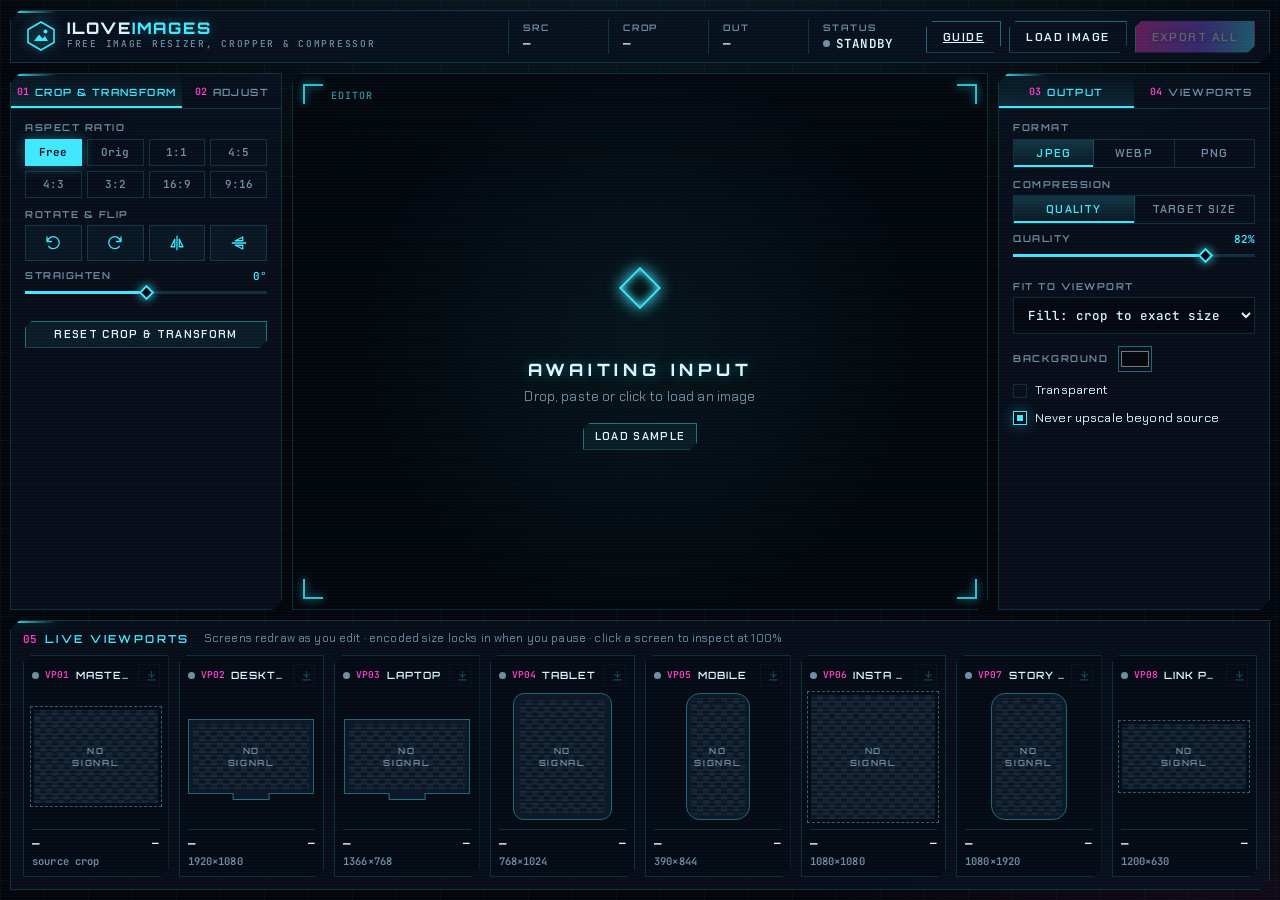
<file: index.html>
<!doctype html>
<html lang="en">
<head>
  <meta charset="utf-8">
  <meta name="viewport" content="width=device-width, initial-scale=1">
  <title>Free Image Resizer, Cropper &amp; Compressor Online | iLoveImages</title>
  <meta name="description" content="Resize, crop and compress images for desktop, mobile, Instagram, YouTube and more in one go. Free, fast and private: everything runs in your browser.">
  <link rel="canonical" href="https://iloveimages.webappslab.com/">
  <meta name="robots" content="index, follow, max-image-preview:large, max-snippet:-1">
  <meta name="theme-color" content="#03060c">
  <meta name="color-scheme" content="dark">
  <meta name="application-name" content="iLoveImages">
  <meta name="apple-mobile-web-app-title" content="iLoveImages">
  <meta name="format-detection" content="telephone=no">

  <!-- Icons & PWA manifest -->
  <link rel="icon" href="/favicon.ico" sizes="48x48">
  <link rel="icon" href="/favicon.svg" type="image/svg+xml">
  <link rel="apple-touch-icon" href="/apple-touch-icon.png">
  <link rel="manifest" href="/site.webmanifest">

  <!-- Open Graph / social previews -->
  <meta property="og:type" content="website">
  <meta property="og:site_name" content="iLoveImages">
  <meta property="og:locale" content="en_US">
  <meta property="og:url" content="https://iloveimages.webappslab.com/">
  <meta property="og:title" content="Free Image Resizer, Cropper &amp; Compressor Online | iLoveImages">
  <meta property="og:description" content="Resize, crop and compress images for desktop, mobile, Instagram, YouTube and more in one go. Free, fast and private: everything runs in your browser.">
  <meta property="og:image" content="https://iloveimages.webappslab.com/og-image.png">
  <meta property="og:image:width" content="1200">
  <meta property="og:image:height" content="630">
  <meta property="og:image:type" content="image/png">
  <meta property="og:image:alt" content="iLoveImages editor showing one image cropped and resized live for desktop, tablet, phone and social media">
  <meta name="twitter:card" content="summary_large_image">
  <meta name="twitter:title" content="Free Image Resizer, Cropper &amp; Compressor Online | iLoveImages">
  <meta name="twitter:description" content="Resize, crop and compress images for desktop, mobile, Instagram, YouTube and more in one go. Free, fast and private: everything runs in your browser.">
  <meta name="twitter:image" content="https://iloveimages.webappslab.com/og-image.png">

  <script type="application/ld+json">
{
  "@context": "https://schema.org",
  "@graph": [
    {
      "@type": "WebApplication",
      "@id": "https://iloveimages.webappslab.com/#app",
      "name": "iLoveImages: image resizer, cropper and compressor",
      "url": "https://iloveimages.webappslab.com/",
      "description": "Resize, crop and compress images for desktop, mobile, Instagram, YouTube and more in one go. Free, fast and private: everything runs in your browser.",
      "applicationCategory": "MultimediaApplication",
      "applicationSubCategory": "Image editor",
      "operatingSystem": "Any",
      "browserRequirements": "Requires JavaScript and a modern web browser",
      "isAccessibleForFree": true,
      "inLanguage": "en",
      "image": "https://iloveimages.webappslab.com/og-image.png",
      "screenshot": "https://iloveimages.webappslab.com/og-image.png",
      "offers": {
        "@type": "Offer",
        "price": "0",
        "priceCurrency": "USD"
      },
      "featureList": [
        "Crop with aspect-ratio lock",
        "Rotate, flip and straighten",
        "Brightness, contrast, saturation, hue and filters",
        "Resize to many screen and social media sizes at once",
        "Compress to a target file size in KB",
        "Export JPEG, WebP, PNG and AVIF",
        "Batch download as ZIP",
        "Runs locally in the browser, no uploads"
      ],
      "publisher": {
        "@id": "https://iloveimages.webappslab.com/#org"
      }
    },
    {
      "@type": "FAQPage",
      "@id": "https://iloveimages.webappslab.com/#faq",
      "mainEntity": [
        {
          "@type": "Question",
          "name": "Is iLoveImages free?",
          "acceptedAnswer": {
            "@type": "Answer",
            "text": "Yes. Every feature is free with no sign-up, no watermark and no limit on the number of images."
          }
        },
        {
          "@type": "Question",
          "name": "Are my images uploaded to a server?",
          "acceptedAnswer": {
            "@type": "Answer",
            "text": "No. Cropping, editing, resizing and compression all happen on your device using your browser. Your photos never leave your computer or phone, so the tool is private and works even on slow connections once the page has loaded."
          }
        },
        {
          "@type": "Question",
          "name": "Which image formats are supported?",
          "acceptedAnswer": {
            "@type": "Answer",
            "text": "You can open JPG, PNG, WebP, GIF, BMP, AVIF and HEIC (where your browser supports it). You can export to JPEG, WebP and PNG, and to AVIF in browsers that can encode it."
          }
        },
        {
          "@type": "Question",
          "name": "How do I make an image smaller in KB?",
          "acceptedAnswer": {
            "@type": "Answer",
            "text": "Switch Compression to \"Target size\" and enter the maximum file size in KB. The tool finds the highest quality that fits under your limit for every size, and can shrink the dimensions if quality alone is not enough."
          }
        },
        {
          "@type": "Question",
          "name": "Can I resize one image to many sizes at once?",
          "acceptedAnswer": {
            "@type": "Answer",
            "text": "Yes. Turn on any built-in viewports (desktop, tablet, mobile, Instagram, YouTube and more) or add your own width and height, then download each file or all of them as a ZIP."
          }
        },
        {
          "@type": "Question",
          "name": "Will resizing reduce image quality?",
          "acceptedAnswer": {
            "@type": "Answer",
            "text": "Downscaling uses multi-step, high-quality resampling to keep edges sharp, and the \"Never upscale\" option stops small images from being stretched and blurred. You can inspect every output at 100% before downloading."
          }
        }
      ]
    },
    {
      "@type": "Organization",
      "@id": "https://iloveimages.webappslab.com/#org",
      "name": "iLoveImages",
      "url": "https://iloveimages.webappslab.com/",
      "logo": "https://iloveimages.webappslab.com/icon-512.png"
    },
    {
      "@type": "WebSite",
      "@id": "https://iloveimages.webappslab.com/#website",
      "name": "iLoveImages",
      "url": "https://iloveimages.webappslab.com/",
      "description": "Resize, crop and compress images for desktop, mobile, Instagram, YouTube and more in one go. Free, fast and private: everything runs in your browser.",
      "inLanguage": "en",
      "publisher": {
        "@id": "https://iloveimages.webappslab.com/#org"
      }
    }
  ]
}
  </script>
  <link rel="preconnect" href="https://fonts.googleapis.com">
  <link rel="preconnect" href="https://fonts.gstatic.com" crossorigin>
  <!-- Fonts load without blocking first paint -->
  <link rel="preload" as="style" href="https://fonts.googleapis.com/css2?family=Chakra+Petch:wght@400;500;600;700&family=JetBrains+Mono:wght@400;600&family=Orbitron:wght@600;800&display=swap">
  <link rel="stylesheet" href="https://fonts.googleapis.com/css2?family=Chakra+Petch:wght@400;500;600;700&family=JetBrains+Mono:wght@400;600&family=Orbitron:wght@600;800&display=swap" media="print" onload="this.media='all'">
  <noscript><link rel="stylesheet" href="https://fonts.googleapis.com/css2?family=Chakra+Petch:wght@400;500;600;700&family=JetBrains+Mono:wght@400;600&family=Orbitron:wght@600;800&display=swap"></noscript>
  <link rel="stylesheet" href="/styles.css">
</head>
<body>
  <div class="app">
    <!-- ============ HUD top bar ============ -->
    <header class="hud">
      <a class="logo" href="/" aria-label="iLoveImages home">
        <svg viewBox="0 0 32 32" aria-hidden="true"><path d="M16 2 29 9.5v13L16 30 3 22.5v-13z" fill="none" stroke="currentColor" stroke-width="1.6"/><path d="M9 21l5-6.5 3.5 4 2.5-2.5 3 5z" fill="currentColor"/><circle cx="20.5" cy="11.5" r="2" fill="currentColor"/></svg>
        <div>
          <div class="logo-name">ILOVE<span>IMAGES</span></div>
          <h1 class="logo-sub">Free image resizer, cropper &amp; compressor</h1>
        </div>
      </a>
      <dl class="readouts">
        <div><dt>SRC</dt><dd id="ro-src">—</dd></div>
        <div><dt>CROP</dt><dd id="ro-crop">—</dd></div>
        <div><dt>OUT</dt><dd id="ro-out">—</dd></div>
        <div><dt>STATUS</dt><dd><span class="led" id="status-led"></span><span id="ro-status">STANDBY</span></dd></div>
      </dl>
      <div class="hud-actions">
        <a class="btn ghost" href="#guide" id="guide-toggle" aria-controls="guide">Guide</a>
        <label class="btn ghost" for="file-input">Load image</label>
        <input type="file" id="file-input" accept="image/*" hidden>
        <button type="button" class="btn primary" id="download-all" disabled>Export all</button>
      </div>
    </header>

    <!-- ============ Left rail: editing tools ============ -->
    <aside class="rail rail-left module" aria-label="Editing tools">
      <div class="tabs" role="tablist">
        <button type="button" role="tab" data-tab="t-crop" aria-selected="true"><i>01</i>Crop &amp; transform</button>
        <button type="button" role="tab" data-tab="t-adjust" aria-selected="false"><i>02</i>Adjust</button>
      </div>

      <div class="tab-panel" id="t-crop" role="tabpanel">
        <span class="field-label">Aspect ratio</span>
        <div class="chips" id="aspect-chips">
          <button type="button" data-aspect="free">Free</button>
          <button type="button" data-aspect="orig">Orig</button>
          <button type="button" data-aspect="1">1:1</button>
          <button type="button" data-aspect="0.8">4:5</button>
          <button type="button" data-aspect="1.3333">4:3</button>
          <button type="button" data-aspect="1.5">3:2</button>
          <button type="button" data-aspect="1.7778">16:9</button>
          <button type="button" data-aspect="0.5625">9:16</button>
        </div>
        <span class="field-label">Rotate &amp; flip</span>
        <div class="tool-row">
          <button type="button" class="icon-btn" id="rot-left" title="Rotate left" aria-label="Rotate left">
            <svg viewBox="0 0 24 24"><path d="M4 4v6h6M4.5 10A8 8 0 1 1 6 16.5"/></svg></button>
          <button type="button" class="icon-btn" id="rot-right" title="Rotate right" aria-label="Rotate right">
            <svg viewBox="0 0 24 24"><path d="M20 4v6h-6M19.5 10A8 8 0 1 0 18 16.5"/></svg></button>
          <button type="button" class="icon-btn" id="flip-h" title="Flip horizontal" aria-label="Flip horizontal">
            <svg viewBox="0 0 24 24"><path d="M12 3v18M9 7 4 17h5zM15 7l5 10h-5z"/></svg></button>
          <button type="button" class="icon-btn" id="flip-v" title="Flip vertical" aria-label="Flip vertical">
            <svg viewBox="0 0 24 24"><path d="M3 12h18M7 9 17 4v5zM7 15l10 5v-5z"/></svg></button>
        </div>
        <div class="slider" data-key="straighten">
          <label>Straighten <output></output></label>
          <input type="range" min="-45" max="45" step="0.5" value="0" aria-label="Straighten angle in degrees">
        </div>
        <button type="button" class="btn small wide" id="crop-reset">Reset crop &amp; transform</button>
      </div>

      <div class="tab-panel" id="t-adjust" role="tabpanel" hidden>
        <span class="field-label">Looks</span>
        <div class="chips" id="look-chips"></div>
        <p class="note" id="filter-note" hidden>Your browser can't apply colour filters on canvas. Vignette still works.</p>
        <div id="adjust-sliders"></div>
        <button type="button" class="btn small wide" id="adjust-reset">Reset adjustments</button>
      </div>
    </aside>

    <!-- ============ Stage: the editable image ============ -->
    <main class="stage" id="stage">
      <div class="stage-hud tl" id="stage-tl">EDITOR</div>
      <div class="stage-hud tr" id="stage-tr"></div>
      <div class="stage-hud bl" id="stage-bl"></div>
      <div class="stage-hud br"><button type="button" class="link" id="reset-all" hidden>Reset all edits</button></div>
      <span class="corner c1"></span><span class="corner c2"></span><span class="corner c3"></span><span class="corner c4"></span>

      <div class="canvas-box" id="canvas-box" hidden>
        <canvas id="stage-canvas"></canvas>
        <div class="crop-layer" id="crop-layer">
          <div class="crop-box" id="crop-box">
            <div class="thirds"></div>
            <span class="h" data-h="nw"></span><span class="h" data-h="n"></span><span class="h" data-h="ne"></span>
            <span class="h" data-h="e"></span><span class="h" data-h="se"></span><span class="h" data-h="s"></span>
            <span class="h" data-h="sw"></span><span class="h" data-h="w"></span>
            <span class="crop-tag" id="crop-tag"></span>
          </div>
        </div>
      </div>

      <label class="intake" id="intake" for="file-input">
        <span class="rings"><i></i><i></i><i></i></span>
        <span class="intake-title">Awaiting input</span>
        <span class="intake-sub">Drop, paste or click to load an image</span>
        <button type="button" class="btn small" id="sample-btn">Load sample</button>
      </label>
    </main>

    <!-- ============ Right rail: output settings ============ -->
    <aside class="rail rail-right module" aria-label="Export settings">
      <div class="tabs" role="tablist">
        <button type="button" role="tab" data-tab="t-output" aria-selected="true"><i>03</i>Output</button>
        <button type="button" role="tab" data-tab="t-vps" aria-selected="false"><i>04</i>Viewports</button>
      </div>

      <div class="tab-panel" id="t-output" role="tabpanel">
        <span class="field-label">Format</span>
        <div class="seg" id="format-seg" role="radiogroup" aria-label="Format"></div>

        <span class="field-label">Compression</span>
        <div class="seg" role="radiogroup" aria-label="Compression mode">
          <button type="button" data-mode="quality" role="radio">Quality</button>
          <button type="button" data-mode="target" role="radio">Target size</button>
        </div>

        <div class="slider" id="quality-field">
          <label>Quality <output id="quality-out"></output></label>
          <input type="range" id="quality" min="5" max="100" step="1" aria-label="Output quality">
        </div>
        <p class="note" id="png-note" hidden>PNG is lossless. Quality has no effect.</p>

        <div id="target-field" hidden>
          <label class="field-label" for="target-kb">Max size per file</label>
          <div class="unit-input"><input type="number" id="target-kb" min="5" step="5" inputmode="numeric"><span>KB</span></div>
          <label class="check"><input type="checkbox" id="allow-downscale"><span></span>Shrink dimensions if needed</label>
        </div>

        <label class="field-label" for="fit">Fit to viewport</label>
        <select id="fit">
          <option value="cover">Fill: crop to exact size</option>
          <option value="contain">Fit inside: keep ratio</option>
          <option value="pad">Pad: exact size + background</option>
          <option value="stretch">Stretch: exact size</option>
        </select>

        <div class="bg-row">
          <span class="field-label">Background</span>
          <input type="color" id="bg" aria-label="Background colour">
          <label class="check"><input type="checkbox" id="transparent"><span></span>Transparent</label>
        </div>
        <label class="check"><input type="checkbox" id="no-upscale"><span></span>Never upscale beyond source</label>
      </div>

      <div class="tab-panel" id="t-vps" role="tabpanel" hidden>
        <div id="vp-toggles"></div>
        <form class="custom-form" id="custom-form">
          <input type="text" id="custom-name" placeholder="Name" maxlength="20" aria-label="Viewport name">
          <input type="number" id="custom-w" placeholder="W" min="1" max="10000" required aria-label="Width">
          <input type="number" id="custom-h" placeholder="H" min="1" max="10000" required aria-label="Height">
          <button type="submit" class="btn small" aria-label="Add viewport">+</button>
        </form>
      </div>
    </aside>

    <!-- ============ Viewport deck: live outputs ============ -->
    <section class="deck" aria-label="Live viewport previews">
      <div class="deck-head">
        <h2><i>05</i>Live viewports</h2>
        <span class="deck-sub" id="deck-sub">Screens redraw as you edit · encoded size locks in when you pause · click a screen to inspect at 100%</span>
      </div>
      <div class="deck-track" id="deck"></div>
    </section>
  </div>

  <!-- ============ Guide: indexable help content ============ -->
  <section class="guide" id="guide" aria-labelledby="guide-title">
    <div class="guide-head">
      <span class="guide-kicker"><i>//</i>Guide</span>
      <button type="button" class="btn small" id="guide-close">Close</button>
    </div>
    <article>
      
      <h2 id="guide-title">Free image resizer, cropper &amp; compressor: free, private and in your browser</h2>
      <p>iLoveImages is a free online photo editor that turns one picture into every size you need. Crop, rotate, straighten and colour-correct your image, then watch it update live on desktop, laptop, tablet, phone and social media sizes at the same time.</p>
      <p>Pick JPEG, WebP or PNG, set a quality or a maximum file size in KB, and download each version or all of them as a ZIP. Nothing is uploaded: your images are processed privately on your own device.</p>

      <h2>How to resize, crop and compress an image</h2>
      <ol>
        <li>Drop, paste or choose an image (or try the sample).</li>
        <li>Crop it with a free or locked aspect ratio, then rotate, flip or straighten it.</li>
        <li>Adjust brightness, contrast, saturation and more, or apply a one-click look.</li>
        <li>Choose the output format and a quality or target file size.</li>
        <li>Check every live viewport, then download one size or export them all as a ZIP.</li>
      </ol>

      <h2>Features</h2>
      <ul>
        <li><strong>Live multi-size preview:</strong> every viewport redraws as you crop and edit, then shows the real encoded file size.</li>
        <li><strong>Crop &amp; transform:</strong> aspect-ratio lock, rotate, flip and straighten.</li>
        <li><strong>Adjust:</strong> brightness, contrast, saturation, hue, mono, sepia, blur, vignette and one-click looks.</li>
        <li><strong>Compression:</strong> pick a quality, or a maximum size in KB and let the tool find the best quality.</li>
        <li><strong>Formats:</strong> JPEG, WebP, PNG and AVIF (where supported), with transparent backgrounds.</li>
        <li><strong>Private:</strong> no uploads, no account, no watermark.</li>
      </ul>

      <h2>Built-in image sizes</h2>
      <table>
        <thead><tr><th scope="col">Viewport</th><th scope="col">Pixels</th><th scope="col">Best for</th></tr></thead>
        <tbody>
          <tr><td>Desktop</td><td>1920 × 1080</td><td>Full HD screens, hero banners, wallpapers</td></tr>
          <tr><td>Laptop</td><td>1366 × 768</td><td>Common laptop screens</td></tr>
          <tr><td>Tablet</td><td>768 × 1024</td><td>iPad and tablets in portrait</td></tr>
          <tr><td>Mobile</td><td>390 × 844</td><td>Modern phone screens</td></tr>
          <tr><td>Instagram post</td><td>1080 × 1080</td><td>Square feed posts (1:1)</td></tr>
          <tr><td>Instagram portrait</td><td>1080 × 1350</td><td>Portrait feed posts (4:5)</td></tr>
          <tr><td>Story / Reel</td><td>1080 × 1920</td><td>Instagram, Facebook and WhatsApp stories, Reels, Shorts, TikTok (9:16)</td></tr>
          <tr><td>Link preview</td><td>1200 × 630</td><td>Open Graph images for Facebook, LinkedIn, X and Slack</td></tr>
          <tr><td>YouTube thumbnail</td><td>1280 × 720</td><td>Video thumbnails (16:9)</td></tr>
          <tr><td>Thumbnail</td><td>300 × 300</td><td>Product grids and avatars</td></tr>
          <tr><td>App icon</td><td>512 × 512</td><td>PWA and store icons</td></tr>
        </tbody>
      </table>
      <p>Need something else? Add any custom width and height in the Viewports tab.</p>

      <h2>Frequently asked questions</h2>
      <details>
        <summary>Is iLoveImages free?</summary>
        <p>Yes. Every feature is free with no sign-up, no watermark and no limit on the number of images.</p>
      </details>
      <details>
        <summary>Are my images uploaded to a server?</summary>
        <p>No. Cropping, editing, resizing and compression all happen on your device using your browser. Your photos never leave your computer or phone, so the tool is private and works even on slow connections once the page has loaded.</p>
      </details>
      <details>
        <summary>Which image formats are supported?</summary>
        <p>You can open JPG, PNG, WebP, GIF, BMP, AVIF and HEIC (where your browser supports it). You can export to JPEG, WebP and PNG, and to AVIF in browsers that can encode it.</p>
      </details>
      <details>
        <summary>How do I make an image smaller in KB?</summary>
        <p>Switch Compression to &quot;Target size&quot; and enter the maximum file size in KB. The tool finds the highest quality that fits under your limit for every size, and can shrink the dimensions if quality alone is not enough.</p>
      </details>
      <details>
        <summary>Can I resize one image to many sizes at once?</summary>
        <p>Yes. Turn on any built-in viewports (desktop, tablet, mobile, Instagram, YouTube and more) or add your own width and height, then download each file or all of them as a ZIP.</p>
      </details>
      <details>
        <summary>Will resizing reduce image quality?</summary>
        <p>Downscaling uses multi-step, high-quality resampling to keep edges sharp, and the &quot;Never upscale&quot; option stops small images from being stretched and blurred. You can inspect every output at 100% before downloading.</p>
      </details>

      <h2>More free image tools</h2>
      <nav aria-label="Image tools">
        <ul class="tool-links">
          <li><a href="/resize-image-for-instagram/">Resize image for Instagram</a></li>
          <li><a href="/resize-image-for-youtube-thumbnail/">YouTube thumbnail resizer</a></li>
          <li><a href="/compress-image-to-100kb/">Compress image to 100 KB</a></li>
          <li><a href="/compress-image-to-50kb/">Compress image to 50 KB</a></li>
          <li><a href="/crop-image/">Crop image online</a></li>
          <li><a href="/convert-image-to-webp/">Convert image to WebP</a></li>
          <li><a href="/responsive-image-generator/">Responsive image generator</a></li>
        </ul>
      </nav>
    </article>
    <footer class="guide-foot">© 2026 iLoveImages · Images are processed on your device and never uploaded.</footer>
  </section>

  <noscript>
    <p class="noscript">iLoveImages runs entirely in your browser and needs JavaScript to resize, crop and compress images. Please enable JavaScript and reload the page.</p>
  </noscript>

  <dialog id="lightbox">
    <div class="lb-head"><span id="lb-title"></span><button type="button" class="btn small" id="lb-close">Close</button></div>
    <div class="lb-body checker"><img id="lb-img" alt=""></div>
  </dialog>

  <script type="module" src="/app.js"></script>
</body>
</html>
</file>
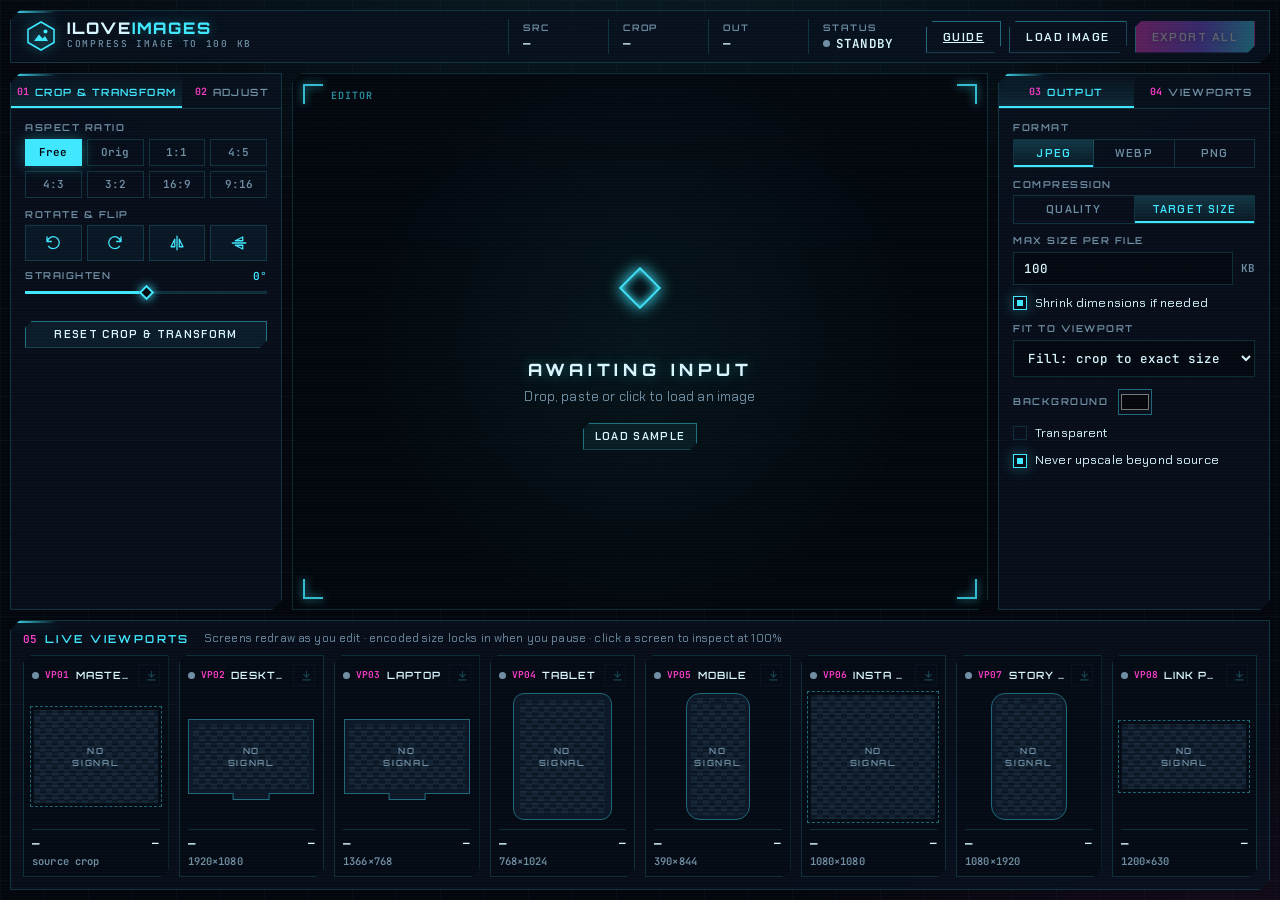
<file: compress-image-to-100kb/index.html>
<!doctype html>
<html lang="en">
<head>
  <meta charset="utf-8">
  <meta name="viewport" content="width=device-width, initial-scale=1">
  <title>Compress Image to 100KB Online: JPG, PNG, WebP | iLoveImages</title>
  <meta name="description" content="Reduce any photo to under 100 KB without guessing. The tool finds the best quality that fits, for one size or many. Free, private, no upload.">
  <link rel="canonical" href="https://iloveimages.webappslab.com/compress-image-to-100kb/">
  <meta name="robots" content="index, follow, max-image-preview:large, max-snippet:-1">
  <meta name="theme-color" content="#03060c">
  <meta name="color-scheme" content="dark">
  <meta name="application-name" content="iLoveImages">
  <meta name="apple-mobile-web-app-title" content="iLoveImages">
  <meta name="format-detection" content="telephone=no">

  <!-- Icons & PWA manifest -->
  <link rel="icon" href="/favicon.ico" sizes="48x48">
  <link rel="icon" href="/favicon.svg" type="image/svg+xml">
  <link rel="apple-touch-icon" href="/apple-touch-icon.png">
  <link rel="manifest" href="/site.webmanifest">

  <!-- Open Graph / social previews -->
  <meta property="og:type" content="website">
  <meta property="og:site_name" content="iLoveImages">
  <meta property="og:locale" content="en_US">
  <meta property="og:url" content="https://iloveimages.webappslab.com/compress-image-to-100kb/">
  <meta property="og:title" content="Compress Image to 100KB Online: JPG, PNG, WebP | iLoveImages">
  <meta property="og:description" content="Reduce any photo to under 100 KB without guessing. The tool finds the best quality that fits, for one size or many. Free, private, no upload.">
  <meta property="og:image" content="https://iloveimages.webappslab.com/og-image.png">
  <meta property="og:image:width" content="1200">
  <meta property="og:image:height" content="630">
  <meta property="og:image:type" content="image/png">
  <meta property="og:image:alt" content="iLoveImages editor showing one image cropped and resized live for desktop, tablet, phone and social media">
  <meta name="twitter:card" content="summary_large_image">
  <meta name="twitter:title" content="Compress Image to 100KB Online: JPG, PNG, WebP | iLoveImages">
  <meta name="twitter:description" content="Reduce any photo to under 100 KB without guessing. The tool finds the best quality that fits, for one size or many. Free, private, no upload.">
  <meta name="twitter:image" content="https://iloveimages.webappslab.com/og-image.png">

  <script type="application/ld+json">
{
  "@context": "https://schema.org",
  "@graph": [
    {
      "@type": "WebApplication",
      "@id": "https://iloveimages.webappslab.com/compress-image-to-100kb/#app",
      "name": "Compress image to 100 KB",
      "url": "https://iloveimages.webappslab.com/compress-image-to-100kb/",
      "description": "Reduce any photo to under 100 KB without guessing. The tool finds the best quality that fits, for one size or many. Free, private, no upload.",
      "applicationCategory": "MultimediaApplication",
      "applicationSubCategory": "Image editor",
      "operatingSystem": "Any",
      "browserRequirements": "Requires JavaScript and a modern web browser",
      "isAccessibleForFree": true,
      "inLanguage": "en",
      "image": "https://iloveimages.webappslab.com/og-image.png",
      "screenshot": "https://iloveimages.webappslab.com/og-image.png",
      "offers": {
        "@type": "Offer",
        "price": "0",
        "priceCurrency": "USD"
      },
      "featureList": [
        "Crop with aspect-ratio lock",
        "Rotate, flip and straighten",
        "Brightness, contrast, saturation, hue and filters",
        "Resize to many screen and social media sizes at once",
        "Compress to a target file size in KB",
        "Export JPEG, WebP, PNG and AVIF",
        "Batch download as ZIP",
        "Runs locally in the browser, no uploads"
      ],
      "publisher": {
        "@id": "https://iloveimages.webappslab.com/#org"
      }
    },
    {
      "@type": "FAQPage",
      "@id": "https://iloveimages.webappslab.com/compress-image-to-100kb/#faq",
      "mainEntity": [
        {
          "@type": "Question",
          "name": "How does the tool hit an exact file size?",
          "acceptedAnswer": {
            "@type": "Answer",
            "text": "It encodes the image repeatedly, binary-searching the quality setting until the file is as large as possible without going over your limit. The result lands just under the target, never over it."
          }
        },
        {
          "@type": "Question",
          "name": "Which format gives the smallest file?",
          "acceptedAnswer": {
            "@type": "Answer",
            "text": "WebP is usually 25–35% smaller than JPEG at the same visual quality. Use JPEG when the destination does not accept WebP."
          }
        },
        {
          "@type": "Question",
          "name": "Is iLoveImages free?",
          "acceptedAnswer": {
            "@type": "Answer",
            "text": "Yes. Every feature is free with no sign-up, no watermark and no limit on the number of images."
          }
        },
        {
          "@type": "Question",
          "name": "Are my images uploaded to a server?",
          "acceptedAnswer": {
            "@type": "Answer",
            "text": "No. Cropping, editing, resizing and compression all happen on your device using your browser. Your photos never leave your computer or phone, so the tool is private and works even on slow connections once the page has loaded."
          }
        },
        {
          "@type": "Question",
          "name": "Which image formats are supported?",
          "acceptedAnswer": {
            "@type": "Answer",
            "text": "You can open JPG, PNG, WebP, GIF, BMP, AVIF and HEIC (where your browser supports it). You can export to JPEG, WebP and PNG, and to AVIF in browsers that can encode it."
          }
        },
        {
          "@type": "Question",
          "name": "How do I make an image smaller in KB?",
          "acceptedAnswer": {
            "@type": "Answer",
            "text": "Switch Compression to \"Target size\" and enter the maximum file size in KB. The tool finds the highest quality that fits under your limit for every size, and can shrink the dimensions if quality alone is not enough."
          }
        },
        {
          "@type": "Question",
          "name": "Can I resize one image to many sizes at once?",
          "acceptedAnswer": {
            "@type": "Answer",
            "text": "Yes. Turn on any built-in viewports (desktop, tablet, mobile, Instagram, YouTube and more) or add your own width and height, then download each file or all of them as a ZIP."
          }
        },
        {
          "@type": "Question",
          "name": "Will resizing reduce image quality?",
          "acceptedAnswer": {
            "@type": "Answer",
            "text": "Downscaling uses multi-step, high-quality resampling to keep edges sharp, and the \"Never upscale\" option stops small images from being stretched and blurred. You can inspect every output at 100% before downloading."
          }
        }
      ]
    },
    {
      "@type": "Organization",
      "@id": "https://iloveimages.webappslab.com/#org",
      "name": "iLoveImages",
      "url": "https://iloveimages.webappslab.com/",
      "logo": "https://iloveimages.webappslab.com/icon-512.png"
    },
    {
      "@type": "BreadcrumbList",
      "itemListElement": [
        {
          "@type": "ListItem",
          "position": 1,
          "name": "iLoveImages",
          "item": "https://iloveimages.webappslab.com/"
        },
        {
          "@type": "ListItem",
          "position": 2,
          "name": "Compress image to 100 KB",
          "item": "https://iloveimages.webappslab.com/compress-image-to-100kb/"
        }
      ]
    }
  ]
}
  </script>
  <link rel="preconnect" href="https://fonts.googleapis.com">
  <link rel="preconnect" href="https://fonts.gstatic.com" crossorigin>
  <!-- Fonts load without blocking first paint -->
  <link rel="preload" as="style" href="https://fonts.googleapis.com/css2?family=Chakra+Petch:wght@400;500;600;700&family=JetBrains+Mono:wght@400;600&family=Orbitron:wght@600;800&display=swap">
  <link rel="stylesheet" href="https://fonts.googleapis.com/css2?family=Chakra+Petch:wght@400;500;600;700&family=JetBrains+Mono:wght@400;600&family=Orbitron:wght@600;800&display=swap" media="print" onload="this.media='all'">
  <noscript><link rel="stylesheet" href="https://fonts.googleapis.com/css2?family=Chakra+Petch:wght@400;500;600;700&family=JetBrains+Mono:wght@400;600&family=Orbitron:wght@600;800&display=swap"></noscript>
  <link rel="stylesheet" href="/styles.css">
</head>
<body data-config="{&quot;mode&quot;:&quot;target&quot;,&quot;targetKB&quot;:100,&quot;format&quot;:&quot;image/jpeg&quot;}">
  <div class="app">
    <!-- ============ HUD top bar ============ -->
    <header class="hud">
      <a class="logo" href="/" aria-label="iLoveImages home">
        <svg viewBox="0 0 32 32" aria-hidden="true"><path d="M16 2 29 9.5v13L16 30 3 22.5v-13z" fill="none" stroke="currentColor" stroke-width="1.6"/><path d="M9 21l5-6.5 3.5 4 2.5-2.5 3 5z" fill="currentColor"/><circle cx="20.5" cy="11.5" r="2" fill="currentColor"/></svg>
        <div>
          <div class="logo-name">ILOVE<span>IMAGES</span></div>
          <h1 class="logo-sub">Compress image to 100 KB</h1>
        </div>
      </a>
      <dl class="readouts">
        <div><dt>SRC</dt><dd id="ro-src">—</dd></div>
        <div><dt>CROP</dt><dd id="ro-crop">—</dd></div>
        <div><dt>OUT</dt><dd id="ro-out">—</dd></div>
        <div><dt>STATUS</dt><dd><span class="led" id="status-led"></span><span id="ro-status">STANDBY</span></dd></div>
      </dl>
      <div class="hud-actions">
        <a class="btn ghost" href="#guide" id="guide-toggle" aria-controls="guide">Guide</a>
        <label class="btn ghost" for="file-input">Load image</label>
        <input type="file" id="file-input" accept="image/*" hidden>
        <button type="button" class="btn primary" id="download-all" disabled>Export all</button>
      </div>
    </header>

    <!-- ============ Left rail: editing tools ============ -->
    <aside class="rail rail-left module" aria-label="Editing tools">
      <div class="tabs" role="tablist">
        <button type="button" role="tab" data-tab="t-crop" aria-selected="true"><i>01</i>Crop &amp; transform</button>
        <button type="button" role="tab" data-tab="t-adjust" aria-selected="false"><i>02</i>Adjust</button>
      </div>

      <div class="tab-panel" id="t-crop" role="tabpanel">
        <span class="field-label">Aspect ratio</span>
        <div class="chips" id="aspect-chips">
          <button type="button" data-aspect="free">Free</button>
          <button type="button" data-aspect="orig">Orig</button>
          <button type="button" data-aspect="1">1:1</button>
          <button type="button" data-aspect="0.8">4:5</button>
          <button type="button" data-aspect="1.3333">4:3</button>
          <button type="button" data-aspect="1.5">3:2</button>
          <button type="button" data-aspect="1.7778">16:9</button>
          <button type="button" data-aspect="0.5625">9:16</button>
        </div>
        <span class="field-label">Rotate &amp; flip</span>
        <div class="tool-row">
          <button type="button" class="icon-btn" id="rot-left" title="Rotate left" aria-label="Rotate left">
            <svg viewBox="0 0 24 24"><path d="M4 4v6h6M4.5 10A8 8 0 1 1 6 16.5"/></svg></button>
          <button type="button" class="icon-btn" id="rot-right" title="Rotate right" aria-label="Rotate right">
            <svg viewBox="0 0 24 24"><path d="M20 4v6h-6M19.5 10A8 8 0 1 0 18 16.5"/></svg></button>
          <button type="button" class="icon-btn" id="flip-h" title="Flip horizontal" aria-label="Flip horizontal">
            <svg viewBox="0 0 24 24"><path d="M12 3v18M9 7 4 17h5zM15 7l5 10h-5z"/></svg></button>
          <button type="button" class="icon-btn" id="flip-v" title="Flip vertical" aria-label="Flip vertical">
            <svg viewBox="0 0 24 24"><path d="M3 12h18M7 9 17 4v5zM7 15l10 5v-5z"/></svg></button>
        </div>
        <div class="slider" data-key="straighten">
          <label>Straighten <output></output></label>
          <input type="range" min="-45" max="45" step="0.5" value="0" aria-label="Straighten angle in degrees">
        </div>
        <button type="button" class="btn small wide" id="crop-reset">Reset crop &amp; transform</button>
      </div>

      <div class="tab-panel" id="t-adjust" role="tabpanel" hidden>
        <span class="field-label">Looks</span>
        <div class="chips" id="look-chips"></div>
        <p class="note" id="filter-note" hidden>Your browser can't apply colour filters on canvas. Vignette still works.</p>
        <div id="adjust-sliders"></div>
        <button type="button" class="btn small wide" id="adjust-reset">Reset adjustments</button>
      </div>
    </aside>

    <!-- ============ Stage: the editable image ============ -->
    <main class="stage" id="stage">
      <div class="stage-hud tl" id="stage-tl">EDITOR</div>
      <div class="stage-hud tr" id="stage-tr"></div>
      <div class="stage-hud bl" id="stage-bl"></div>
      <div class="stage-hud br"><button type="button" class="link" id="reset-all" hidden>Reset all edits</button></div>
      <span class="corner c1"></span><span class="corner c2"></span><span class="corner c3"></span><span class="corner c4"></span>

      <div class="canvas-box" id="canvas-box" hidden>
        <canvas id="stage-canvas"></canvas>
        <div class="crop-layer" id="crop-layer">
          <div class="crop-box" id="crop-box">
            <div class="thirds"></div>
            <span class="h" data-h="nw"></span><span class="h" data-h="n"></span><span class="h" data-h="ne"></span>
            <span class="h" data-h="e"></span><span class="h" data-h="se"></span><span class="h" data-h="s"></span>
            <span class="h" data-h="sw"></span><span class="h" data-h="w"></span>
            <span class="crop-tag" id="crop-tag"></span>
          </div>
        </div>
      </div>

      <label class="intake" id="intake" for="file-input">
        <span class="rings"><i></i><i></i><i></i></span>
        <span class="intake-title">Awaiting input</span>
        <span class="intake-sub">Drop, paste or click to load an image</span>
        <button type="button" class="btn small" id="sample-btn">Load sample</button>
      </label>
    </main>

    <!-- ============ Right rail: output settings ============ -->
    <aside class="rail rail-right module" aria-label="Export settings">
      <div class="tabs" role="tablist">
        <button type="button" role="tab" data-tab="t-output" aria-selected="true"><i>03</i>Output</button>
        <button type="button" role="tab" data-tab="t-vps" aria-selected="false"><i>04</i>Viewports</button>
      </div>

      <div class="tab-panel" id="t-output" role="tabpanel">
        <span class="field-label">Format</span>
        <div class="seg" id="format-seg" role="radiogroup" aria-label="Format"></div>

        <span class="field-label">Compression</span>
        <div class="seg" role="radiogroup" aria-label="Compression mode">
          <button type="button" data-mode="quality" role="radio">Quality</button>
          <button type="button" data-mode="target" role="radio">Target size</button>
        </div>

        <div class="slider" id="quality-field">
          <label>Quality <output id="quality-out"></output></label>
          <input type="range" id="quality" min="5" max="100" step="1" aria-label="Output quality">
        </div>
        <p class="note" id="png-note" hidden>PNG is lossless. Quality has no effect.</p>

        <div id="target-field" hidden>
          <label class="field-label" for="target-kb">Max size per file</label>
          <div class="unit-input"><input type="number" id="target-kb" min="5" step="5" inputmode="numeric"><span>KB</span></div>
          <label class="check"><input type="checkbox" id="allow-downscale"><span></span>Shrink dimensions if needed</label>
        </div>

        <label class="field-label" for="fit">Fit to viewport</label>
        <select id="fit">
          <option value="cover">Fill: crop to exact size</option>
          <option value="contain">Fit inside: keep ratio</option>
          <option value="pad">Pad: exact size + background</option>
          <option value="stretch">Stretch: exact size</option>
        </select>

        <div class="bg-row">
          <span class="field-label">Background</span>
          <input type="color" id="bg" aria-label="Background colour">
          <label class="check"><input type="checkbox" id="transparent"><span></span>Transparent</label>
        </div>
        <label class="check"><input type="checkbox" id="no-upscale"><span></span>Never upscale beyond source</label>
      </div>

      <div class="tab-panel" id="t-vps" role="tabpanel" hidden>
        <div id="vp-toggles"></div>
        <form class="custom-form" id="custom-form">
          <input type="text" id="custom-name" placeholder="Name" maxlength="20" aria-label="Viewport name">
          <input type="number" id="custom-w" placeholder="W" min="1" max="10000" required aria-label="Width">
          <input type="number" id="custom-h" placeholder="H" min="1" max="10000" required aria-label="Height">
          <button type="submit" class="btn small" aria-label="Add viewport">+</button>
        </form>
      </div>
    </aside>

    <!-- ============ Viewport deck: live outputs ============ -->
    <section class="deck" aria-label="Live viewport previews">
      <div class="deck-head">
        <h2><i>05</i>Live viewports</h2>
        <span class="deck-sub" id="deck-sub">Screens redraw as you edit · encoded size locks in when you pause · click a screen to inspect at 100%</span>
      </div>
      <div class="deck-track" id="deck"></div>
    </section>
  </div>

  <!-- ============ Guide: indexable help content ============ -->
  <section class="guide" id="guide" aria-labelledby="guide-title">
    <div class="guide-head">
      <span class="guide-kicker"><i>//</i>Guide</span>
      <button type="button" class="btn small" id="guide-close">Close</button>
    </div>
    <article>
      <nav class="crumbs" aria-label="Breadcrumb"><a href="/">iLoveImages</a> <span aria-hidden="true">/</span> <span aria-current="page">Compress image to 100 KB</span></nav>
      <h2 id="guide-title">Compress image to 100 KB: free, private and in your browser</h2>
      <p>Need a picture under 100 KB for an email, a website or an online form? Set the limit once and iLoveImages finds the highest quality that stays under it automatically, for every size you have switched on.</p>
      <p>If an image is still too heavy at low quality, the tool can reduce its dimensions step by step until it fits, and tells you when it did.</p>

      <h2>How to compress an image to 100 KB</h2>
      <ol>
        <li>Load your image.</li>
        <li>Leave Compression on &quot;Target size&quot; with 100 KB (or type another limit).</li>
        <li>Choose JPEG or WebP for the smallest files.</li>
        <li>Wait for the status light to turn green; each card shows the final size and quality used.</li>
        <li>Download the file that matches your requirement.</li>
      </ol>

      <h2>Features</h2>
      <ul>
        <li><strong>Live multi-size preview:</strong> every viewport redraws as you crop and edit, then shows the real encoded file size.</li>
        <li><strong>Crop &amp; transform:</strong> aspect-ratio lock, rotate, flip and straighten.</li>
        <li><strong>Adjust:</strong> brightness, contrast, saturation, hue, mono, sepia, blur, vignette and one-click looks.</li>
        <li><strong>Compression:</strong> pick a quality, or a maximum size in KB and let the tool find the best quality.</li>
        <li><strong>Formats:</strong> JPEG, WebP, PNG and AVIF (where supported), with transparent backgrounds.</li>
        <li><strong>Private:</strong> no uploads, no account, no watermark.</li>
      </ul>

      <h2>Built-in image sizes</h2>
      <table>
        <thead><tr><th scope="col">Viewport</th><th scope="col">Pixels</th><th scope="col">Best for</th></tr></thead>
        <tbody>
          <tr><td>Desktop</td><td>1920 × 1080</td><td>Full HD screens, hero banners, wallpapers</td></tr>
          <tr><td>Laptop</td><td>1366 × 768</td><td>Common laptop screens</td></tr>
          <tr><td>Tablet</td><td>768 × 1024</td><td>iPad and tablets in portrait</td></tr>
          <tr><td>Mobile</td><td>390 × 844</td><td>Modern phone screens</td></tr>
          <tr><td>Instagram post</td><td>1080 × 1080</td><td>Square feed posts (1:1)</td></tr>
          <tr><td>Instagram portrait</td><td>1080 × 1350</td><td>Portrait feed posts (4:5)</td></tr>
          <tr><td>Story / Reel</td><td>1080 × 1920</td><td>Instagram, Facebook and WhatsApp stories, Reels, Shorts, TikTok (9:16)</td></tr>
          <tr><td>Link preview</td><td>1200 × 630</td><td>Open Graph images for Facebook, LinkedIn, X and Slack</td></tr>
          <tr><td>YouTube thumbnail</td><td>1280 × 720</td><td>Video thumbnails (16:9)</td></tr>
          <tr><td>Thumbnail</td><td>300 × 300</td><td>Product grids and avatars</td></tr>
          <tr><td>App icon</td><td>512 × 512</td><td>PWA and store icons</td></tr>
        </tbody>
      </table>
      <p>Need something else? Add any custom width and height in the Viewports tab.</p>

      <h2>Frequently asked questions</h2>
      <details>
        <summary>How does the tool hit an exact file size?</summary>
        <p>It encodes the image repeatedly, binary-searching the quality setting until the file is as large as possible without going over your limit. The result lands just under the target, never over it.</p>
      </details>
      <details>
        <summary>Which format gives the smallest file?</summary>
        <p>WebP is usually 25–35% smaller than JPEG at the same visual quality. Use JPEG when the destination does not accept WebP.</p>
      </details>
      <details>
        <summary>Is iLoveImages free?</summary>
        <p>Yes. Every feature is free with no sign-up, no watermark and no limit on the number of images.</p>
      </details>
      <details>
        <summary>Are my images uploaded to a server?</summary>
        <p>No. Cropping, editing, resizing and compression all happen on your device using your browser. Your photos never leave your computer or phone, so the tool is private and works even on slow connections once the page has loaded.</p>
      </details>
      <details>
        <summary>Which image formats are supported?</summary>
        <p>You can open JPG, PNG, WebP, GIF, BMP, AVIF and HEIC (where your browser supports it). You can export to JPEG, WebP and PNG, and to AVIF in browsers that can encode it.</p>
      </details>
      <details>
        <summary>How do I make an image smaller in KB?</summary>
        <p>Switch Compression to &quot;Target size&quot; and enter the maximum file size in KB. The tool finds the highest quality that fits under your limit for every size, and can shrink the dimensions if quality alone is not enough.</p>
      </details>
      <details>
        <summary>Can I resize one image to many sizes at once?</summary>
        <p>Yes. Turn on any built-in viewports (desktop, tablet, mobile, Instagram, YouTube and more) or add your own width and height, then download each file or all of them as a ZIP.</p>
      </details>
      <details>
        <summary>Will resizing reduce image quality?</summary>
        <p>Downscaling uses multi-step, high-quality resampling to keep edges sharp, and the &quot;Never upscale&quot; option stops small images from being stretched and blurred. You can inspect every output at 100% before downloading.</p>
      </details>

      <h2>More free image tools</h2>
      <nav aria-label="Image tools">
        <ul class="tool-links">
          <li><a href="/">Image resizer, cropper &amp; compressor</a></li>
          <li><a href="/resize-image-for-instagram/">Resize image for Instagram</a></li>
          <li><a href="/resize-image-for-youtube-thumbnail/">YouTube thumbnail resizer</a></li>
          <li><a href="/compress-image-to-50kb/">Compress image to 50 KB</a></li>
          <li><a href="/crop-image/">Crop image online</a></li>
          <li><a href="/convert-image-to-webp/">Convert image to WebP</a></li>
          <li><a href="/responsive-image-generator/">Responsive image generator</a></li>
        </ul>
      </nav>
    </article>
    <footer class="guide-foot">© 2026 iLoveImages · Images are processed on your device and never uploaded.</footer>
  </section>

  <noscript>
    <p class="noscript">iLoveImages runs entirely in your browser and needs JavaScript to resize, crop and compress images. Please enable JavaScript and reload the page.</p>
  </noscript>

  <dialog id="lightbox">
    <div class="lb-head"><span id="lb-title"></span><button type="button" class="btn small" id="lb-close">Close</button></div>
    <div class="lb-body checker"><img id="lb-img" alt=""></div>
  </dialog>

  <script type="module" src="/app.js"></script>
</body>
</html>
</file>
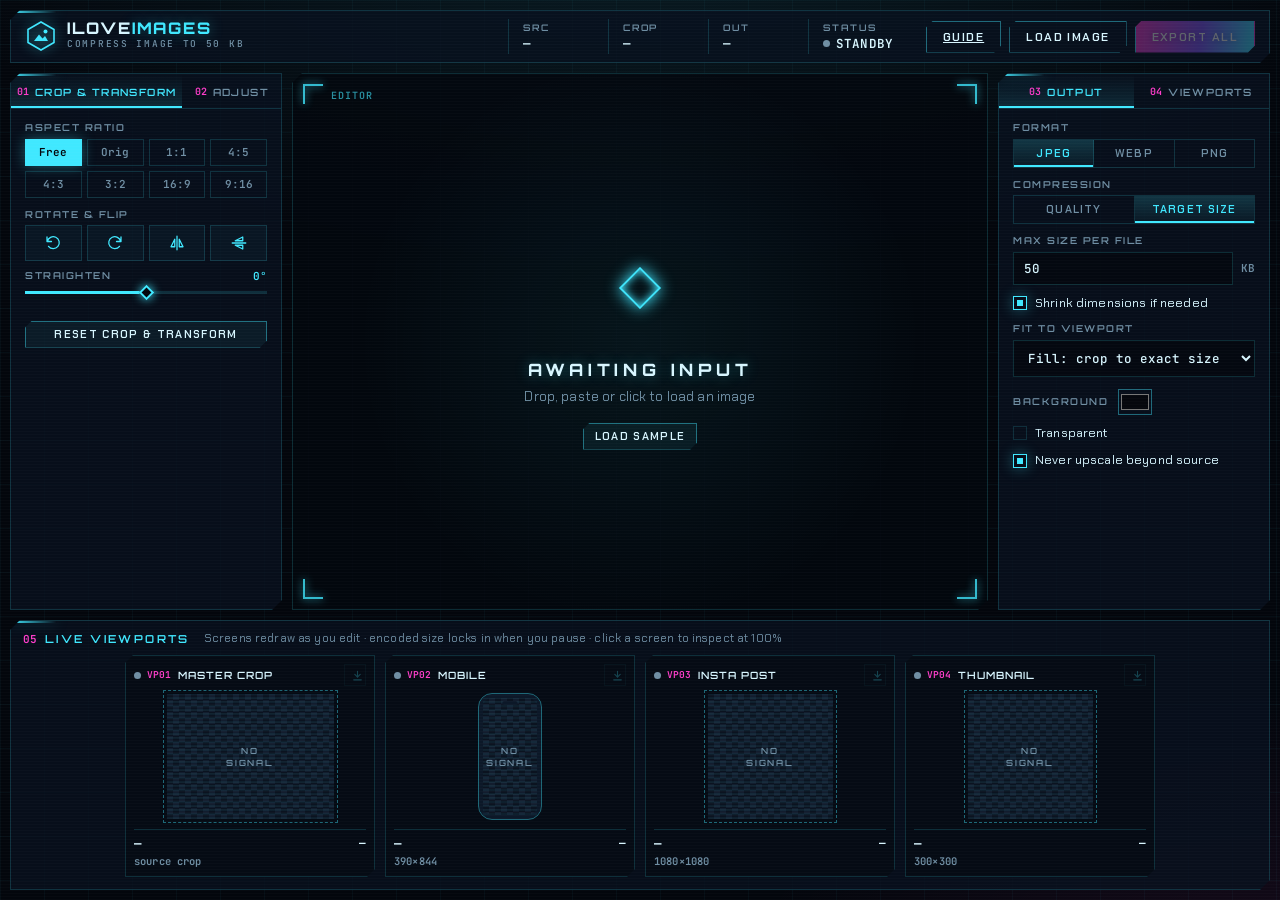
<file: compress-image-to-50kb/index.html>
<!doctype html>
<html lang="en">
<head>
  <meta charset="utf-8">
  <meta name="viewport" content="width=device-width, initial-scale=1">
  <title>Compress Image to 50KB for Forms &amp; Uploads | iLoveImages</title>
  <meta name="description" content="Shrink photos, signatures and documents to under 50 KB for online applications and upload forms. Crop, resize and compress in your browser for free.">
  <link rel="canonical" href="https://iloveimages.webappslab.com/compress-image-to-50kb/">
  <meta name="robots" content="index, follow, max-image-preview:large, max-snippet:-1">
  <meta name="theme-color" content="#03060c">
  <meta name="color-scheme" content="dark">
  <meta name="application-name" content="iLoveImages">
  <meta name="apple-mobile-web-app-title" content="iLoveImages">
  <meta name="format-detection" content="telephone=no">

  <!-- Icons & PWA manifest -->
  <link rel="icon" href="/favicon.ico" sizes="48x48">
  <link rel="icon" href="/favicon.svg" type="image/svg+xml">
  <link rel="apple-touch-icon" href="/apple-touch-icon.png">
  <link rel="manifest" href="/site.webmanifest">

  <!-- Open Graph / social previews -->
  <meta property="og:type" content="website">
  <meta property="og:site_name" content="iLoveImages">
  <meta property="og:locale" content="en_US">
  <meta property="og:url" content="https://iloveimages.webappslab.com/compress-image-to-50kb/">
  <meta property="og:title" content="Compress Image to 50KB for Forms &amp; Uploads | iLoveImages">
  <meta property="og:description" content="Shrink photos, signatures and documents to under 50 KB for online applications and upload forms. Crop, resize and compress in your browser for free.">
  <meta property="og:image" content="https://iloveimages.webappslab.com/og-image.png">
  <meta property="og:image:width" content="1200">
  <meta property="og:image:height" content="630">
  <meta property="og:image:type" content="image/png">
  <meta property="og:image:alt" content="iLoveImages editor showing one image cropped and resized live for desktop, tablet, phone and social media">
  <meta name="twitter:card" content="summary_large_image">
  <meta name="twitter:title" content="Compress Image to 50KB for Forms &amp; Uploads | iLoveImages">
  <meta name="twitter:description" content="Shrink photos, signatures and documents to under 50 KB for online applications and upload forms. Crop, resize and compress in your browser for free.">
  <meta name="twitter:image" content="https://iloveimages.webappslab.com/og-image.png">

  <script type="application/ld+json">
{
  "@context": "https://schema.org",
  "@graph": [
    {
      "@type": "WebApplication",
      "@id": "https://iloveimages.webappslab.com/compress-image-to-50kb/#app",
      "name": "Compress image to 50 KB",
      "url": "https://iloveimages.webappslab.com/compress-image-to-50kb/",
      "description": "Shrink photos, signatures and documents to under 50 KB for online applications and upload forms. Crop, resize and compress in your browser for free.",
      "applicationCategory": "MultimediaApplication",
      "applicationSubCategory": "Image editor",
      "operatingSystem": "Any",
      "browserRequirements": "Requires JavaScript and a modern web browser",
      "isAccessibleForFree": true,
      "inLanguage": "en",
      "image": "https://iloveimages.webappslab.com/og-image.png",
      "screenshot": "https://iloveimages.webappslab.com/og-image.png",
      "offers": {
        "@type": "Offer",
        "price": "0",
        "priceCurrency": "USD"
      },
      "featureList": [
        "Crop with aspect-ratio lock",
        "Rotate, flip and straighten",
        "Brightness, contrast, saturation, hue and filters",
        "Resize to many screen and social media sizes at once",
        "Compress to a target file size in KB",
        "Export JPEG, WebP, PNG and AVIF",
        "Batch download as ZIP",
        "Runs locally in the browser, no uploads"
      ],
      "publisher": {
        "@id": "https://iloveimages.webappslab.com/#org"
      }
    },
    {
      "@type": "FAQPage",
      "@id": "https://iloveimages.webappslab.com/compress-image-to-50kb/#faq",
      "mainEntity": [
        {
          "@type": "Question",
          "name": "Can I compress a photo to 20 KB or 30 KB?",
          "acceptedAnswer": {
            "@type": "Answer",
            "text": "Yes. Type any number into the target size box. Very small limits may also reduce the image dimensions so the result stays clear rather than blocky."
          }
        },
        {
          "@type": "Question",
          "name": "Is iLoveImages free?",
          "acceptedAnswer": {
            "@type": "Answer",
            "text": "Yes. Every feature is free with no sign-up, no watermark and no limit on the number of images."
          }
        },
        {
          "@type": "Question",
          "name": "Are my images uploaded to a server?",
          "acceptedAnswer": {
            "@type": "Answer",
            "text": "No. Cropping, editing, resizing and compression all happen on your device using your browser. Your photos never leave your computer or phone, so the tool is private and works even on slow connections once the page has loaded."
          }
        },
        {
          "@type": "Question",
          "name": "Which image formats are supported?",
          "acceptedAnswer": {
            "@type": "Answer",
            "text": "You can open JPG, PNG, WebP, GIF, BMP, AVIF and HEIC (where your browser supports it). You can export to JPEG, WebP and PNG, and to AVIF in browsers that can encode it."
          }
        },
        {
          "@type": "Question",
          "name": "How do I make an image smaller in KB?",
          "acceptedAnswer": {
            "@type": "Answer",
            "text": "Switch Compression to \"Target size\" and enter the maximum file size in KB. The tool finds the highest quality that fits under your limit for every size, and can shrink the dimensions if quality alone is not enough."
          }
        },
        {
          "@type": "Question",
          "name": "Can I resize one image to many sizes at once?",
          "acceptedAnswer": {
            "@type": "Answer",
            "text": "Yes. Turn on any built-in viewports (desktop, tablet, mobile, Instagram, YouTube and more) or add your own width and height, then download each file or all of them as a ZIP."
          }
        },
        {
          "@type": "Question",
          "name": "Will resizing reduce image quality?",
          "acceptedAnswer": {
            "@type": "Answer",
            "text": "Downscaling uses multi-step, high-quality resampling to keep edges sharp, and the \"Never upscale\" option stops small images from being stretched and blurred. You can inspect every output at 100% before downloading."
          }
        }
      ]
    },
    {
      "@type": "Organization",
      "@id": "https://iloveimages.webappslab.com/#org",
      "name": "iLoveImages",
      "url": "https://iloveimages.webappslab.com/",
      "logo": "https://iloveimages.webappslab.com/icon-512.png"
    },
    {
      "@type": "BreadcrumbList",
      "itemListElement": [
        {
          "@type": "ListItem",
          "position": 1,
          "name": "iLoveImages",
          "item": "https://iloveimages.webappslab.com/"
        },
        {
          "@type": "ListItem",
          "position": 2,
          "name": "Compress image to 50 KB",
          "item": "https://iloveimages.webappslab.com/compress-image-to-50kb/"
        }
      ]
    }
  ]
}
  </script>
  <link rel="preconnect" href="https://fonts.googleapis.com">
  <link rel="preconnect" href="https://fonts.gstatic.com" crossorigin>
  <!-- Fonts load without blocking first paint -->
  <link rel="preload" as="style" href="https://fonts.googleapis.com/css2?family=Chakra+Petch:wght@400;500;600;700&family=JetBrains+Mono:wght@400;600&family=Orbitron:wght@600;800&display=swap">
  <link rel="stylesheet" href="https://fonts.googleapis.com/css2?family=Chakra+Petch:wght@400;500;600;700&family=JetBrains+Mono:wght@400;600&family=Orbitron:wght@600;800&display=swap" media="print" onload="this.media='all'">
  <noscript><link rel="stylesheet" href="https://fonts.googleapis.com/css2?family=Chakra+Petch:wght@400;500;600;700&family=JetBrains+Mono:wght@400;600&family=Orbitron:wght@600;800&display=swap"></noscript>
  <link rel="stylesheet" href="/styles.css">
</head>
<body data-config="{&quot;mode&quot;:&quot;target&quot;,&quot;targetKB&quot;:50,&quot;allowDownscale&quot;:true,&quot;format&quot;:&quot;image/jpeg&quot;,&quot;enabled&quot;:[&quot;master&quot;,&quot;thumb&quot;,&quot;ig-post&quot;,&quot;mobile&quot;]}">
  <div class="app">
    <!-- ============ HUD top bar ============ -->
    <header class="hud">
      <a class="logo" href="/" aria-label="iLoveImages home">
        <svg viewBox="0 0 32 32" aria-hidden="true"><path d="M16 2 29 9.5v13L16 30 3 22.5v-13z" fill="none" stroke="currentColor" stroke-width="1.6"/><path d="M9 21l5-6.5 3.5 4 2.5-2.5 3 5z" fill="currentColor"/><circle cx="20.5" cy="11.5" r="2" fill="currentColor"/></svg>
        <div>
          <div class="logo-name">ILOVE<span>IMAGES</span></div>
          <h1 class="logo-sub">Compress image to 50 KB</h1>
        </div>
      </a>
      <dl class="readouts">
        <div><dt>SRC</dt><dd id="ro-src">—</dd></div>
        <div><dt>CROP</dt><dd id="ro-crop">—</dd></div>
        <div><dt>OUT</dt><dd id="ro-out">—</dd></div>
        <div><dt>STATUS</dt><dd><span class="led" id="status-led"></span><span id="ro-status">STANDBY</span></dd></div>
      </dl>
      <div class="hud-actions">
        <a class="btn ghost" href="#guide" id="guide-toggle" aria-controls="guide">Guide</a>
        <label class="btn ghost" for="file-input">Load image</label>
        <input type="file" id="file-input" accept="image/*" hidden>
        <button type="button" class="btn primary" id="download-all" disabled>Export all</button>
      </div>
    </header>

    <!-- ============ Left rail: editing tools ============ -->
    <aside class="rail rail-left module" aria-label="Editing tools">
      <div class="tabs" role="tablist">
        <button type="button" role="tab" data-tab="t-crop" aria-selected="true"><i>01</i>Crop &amp; transform</button>
        <button type="button" role="tab" data-tab="t-adjust" aria-selected="false"><i>02</i>Adjust</button>
      </div>

      <div class="tab-panel" id="t-crop" role="tabpanel">
        <span class="field-label">Aspect ratio</span>
        <div class="chips" id="aspect-chips">
          <button type="button" data-aspect="free">Free</button>
          <button type="button" data-aspect="orig">Orig</button>
          <button type="button" data-aspect="1">1:1</button>
          <button type="button" data-aspect="0.8">4:5</button>
          <button type="button" data-aspect="1.3333">4:3</button>
          <button type="button" data-aspect="1.5">3:2</button>
          <button type="button" data-aspect="1.7778">16:9</button>
          <button type="button" data-aspect="0.5625">9:16</button>
        </div>
        <span class="field-label">Rotate &amp; flip</span>
        <div class="tool-row">
          <button type="button" class="icon-btn" id="rot-left" title="Rotate left" aria-label="Rotate left">
            <svg viewBox="0 0 24 24"><path d="M4 4v6h6M4.5 10A8 8 0 1 1 6 16.5"/></svg></button>
          <button type="button" class="icon-btn" id="rot-right" title="Rotate right" aria-label="Rotate right">
            <svg viewBox="0 0 24 24"><path d="M20 4v6h-6M19.5 10A8 8 0 1 0 18 16.5"/></svg></button>
          <button type="button" class="icon-btn" id="flip-h" title="Flip horizontal" aria-label="Flip horizontal">
            <svg viewBox="0 0 24 24"><path d="M12 3v18M9 7 4 17h5zM15 7l5 10h-5z"/></svg></button>
          <button type="button" class="icon-btn" id="flip-v" title="Flip vertical" aria-label="Flip vertical">
            <svg viewBox="0 0 24 24"><path d="M3 12h18M7 9 17 4v5zM7 15l10 5v-5z"/></svg></button>
        </div>
        <div class="slider" data-key="straighten">
          <label>Straighten <output></output></label>
          <input type="range" min="-45" max="45" step="0.5" value="0" aria-label="Straighten angle in degrees">
        </div>
        <button type="button" class="btn small wide" id="crop-reset">Reset crop &amp; transform</button>
      </div>

      <div class="tab-panel" id="t-adjust" role="tabpanel" hidden>
        <span class="field-label">Looks</span>
        <div class="chips" id="look-chips"></div>
        <p class="note" id="filter-note" hidden>Your browser can't apply colour filters on canvas. Vignette still works.</p>
        <div id="adjust-sliders"></div>
        <button type="button" class="btn small wide" id="adjust-reset">Reset adjustments</button>
      </div>
    </aside>

    <!-- ============ Stage: the editable image ============ -->
    <main class="stage" id="stage">
      <div class="stage-hud tl" id="stage-tl">EDITOR</div>
      <div class="stage-hud tr" id="stage-tr"></div>
      <div class="stage-hud bl" id="stage-bl"></div>
      <div class="stage-hud br"><button type="button" class="link" id="reset-all" hidden>Reset all edits</button></div>
      <span class="corner c1"></span><span class="corner c2"></span><span class="corner c3"></span><span class="corner c4"></span>

      <div class="canvas-box" id="canvas-box" hidden>
        <canvas id="stage-canvas"></canvas>
        <div class="crop-layer" id="crop-layer">
          <div class="crop-box" id="crop-box">
            <div class="thirds"></div>
            <span class="h" data-h="nw"></span><span class="h" data-h="n"></span><span class="h" data-h="ne"></span>
            <span class="h" data-h="e"></span><span class="h" data-h="se"></span><span class="h" data-h="s"></span>
            <span class="h" data-h="sw"></span><span class="h" data-h="w"></span>
            <span class="crop-tag" id="crop-tag"></span>
          </div>
        </div>
      </div>

      <label class="intake" id="intake" for="file-input">
        <span class="rings"><i></i><i></i><i></i></span>
        <span class="intake-title">Awaiting input</span>
        <span class="intake-sub">Drop, paste or click to load an image</span>
        <button type="button" class="btn small" id="sample-btn">Load sample</button>
      </label>
    </main>

    <!-- ============ Right rail: output settings ============ -->
    <aside class="rail rail-right module" aria-label="Export settings">
      <div class="tabs" role="tablist">
        <button type="button" role="tab" data-tab="t-output" aria-selected="true"><i>03</i>Output</button>
        <button type="button" role="tab" data-tab="t-vps" aria-selected="false"><i>04</i>Viewports</button>
      </div>

      <div class="tab-panel" id="t-output" role="tabpanel">
        <span class="field-label">Format</span>
        <div class="seg" id="format-seg" role="radiogroup" aria-label="Format"></div>

        <span class="field-label">Compression</span>
        <div class="seg" role="radiogroup" aria-label="Compression mode">
          <button type="button" data-mode="quality" role="radio">Quality</button>
          <button type="button" data-mode="target" role="radio">Target size</button>
        </div>

        <div class="slider" id="quality-field">
          <label>Quality <output id="quality-out"></output></label>
          <input type="range" id="quality" min="5" max="100" step="1" aria-label="Output quality">
        </div>
        <p class="note" id="png-note" hidden>PNG is lossless. Quality has no effect.</p>

        <div id="target-field" hidden>
          <label class="field-label" for="target-kb">Max size per file</label>
          <div class="unit-input"><input type="number" id="target-kb" min="5" step="5" inputmode="numeric"><span>KB</span></div>
          <label class="check"><input type="checkbox" id="allow-downscale"><span></span>Shrink dimensions if needed</label>
        </div>

        <label class="field-label" for="fit">Fit to viewport</label>
        <select id="fit">
          <option value="cover">Fill: crop to exact size</option>
          <option value="contain">Fit inside: keep ratio</option>
          <option value="pad">Pad: exact size + background</option>
          <option value="stretch">Stretch: exact size</option>
        </select>

        <div class="bg-row">
          <span class="field-label">Background</span>
          <input type="color" id="bg" aria-label="Background colour">
          <label class="check"><input type="checkbox" id="transparent"><span></span>Transparent</label>
        </div>
        <label class="check"><input type="checkbox" id="no-upscale"><span></span>Never upscale beyond source</label>
      </div>

      <div class="tab-panel" id="t-vps" role="tabpanel" hidden>
        <div id="vp-toggles"></div>
        <form class="custom-form" id="custom-form">
          <input type="text" id="custom-name" placeholder="Name" maxlength="20" aria-label="Viewport name">
          <input type="number" id="custom-w" placeholder="W" min="1" max="10000" required aria-label="Width">
          <input type="number" id="custom-h" placeholder="H" min="1" max="10000" required aria-label="Height">
          <button type="submit" class="btn small" aria-label="Add viewport">+</button>
        </form>
      </div>
    </aside>

    <!-- ============ Viewport deck: live outputs ============ -->
    <section class="deck" aria-label="Live viewport previews">
      <div class="deck-head">
        <h2><i>05</i>Live viewports</h2>
        <span class="deck-sub" id="deck-sub">Screens redraw as you edit · encoded size locks in when you pause · click a screen to inspect at 100%</span>
      </div>
      <div class="deck-track" id="deck"></div>
    </section>
  </div>

  <!-- ============ Guide: indexable help content ============ -->
  <section class="guide" id="guide" aria-labelledby="guide-title">
    <div class="guide-head">
      <span class="guide-kicker"><i>//</i>Guide</span>
      <button type="button" class="btn small" id="guide-close">Close</button>
    </div>
    <article>
      <nav class="crumbs" aria-label="Breadcrumb"><a href="/">iLoveImages</a> <span aria-hidden="true">/</span> <span aria-current="page">Compress image to 50 KB</span></nav>
      <h2 id="guide-title">Compress image to 50 KB: free, private and in your browser</h2>
      <p>Online application forms often reject photos and signatures over 50 KB. Load your image, crop it to the required shape, and download a file that is guaranteed to be under the limit.</p>
      <p>Because everything runs on your device, personal documents and ID photos are never uploaded anywhere.</p>

      <h2>How to compress an image to 50 KB</h2>
      <ol>
        <li>Load your photo or scanned signature.</li>
        <li>Crop it tightly; use 1:1 or 4:5 for passport-style photos.</li>
        <li>Keep Compression on &quot;Target size&quot; at 50 KB, with &quot;Shrink dimensions if needed&quot; on.</li>
        <li>Check the Master crop card for the final size and dimensions.</li>
        <li>Download and upload it to your form.</li>
      </ol>

      <h2>Features</h2>
      <ul>
        <li><strong>Live multi-size preview:</strong> every viewport redraws as you crop and edit, then shows the real encoded file size.</li>
        <li><strong>Crop &amp; transform:</strong> aspect-ratio lock, rotate, flip and straighten.</li>
        <li><strong>Adjust:</strong> brightness, contrast, saturation, hue, mono, sepia, blur, vignette and one-click looks.</li>
        <li><strong>Compression:</strong> pick a quality, or a maximum size in KB and let the tool find the best quality.</li>
        <li><strong>Formats:</strong> JPEG, WebP, PNG and AVIF (where supported), with transparent backgrounds.</li>
        <li><strong>Private:</strong> no uploads, no account, no watermark.</li>
      </ul>

      <h2>Built-in image sizes</h2>
      <table>
        <thead><tr><th scope="col">Viewport</th><th scope="col">Pixels</th><th scope="col">Best for</th></tr></thead>
        <tbody>
          <tr><td>Desktop</td><td>1920 × 1080</td><td>Full HD screens, hero banners, wallpapers</td></tr>
          <tr><td>Laptop</td><td>1366 × 768</td><td>Common laptop screens</td></tr>
          <tr><td>Tablet</td><td>768 × 1024</td><td>iPad and tablets in portrait</td></tr>
          <tr><td>Mobile</td><td>390 × 844</td><td>Modern phone screens</td></tr>
          <tr><td>Instagram post</td><td>1080 × 1080</td><td>Square feed posts (1:1)</td></tr>
          <tr><td>Instagram portrait</td><td>1080 × 1350</td><td>Portrait feed posts (4:5)</td></tr>
          <tr><td>Story / Reel</td><td>1080 × 1920</td><td>Instagram, Facebook and WhatsApp stories, Reels, Shorts, TikTok (9:16)</td></tr>
          <tr><td>Link preview</td><td>1200 × 630</td><td>Open Graph images for Facebook, LinkedIn, X and Slack</td></tr>
          <tr><td>YouTube thumbnail</td><td>1280 × 720</td><td>Video thumbnails (16:9)</td></tr>
          <tr><td>Thumbnail</td><td>300 × 300</td><td>Product grids and avatars</td></tr>
          <tr><td>App icon</td><td>512 × 512</td><td>PWA and store icons</td></tr>
        </tbody>
      </table>
      <p>Need something else? Add any custom width and height in the Viewports tab.</p>

      <h2>Frequently asked questions</h2>
      <details>
        <summary>Can I compress a photo to 20 KB or 30 KB?</summary>
        <p>Yes. Type any number into the target size box. Very small limits may also reduce the image dimensions so the result stays clear rather than blocky.</p>
      </details>
      <details>
        <summary>Is iLoveImages free?</summary>
        <p>Yes. Every feature is free with no sign-up, no watermark and no limit on the number of images.</p>
      </details>
      <details>
        <summary>Are my images uploaded to a server?</summary>
        <p>No. Cropping, editing, resizing and compression all happen on your device using your browser. Your photos never leave your computer or phone, so the tool is private and works even on slow connections once the page has loaded.</p>
      </details>
      <details>
        <summary>Which image formats are supported?</summary>
        <p>You can open JPG, PNG, WebP, GIF, BMP, AVIF and HEIC (where your browser supports it). You can export to JPEG, WebP and PNG, and to AVIF in browsers that can encode it.</p>
      </details>
      <details>
        <summary>How do I make an image smaller in KB?</summary>
        <p>Switch Compression to &quot;Target size&quot; and enter the maximum file size in KB. The tool finds the highest quality that fits under your limit for every size, and can shrink the dimensions if quality alone is not enough.</p>
      </details>
      <details>
        <summary>Can I resize one image to many sizes at once?</summary>
        <p>Yes. Turn on any built-in viewports (desktop, tablet, mobile, Instagram, YouTube and more) or add your own width and height, then download each file or all of them as a ZIP.</p>
      </details>
      <details>
        <summary>Will resizing reduce image quality?</summary>
        <p>Downscaling uses multi-step, high-quality resampling to keep edges sharp, and the &quot;Never upscale&quot; option stops small images from being stretched and blurred. You can inspect every output at 100% before downloading.</p>
      </details>

      <h2>More free image tools</h2>
      <nav aria-label="Image tools">
        <ul class="tool-links">
          <li><a href="/">Image resizer, cropper &amp; compressor</a></li>
          <li><a href="/resize-image-for-instagram/">Resize image for Instagram</a></li>
          <li><a href="/resize-image-for-youtube-thumbnail/">YouTube thumbnail resizer</a></li>
          <li><a href="/compress-image-to-100kb/">Compress image to 100 KB</a></li>
          <li><a href="/crop-image/">Crop image online</a></li>
          <li><a href="/convert-image-to-webp/">Convert image to WebP</a></li>
          <li><a href="/responsive-image-generator/">Responsive image generator</a></li>
        </ul>
      </nav>
    </article>
    <footer class="guide-foot">© 2026 iLoveImages · Images are processed on your device and never uploaded.</footer>
  </section>

  <noscript>
    <p class="noscript">iLoveImages runs entirely in your browser and needs JavaScript to resize, crop and compress images. Please enable JavaScript and reload the page.</p>
  </noscript>

  <dialog id="lightbox">
    <div class="lb-head"><span id="lb-title"></span><button type="button" class="btn small" id="lb-close">Close</button></div>
    <div class="lb-body checker"><img id="lb-img" alt=""></div>
  </dialog>

  <script type="module" src="/app.js"></script>
</body>
</html>
</file>
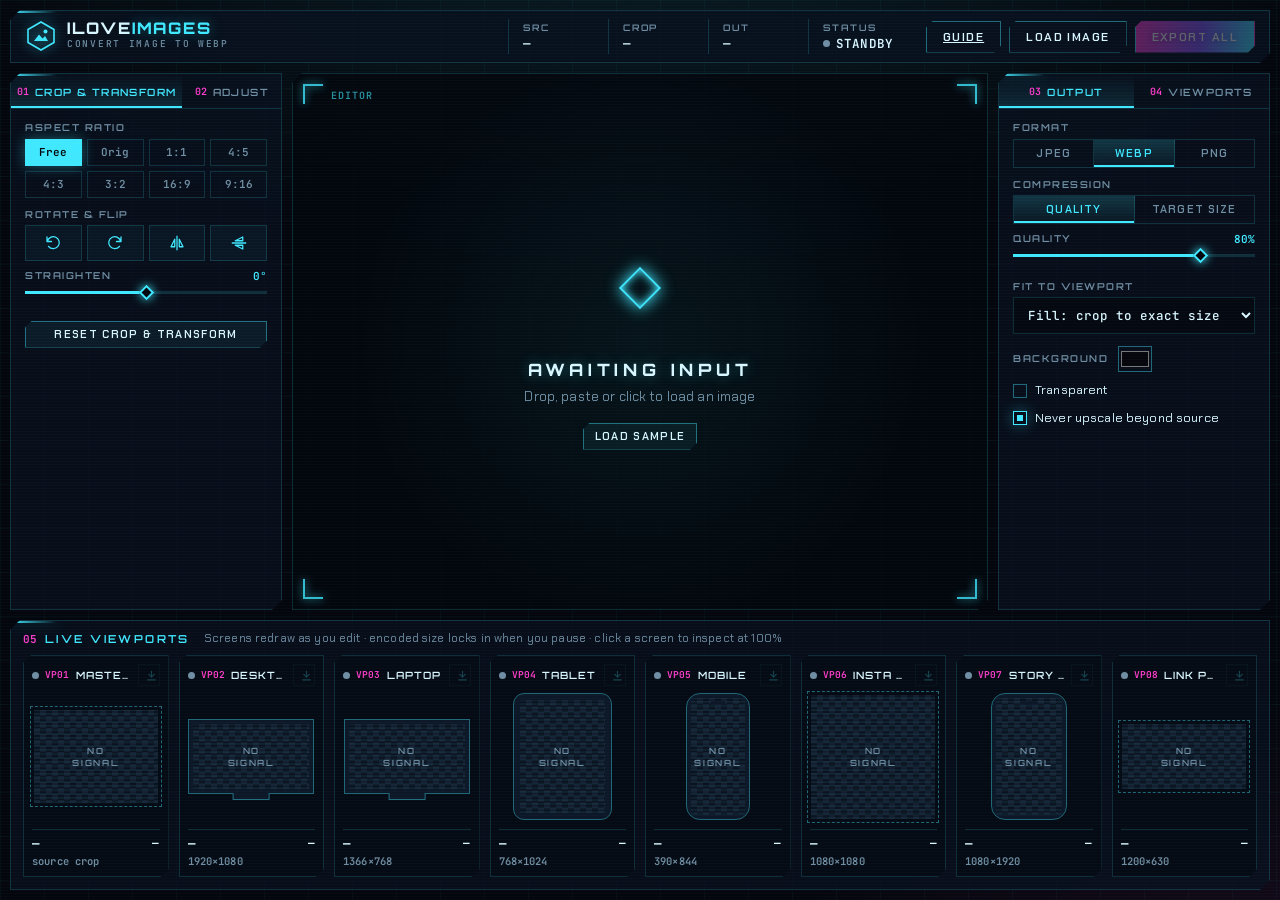
<file: convert-image-to-webp/index.html>
<!doctype html>
<html lang="en">
<head>
  <meta charset="utf-8">
  <meta name="viewport" content="width=device-width, initial-scale=1">
  <title>Convert Image to WebP Online: JPG &amp; PNG to WebP | iLoveImages</title>
  <meta name="description" content="Convert JPG and PNG images to WebP for faster websites, with quality control, resizing and transparency support. Free, private, no upload.">
  <link rel="canonical" href="https://iloveimages.webappslab.com/convert-image-to-webp/">
  <meta name="robots" content="index, follow, max-image-preview:large, max-snippet:-1">
  <meta name="theme-color" content="#03060c">
  <meta name="color-scheme" content="dark">
  <meta name="application-name" content="iLoveImages">
  <meta name="apple-mobile-web-app-title" content="iLoveImages">
  <meta name="format-detection" content="telephone=no">

  <!-- Icons & PWA manifest -->
  <link rel="icon" href="/favicon.ico" sizes="48x48">
  <link rel="icon" href="/favicon.svg" type="image/svg+xml">
  <link rel="apple-touch-icon" href="/apple-touch-icon.png">
  <link rel="manifest" href="/site.webmanifest">

  <!-- Open Graph / social previews -->
  <meta property="og:type" content="website">
  <meta property="og:site_name" content="iLoveImages">
  <meta property="og:locale" content="en_US">
  <meta property="og:url" content="https://iloveimages.webappslab.com/convert-image-to-webp/">
  <meta property="og:title" content="Convert Image to WebP Online: JPG &amp; PNG to WebP | iLoveImages">
  <meta property="og:description" content="Convert JPG and PNG images to WebP for faster websites, with quality control, resizing and transparency support. Free, private, no upload.">
  <meta property="og:image" content="https://iloveimages.webappslab.com/og-image.png">
  <meta property="og:image:width" content="1200">
  <meta property="og:image:height" content="630">
  <meta property="og:image:type" content="image/png">
  <meta property="og:image:alt" content="iLoveImages editor showing one image cropped and resized live for desktop, tablet, phone and social media">
  <meta name="twitter:card" content="summary_large_image">
  <meta name="twitter:title" content="Convert Image to WebP Online: JPG &amp; PNG to WebP | iLoveImages">
  <meta name="twitter:description" content="Convert JPG and PNG images to WebP for faster websites, with quality control, resizing and transparency support. Free, private, no upload.">
  <meta name="twitter:image" content="https://iloveimages.webappslab.com/og-image.png">

  <script type="application/ld+json">
{
  "@context": "https://schema.org",
  "@graph": [
    {
      "@type": "WebApplication",
      "@id": "https://iloveimages.webappslab.com/convert-image-to-webp/#app",
      "name": "Image to WebP converter",
      "url": "https://iloveimages.webappslab.com/convert-image-to-webp/",
      "description": "Convert JPG and PNG images to WebP for faster websites, with quality control, resizing and transparency support. Free, private, no upload.",
      "applicationCategory": "MultimediaApplication",
      "applicationSubCategory": "Image editor",
      "operatingSystem": "Any",
      "browserRequirements": "Requires JavaScript and a modern web browser",
      "isAccessibleForFree": true,
      "inLanguage": "en",
      "image": "https://iloveimages.webappslab.com/og-image.png",
      "screenshot": "https://iloveimages.webappslab.com/og-image.png",
      "offers": {
        "@type": "Offer",
        "price": "0",
        "priceCurrency": "USD"
      },
      "featureList": [
        "Crop with aspect-ratio lock",
        "Rotate, flip and straighten",
        "Brightness, contrast, saturation, hue and filters",
        "Resize to many screen and social media sizes at once",
        "Compress to a target file size in KB",
        "Export JPEG, WebP, PNG and AVIF",
        "Batch download as ZIP",
        "Runs locally in the browser, no uploads"
      ],
      "publisher": {
        "@id": "https://iloveimages.webappslab.com/#org"
      }
    },
    {
      "@type": "FAQPage",
      "@id": "https://iloveimages.webappslab.com/convert-image-to-webp/#faq",
      "mainEntity": [
        {
          "@type": "Question",
          "name": "Do all browsers support WebP?",
          "acceptedAnswer": {
            "@type": "Answer",
            "text": "Yes. All current versions of Chrome, Edge, Firefox and Safari display WebP images."
          }
        },
        {
          "@type": "Question",
          "name": "Is iLoveImages free?",
          "acceptedAnswer": {
            "@type": "Answer",
            "text": "Yes. Every feature is free with no sign-up, no watermark and no limit on the number of images."
          }
        },
        {
          "@type": "Question",
          "name": "Are my images uploaded to a server?",
          "acceptedAnswer": {
            "@type": "Answer",
            "text": "No. Cropping, editing, resizing and compression all happen on your device using your browser. Your photos never leave your computer or phone, so the tool is private and works even on slow connections once the page has loaded."
          }
        },
        {
          "@type": "Question",
          "name": "Which image formats are supported?",
          "acceptedAnswer": {
            "@type": "Answer",
            "text": "You can open JPG, PNG, WebP, GIF, BMP, AVIF and HEIC (where your browser supports it). You can export to JPEG, WebP and PNG, and to AVIF in browsers that can encode it."
          }
        },
        {
          "@type": "Question",
          "name": "How do I make an image smaller in KB?",
          "acceptedAnswer": {
            "@type": "Answer",
            "text": "Switch Compression to \"Target size\" and enter the maximum file size in KB. The tool finds the highest quality that fits under your limit for every size, and can shrink the dimensions if quality alone is not enough."
          }
        },
        {
          "@type": "Question",
          "name": "Can I resize one image to many sizes at once?",
          "acceptedAnswer": {
            "@type": "Answer",
            "text": "Yes. Turn on any built-in viewports (desktop, tablet, mobile, Instagram, YouTube and more) or add your own width and height, then download each file or all of them as a ZIP."
          }
        },
        {
          "@type": "Question",
          "name": "Will resizing reduce image quality?",
          "acceptedAnswer": {
            "@type": "Answer",
            "text": "Downscaling uses multi-step, high-quality resampling to keep edges sharp, and the \"Never upscale\" option stops small images from being stretched and blurred. You can inspect every output at 100% before downloading."
          }
        }
      ]
    },
    {
      "@type": "Organization",
      "@id": "https://iloveimages.webappslab.com/#org",
      "name": "iLoveImages",
      "url": "https://iloveimages.webappslab.com/",
      "logo": "https://iloveimages.webappslab.com/icon-512.png"
    },
    {
      "@type": "BreadcrumbList",
      "itemListElement": [
        {
          "@type": "ListItem",
          "position": 1,
          "name": "iLoveImages",
          "item": "https://iloveimages.webappslab.com/"
        },
        {
          "@type": "ListItem",
          "position": 2,
          "name": "Convert image to WebP",
          "item": "https://iloveimages.webappslab.com/convert-image-to-webp/"
        }
      ]
    }
  ]
}
  </script>
  <link rel="preconnect" href="https://fonts.googleapis.com">
  <link rel="preconnect" href="https://fonts.gstatic.com" crossorigin>
  <!-- Fonts load without blocking first paint -->
  <link rel="preload" as="style" href="https://fonts.googleapis.com/css2?family=Chakra+Petch:wght@400;500;600;700&family=JetBrains+Mono:wght@400;600&family=Orbitron:wght@600;800&display=swap">
  <link rel="stylesheet" href="https://fonts.googleapis.com/css2?family=Chakra+Petch:wght@400;500;600;700&family=JetBrains+Mono:wght@400;600&family=Orbitron:wght@600;800&display=swap" media="print" onload="this.media='all'">
  <noscript><link rel="stylesheet" href="https://fonts.googleapis.com/css2?family=Chakra+Petch:wght@400;500;600;700&family=JetBrains+Mono:wght@400;600&family=Orbitron:wght@600;800&display=swap"></noscript>
  <link rel="stylesheet" href="/styles.css">
</head>
<body data-config="{&quot;format&quot;:&quot;image/webp&quot;,&quot;mode&quot;:&quot;quality&quot;,&quot;quality&quot;:80}">
  <div class="app">
    <!-- ============ HUD top bar ============ -->
    <header class="hud">
      <a class="logo" href="/" aria-label="iLoveImages home">
        <svg viewBox="0 0 32 32" aria-hidden="true"><path d="M16 2 29 9.5v13L16 30 3 22.5v-13z" fill="none" stroke="currentColor" stroke-width="1.6"/><path d="M9 21l5-6.5 3.5 4 2.5-2.5 3 5z" fill="currentColor"/><circle cx="20.5" cy="11.5" r="2" fill="currentColor"/></svg>
        <div>
          <div class="logo-name">ILOVE<span>IMAGES</span></div>
          <h1 class="logo-sub">Convert image to WebP</h1>
        </div>
      </a>
      <dl class="readouts">
        <div><dt>SRC</dt><dd id="ro-src">—</dd></div>
        <div><dt>CROP</dt><dd id="ro-crop">—</dd></div>
        <div><dt>OUT</dt><dd id="ro-out">—</dd></div>
        <div><dt>STATUS</dt><dd><span class="led" id="status-led"></span><span id="ro-status">STANDBY</span></dd></div>
      </dl>
      <div class="hud-actions">
        <a class="btn ghost" href="#guide" id="guide-toggle" aria-controls="guide">Guide</a>
        <label class="btn ghost" for="file-input">Load image</label>
        <input type="file" id="file-input" accept="image/*" hidden>
        <button type="button" class="btn primary" id="download-all" disabled>Export all</button>
      </div>
    </header>

    <!-- ============ Left rail: editing tools ============ -->
    <aside class="rail rail-left module" aria-label="Editing tools">
      <div class="tabs" role="tablist">
        <button type="button" role="tab" data-tab="t-crop" aria-selected="true"><i>01</i>Crop &amp; transform</button>
        <button type="button" role="tab" data-tab="t-adjust" aria-selected="false"><i>02</i>Adjust</button>
      </div>

      <div class="tab-panel" id="t-crop" role="tabpanel">
        <span class="field-label">Aspect ratio</span>
        <div class="chips" id="aspect-chips">
          <button type="button" data-aspect="free">Free</button>
          <button type="button" data-aspect="orig">Orig</button>
          <button type="button" data-aspect="1">1:1</button>
          <button type="button" data-aspect="0.8">4:5</button>
          <button type="button" data-aspect="1.3333">4:3</button>
          <button type="button" data-aspect="1.5">3:2</button>
          <button type="button" data-aspect="1.7778">16:9</button>
          <button type="button" data-aspect="0.5625">9:16</button>
        </div>
        <span class="field-label">Rotate &amp; flip</span>
        <div class="tool-row">
          <button type="button" class="icon-btn" id="rot-left" title="Rotate left" aria-label="Rotate left">
            <svg viewBox="0 0 24 24"><path d="M4 4v6h6M4.5 10A8 8 0 1 1 6 16.5"/></svg></button>
          <button type="button" class="icon-btn" id="rot-right" title="Rotate right" aria-label="Rotate right">
            <svg viewBox="0 0 24 24"><path d="M20 4v6h-6M19.5 10A8 8 0 1 0 18 16.5"/></svg></button>
          <button type="button" class="icon-btn" id="flip-h" title="Flip horizontal" aria-label="Flip horizontal">
            <svg viewBox="0 0 24 24"><path d="M12 3v18M9 7 4 17h5zM15 7l5 10h-5z"/></svg></button>
          <button type="button" class="icon-btn" id="flip-v" title="Flip vertical" aria-label="Flip vertical">
            <svg viewBox="0 0 24 24"><path d="M3 12h18M7 9 17 4v5zM7 15l10 5v-5z"/></svg></button>
        </div>
        <div class="slider" data-key="straighten">
          <label>Straighten <output></output></label>
          <input type="range" min="-45" max="45" step="0.5" value="0" aria-label="Straighten angle in degrees">
        </div>
        <button type="button" class="btn small wide" id="crop-reset">Reset crop &amp; transform</button>
      </div>

      <div class="tab-panel" id="t-adjust" role="tabpanel" hidden>
        <span class="field-label">Looks</span>
        <div class="chips" id="look-chips"></div>
        <p class="note" id="filter-note" hidden>Your browser can't apply colour filters on canvas. Vignette still works.</p>
        <div id="adjust-sliders"></div>
        <button type="button" class="btn small wide" id="adjust-reset">Reset adjustments</button>
      </div>
    </aside>

    <!-- ============ Stage: the editable image ============ -->
    <main class="stage" id="stage">
      <div class="stage-hud tl" id="stage-tl">EDITOR</div>
      <div class="stage-hud tr" id="stage-tr"></div>
      <div class="stage-hud bl" id="stage-bl"></div>
      <div class="stage-hud br"><button type="button" class="link" id="reset-all" hidden>Reset all edits</button></div>
      <span class="corner c1"></span><span class="corner c2"></span><span class="corner c3"></span><span class="corner c4"></span>

      <div class="canvas-box" id="canvas-box" hidden>
        <canvas id="stage-canvas"></canvas>
        <div class="crop-layer" id="crop-layer">
          <div class="crop-box" id="crop-box">
            <div class="thirds"></div>
            <span class="h" data-h="nw"></span><span class="h" data-h="n"></span><span class="h" data-h="ne"></span>
            <span class="h" data-h="e"></span><span class="h" data-h="se"></span><span class="h" data-h="s"></span>
            <span class="h" data-h="sw"></span><span class="h" data-h="w"></span>
            <span class="crop-tag" id="crop-tag"></span>
          </div>
        </div>
      </div>

      <label class="intake" id="intake" for="file-input">
        <span class="rings"><i></i><i></i><i></i></span>
        <span class="intake-title">Awaiting input</span>
        <span class="intake-sub">Drop, paste or click to load an image</span>
        <button type="button" class="btn small" id="sample-btn">Load sample</button>
      </label>
    </main>

    <!-- ============ Right rail: output settings ============ -->
    <aside class="rail rail-right module" aria-label="Export settings">
      <div class="tabs" role="tablist">
        <button type="button" role="tab" data-tab="t-output" aria-selected="true"><i>03</i>Output</button>
        <button type="button" role="tab" data-tab="t-vps" aria-selected="false"><i>04</i>Viewports</button>
      </div>

      <div class="tab-panel" id="t-output" role="tabpanel">
        <span class="field-label">Format</span>
        <div class="seg" id="format-seg" role="radiogroup" aria-label="Format"></div>

        <span class="field-label">Compression</span>
        <div class="seg" role="radiogroup" aria-label="Compression mode">
          <button type="button" data-mode="quality" role="radio">Quality</button>
          <button type="button" data-mode="target" role="radio">Target size</button>
        </div>

        <div class="slider" id="quality-field">
          <label>Quality <output id="quality-out"></output></label>
          <input type="range" id="quality" min="5" max="100" step="1" aria-label="Output quality">
        </div>
        <p class="note" id="png-note" hidden>PNG is lossless. Quality has no effect.</p>

        <div id="target-field" hidden>
          <label class="field-label" for="target-kb">Max size per file</label>
          <div class="unit-input"><input type="number" id="target-kb" min="5" step="5" inputmode="numeric"><span>KB</span></div>
          <label class="check"><input type="checkbox" id="allow-downscale"><span></span>Shrink dimensions if needed</label>
        </div>

        <label class="field-label" for="fit">Fit to viewport</label>
        <select id="fit">
          <option value="cover">Fill: crop to exact size</option>
          <option value="contain">Fit inside: keep ratio</option>
          <option value="pad">Pad: exact size + background</option>
          <option value="stretch">Stretch: exact size</option>
        </select>

        <div class="bg-row">
          <span class="field-label">Background</span>
          <input type="color" id="bg" aria-label="Background colour">
          <label class="check"><input type="checkbox" id="transparent"><span></span>Transparent</label>
        </div>
        <label class="check"><input type="checkbox" id="no-upscale"><span></span>Never upscale beyond source</label>
      </div>

      <div class="tab-panel" id="t-vps" role="tabpanel" hidden>
        <div id="vp-toggles"></div>
        <form class="custom-form" id="custom-form">
          <input type="text" id="custom-name" placeholder="Name" maxlength="20" aria-label="Viewport name">
          <input type="number" id="custom-w" placeholder="W" min="1" max="10000" required aria-label="Width">
          <input type="number" id="custom-h" placeholder="H" min="1" max="10000" required aria-label="Height">
          <button type="submit" class="btn small" aria-label="Add viewport">+</button>
        </form>
      </div>
    </aside>

    <!-- ============ Viewport deck: live outputs ============ -->
    <section class="deck" aria-label="Live viewport previews">
      <div class="deck-head">
        <h2><i>05</i>Live viewports</h2>
        <span class="deck-sub" id="deck-sub">Screens redraw as you edit · encoded size locks in when you pause · click a screen to inspect at 100%</span>
      </div>
      <div class="deck-track" id="deck"></div>
    </section>
  </div>

  <!-- ============ Guide: indexable help content ============ -->
  <section class="guide" id="guide" aria-labelledby="guide-title">
    <div class="guide-head">
      <span class="guide-kicker"><i>//</i>Guide</span>
      <button type="button" class="btn small" id="guide-close">Close</button>
    </div>
    <article>
      <nav class="crumbs" aria-label="Breadcrumb"><a href="/">iLoveImages</a> <span aria-hidden="true">/</span> <span aria-current="page">Convert image to WebP</span></nav>
      <h2 id="guide-title">Convert image to WebP: free, private and in your browser</h2>
      <p>WebP images are typically 25–35% smaller than JPEG and much smaller than PNG, which makes pages load faster and improves Core Web Vitals.</p>
      <p>Convert a JPG or PNG to WebP, keep transparency if you need it, and generate desktop, tablet and mobile sizes for responsive images at the same time.</p>

      <h2>How to convert an image to WebP</h2>
      <ol>
        <li>Load a JPG, PNG or other image.</li>
        <li>WebP is preselected; set quality around 75–85% for photos.</li>
        <li>Tick &quot;Transparent&quot; to keep transparent backgrounds from PNG files.</li>
        <li>Compare the file size savings on each card.</li>
        <li>Download the WebP files or export them all as a ZIP.</li>
      </ol>

      <h2>Features</h2>
      <ul>
        <li><strong>Live multi-size preview:</strong> every viewport redraws as you crop and edit, then shows the real encoded file size.</li>
        <li><strong>Crop &amp; transform:</strong> aspect-ratio lock, rotate, flip and straighten.</li>
        <li><strong>Adjust:</strong> brightness, contrast, saturation, hue, mono, sepia, blur, vignette and one-click looks.</li>
        <li><strong>Compression:</strong> pick a quality, or a maximum size in KB and let the tool find the best quality.</li>
        <li><strong>Formats:</strong> JPEG, WebP, PNG and AVIF (where supported), with transparent backgrounds.</li>
        <li><strong>Private:</strong> no uploads, no account, no watermark.</li>
      </ul>

      <h2>Built-in image sizes</h2>
      <table>
        <thead><tr><th scope="col">Viewport</th><th scope="col">Pixels</th><th scope="col">Best for</th></tr></thead>
        <tbody>
          <tr><td>Desktop</td><td>1920 × 1080</td><td>Full HD screens, hero banners, wallpapers</td></tr>
          <tr><td>Laptop</td><td>1366 × 768</td><td>Common laptop screens</td></tr>
          <tr><td>Tablet</td><td>768 × 1024</td><td>iPad and tablets in portrait</td></tr>
          <tr><td>Mobile</td><td>390 × 844</td><td>Modern phone screens</td></tr>
          <tr><td>Instagram post</td><td>1080 × 1080</td><td>Square feed posts (1:1)</td></tr>
          <tr><td>Instagram portrait</td><td>1080 × 1350</td><td>Portrait feed posts (4:5)</td></tr>
          <tr><td>Story / Reel</td><td>1080 × 1920</td><td>Instagram, Facebook and WhatsApp stories, Reels, Shorts, TikTok (9:16)</td></tr>
          <tr><td>Link preview</td><td>1200 × 630</td><td>Open Graph images for Facebook, LinkedIn, X and Slack</td></tr>
          <tr><td>YouTube thumbnail</td><td>1280 × 720</td><td>Video thumbnails (16:9)</td></tr>
          <tr><td>Thumbnail</td><td>300 × 300</td><td>Product grids and avatars</td></tr>
          <tr><td>App icon</td><td>512 × 512</td><td>PWA and store icons</td></tr>
        </tbody>
      </table>
      <p>Need something else? Add any custom width and height in the Viewports tab.</p>

      <h2>Frequently asked questions</h2>
      <details>
        <summary>Do all browsers support WebP?</summary>
        <p>Yes. All current versions of Chrome, Edge, Firefox and Safari display WebP images.</p>
      </details>
      <details>
        <summary>Is iLoveImages free?</summary>
        <p>Yes. Every feature is free with no sign-up, no watermark and no limit on the number of images.</p>
      </details>
      <details>
        <summary>Are my images uploaded to a server?</summary>
        <p>No. Cropping, editing, resizing and compression all happen on your device using your browser. Your photos never leave your computer or phone, so the tool is private and works even on slow connections once the page has loaded.</p>
      </details>
      <details>
        <summary>Which image formats are supported?</summary>
        <p>You can open JPG, PNG, WebP, GIF, BMP, AVIF and HEIC (where your browser supports it). You can export to JPEG, WebP and PNG, and to AVIF in browsers that can encode it.</p>
      </details>
      <details>
        <summary>How do I make an image smaller in KB?</summary>
        <p>Switch Compression to &quot;Target size&quot; and enter the maximum file size in KB. The tool finds the highest quality that fits under your limit for every size, and can shrink the dimensions if quality alone is not enough.</p>
      </details>
      <details>
        <summary>Can I resize one image to many sizes at once?</summary>
        <p>Yes. Turn on any built-in viewports (desktop, tablet, mobile, Instagram, YouTube and more) or add your own width and height, then download each file or all of them as a ZIP.</p>
      </details>
      <details>
        <summary>Will resizing reduce image quality?</summary>
        <p>Downscaling uses multi-step, high-quality resampling to keep edges sharp, and the &quot;Never upscale&quot; option stops small images from being stretched and blurred. You can inspect every output at 100% before downloading.</p>
      </details>

      <h2>More free image tools</h2>
      <nav aria-label="Image tools">
        <ul class="tool-links">
          <li><a href="/">Image resizer, cropper &amp; compressor</a></li>
          <li><a href="/resize-image-for-instagram/">Resize image for Instagram</a></li>
          <li><a href="/resize-image-for-youtube-thumbnail/">YouTube thumbnail resizer</a></li>
          <li><a href="/compress-image-to-100kb/">Compress image to 100 KB</a></li>
          <li><a href="/compress-image-to-50kb/">Compress image to 50 KB</a></li>
          <li><a href="/crop-image/">Crop image online</a></li>
          <li><a href="/responsive-image-generator/">Responsive image generator</a></li>
        </ul>
      </nav>
    </article>
    <footer class="guide-foot">© 2026 iLoveImages · Images are processed on your device and never uploaded.</footer>
  </section>

  <noscript>
    <p class="noscript">iLoveImages runs entirely in your browser and needs JavaScript to resize, crop and compress images. Please enable JavaScript and reload the page.</p>
  </noscript>

  <dialog id="lightbox">
    <div class="lb-head"><span id="lb-title"></span><button type="button" class="btn small" id="lb-close">Close</button></div>
    <div class="lb-body checker"><img id="lb-img" alt=""></div>
  </dialog>

  <script type="module" src="/app.js"></script>
</body>
</html>
</file>
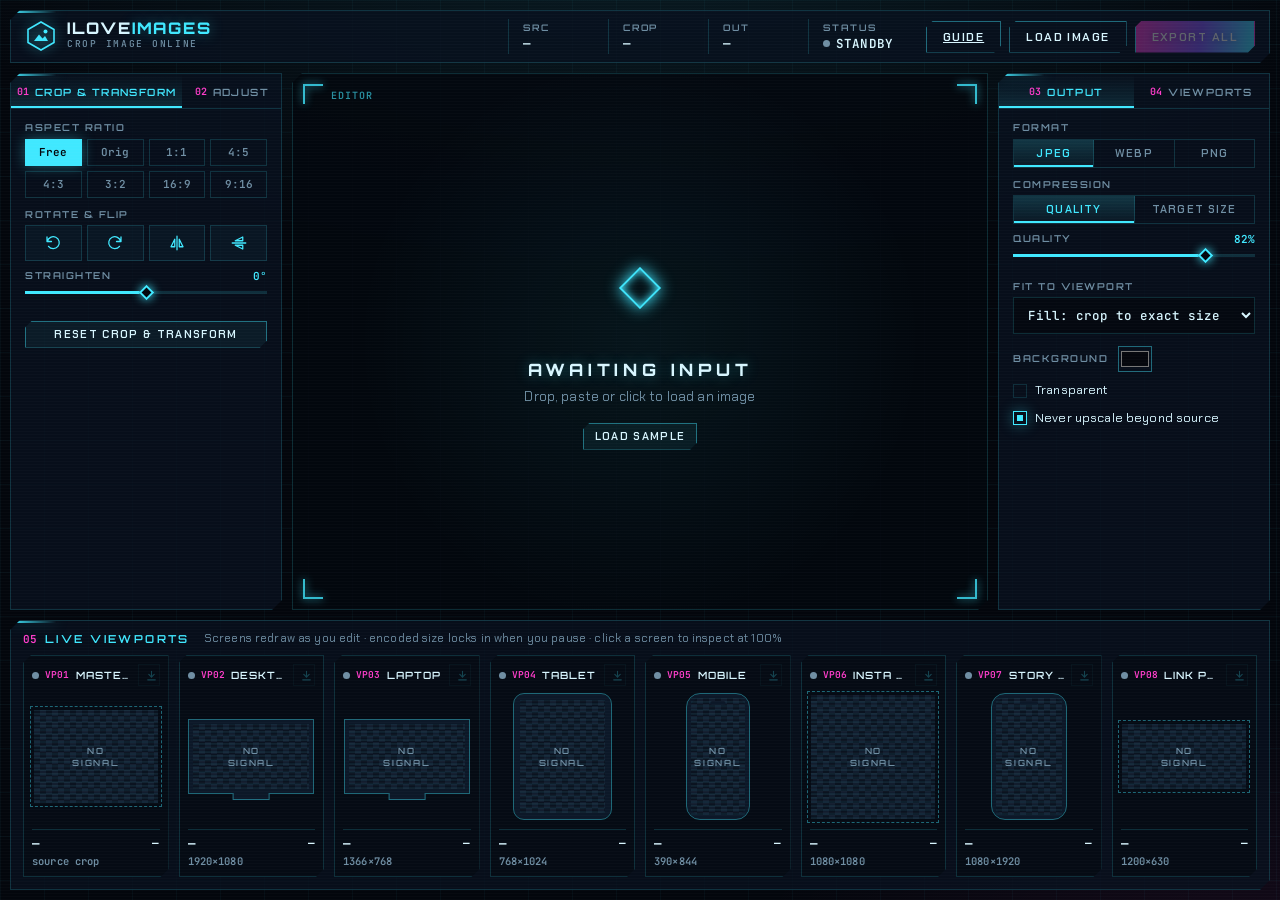
<file: crop-image/index.html>
<!doctype html>
<html lang="en">
<head>
  <meta charset="utf-8">
  <meta name="viewport" content="width=device-width, initial-scale=1">
  <title>Crop Image Online: Free Photo Cropper with Ratios | iLoveImages</title>
  <meta name="description" content="Crop photos online with free or fixed aspect ratios (1:1, 4:5, 4:3, 3:2, 16:9, 9:16), plus rotate, flip and straighten. Free, private and instant.">
  <link rel="canonical" href="https://iloveimages.webappslab.com/crop-image/">
  <meta name="robots" content="index, follow, max-image-preview:large, max-snippet:-1">
  <meta name="theme-color" content="#03060c">
  <meta name="color-scheme" content="dark">
  <meta name="application-name" content="iLoveImages">
  <meta name="apple-mobile-web-app-title" content="iLoveImages">
  <meta name="format-detection" content="telephone=no">

  <!-- Icons & PWA manifest -->
  <link rel="icon" href="/favicon.ico" sizes="48x48">
  <link rel="icon" href="/favicon.svg" type="image/svg+xml">
  <link rel="apple-touch-icon" href="/apple-touch-icon.png">
  <link rel="manifest" href="/site.webmanifest">

  <!-- Open Graph / social previews -->
  <meta property="og:type" content="website">
  <meta property="og:site_name" content="iLoveImages">
  <meta property="og:locale" content="en_US">
  <meta property="og:url" content="https://iloveimages.webappslab.com/crop-image/">
  <meta property="og:title" content="Crop Image Online: Free Photo Cropper with Ratios | iLoveImages">
  <meta property="og:description" content="Crop photos online with free or fixed aspect ratios (1:1, 4:5, 4:3, 3:2, 16:9, 9:16), plus rotate, flip and straighten. Free, private and instant.">
  <meta property="og:image" content="https://iloveimages.webappslab.com/og-image.png">
  <meta property="og:image:width" content="1200">
  <meta property="og:image:height" content="630">
  <meta property="og:image:type" content="image/png">
  <meta property="og:image:alt" content="iLoveImages editor showing one image cropped and resized live for desktop, tablet, phone and social media">
  <meta name="twitter:card" content="summary_large_image">
  <meta name="twitter:title" content="Crop Image Online: Free Photo Cropper with Ratios | iLoveImages">
  <meta name="twitter:description" content="Crop photos online with free or fixed aspect ratios (1:1, 4:5, 4:3, 3:2, 16:9, 9:16), plus rotate, flip and straighten. Free, private and instant.">
  <meta name="twitter:image" content="https://iloveimages.webappslab.com/og-image.png">

  <script type="application/ld+json">
{
  "@context": "https://schema.org",
  "@graph": [
    {
      "@type": "WebApplication",
      "@id": "https://iloveimages.webappslab.com/crop-image/#app",
      "name": "Online image cropper",
      "url": "https://iloveimages.webappslab.com/crop-image/",
      "description": "Crop photos online with free or fixed aspect ratios (1:1, 4:5, 4:3, 3:2, 16:9, 9:16), plus rotate, flip and straighten. Free, private and instant.",
      "applicationCategory": "MultimediaApplication",
      "applicationSubCategory": "Image editor",
      "operatingSystem": "Any",
      "browserRequirements": "Requires JavaScript and a modern web browser",
      "isAccessibleForFree": true,
      "inLanguage": "en",
      "image": "https://iloveimages.webappslab.com/og-image.png",
      "screenshot": "https://iloveimages.webappslab.com/og-image.png",
      "offers": {
        "@type": "Offer",
        "price": "0",
        "priceCurrency": "USD"
      },
      "featureList": [
        "Crop with aspect-ratio lock",
        "Rotate, flip and straighten",
        "Brightness, contrast, saturation, hue and filters",
        "Resize to many screen and social media sizes at once",
        "Compress to a target file size in KB",
        "Export JPEG, WebP, PNG and AVIF",
        "Batch download as ZIP",
        "Runs locally in the browser, no uploads"
      ],
      "publisher": {
        "@id": "https://iloveimages.webappslab.com/#org"
      }
    },
    {
      "@type": "FAQPage",
      "@id": "https://iloveimages.webappslab.com/crop-image/#faq",
      "mainEntity": [
        {
          "@type": "Question",
          "name": "Does cropping reduce resolution?",
          "acceptedAnswer": {
            "@type": "Answer",
            "text": "The Master crop keeps every original pixel inside the crop box at full resolution. Only the resized viewport versions are scaled."
          }
        },
        {
          "@type": "Question",
          "name": "Is iLoveImages free?",
          "acceptedAnswer": {
            "@type": "Answer",
            "text": "Yes. Every feature is free with no sign-up, no watermark and no limit on the number of images."
          }
        },
        {
          "@type": "Question",
          "name": "Are my images uploaded to a server?",
          "acceptedAnswer": {
            "@type": "Answer",
            "text": "No. Cropping, editing, resizing and compression all happen on your device using your browser. Your photos never leave your computer or phone, so the tool is private and works even on slow connections once the page has loaded."
          }
        },
        {
          "@type": "Question",
          "name": "Which image formats are supported?",
          "acceptedAnswer": {
            "@type": "Answer",
            "text": "You can open JPG, PNG, WebP, GIF, BMP, AVIF and HEIC (where your browser supports it). You can export to JPEG, WebP and PNG, and to AVIF in browsers that can encode it."
          }
        },
        {
          "@type": "Question",
          "name": "How do I make an image smaller in KB?",
          "acceptedAnswer": {
            "@type": "Answer",
            "text": "Switch Compression to \"Target size\" and enter the maximum file size in KB. The tool finds the highest quality that fits under your limit for every size, and can shrink the dimensions if quality alone is not enough."
          }
        },
        {
          "@type": "Question",
          "name": "Can I resize one image to many sizes at once?",
          "acceptedAnswer": {
            "@type": "Answer",
            "text": "Yes. Turn on any built-in viewports (desktop, tablet, mobile, Instagram, YouTube and more) or add your own width and height, then download each file or all of them as a ZIP."
          }
        },
        {
          "@type": "Question",
          "name": "Will resizing reduce image quality?",
          "acceptedAnswer": {
            "@type": "Answer",
            "text": "Downscaling uses multi-step, high-quality resampling to keep edges sharp, and the \"Never upscale\" option stops small images from being stretched and blurred. You can inspect every output at 100% before downloading."
          }
        }
      ]
    },
    {
      "@type": "Organization",
      "@id": "https://iloveimages.webappslab.com/#org",
      "name": "iLoveImages",
      "url": "https://iloveimages.webappslab.com/",
      "logo": "https://iloveimages.webappslab.com/icon-512.png"
    },
    {
      "@type": "BreadcrumbList",
      "itemListElement": [
        {
          "@type": "ListItem",
          "position": 1,
          "name": "iLoveImages",
          "item": "https://iloveimages.webappslab.com/"
        },
        {
          "@type": "ListItem",
          "position": 2,
          "name": "Crop image online",
          "item": "https://iloveimages.webappslab.com/crop-image/"
        }
      ]
    }
  ]
}
  </script>
  <link rel="preconnect" href="https://fonts.googleapis.com">
  <link rel="preconnect" href="https://fonts.gstatic.com" crossorigin>
  <!-- Fonts load without blocking first paint -->
  <link rel="preload" as="style" href="https://fonts.googleapis.com/css2?family=Chakra+Petch:wght@400;500;600;700&family=JetBrains+Mono:wght@400;600&family=Orbitron:wght@600;800&display=swap">
  <link rel="stylesheet" href="https://fonts.googleapis.com/css2?family=Chakra+Petch:wght@400;500;600;700&family=JetBrains+Mono:wght@400;600&family=Orbitron:wght@600;800&display=swap" media="print" onload="this.media='all'">
  <noscript><link rel="stylesheet" href="https://fonts.googleapis.com/css2?family=Chakra+Petch:wght@400;500;600;700&family=JetBrains+Mono:wght@400;600&family=Orbitron:wght@600;800&display=swap"></noscript>
  <link rel="stylesheet" href="/styles.css">
</head>
<body data-config="{&quot;tab&quot;:&quot;t-crop&quot;}">
  <div class="app">
    <!-- ============ HUD top bar ============ -->
    <header class="hud">
      <a class="logo" href="/" aria-label="iLoveImages home">
        <svg viewBox="0 0 32 32" aria-hidden="true"><path d="M16 2 29 9.5v13L16 30 3 22.5v-13z" fill="none" stroke="currentColor" stroke-width="1.6"/><path d="M9 21l5-6.5 3.5 4 2.5-2.5 3 5z" fill="currentColor"/><circle cx="20.5" cy="11.5" r="2" fill="currentColor"/></svg>
        <div>
          <div class="logo-name">ILOVE<span>IMAGES</span></div>
          <h1 class="logo-sub">Crop image online</h1>
        </div>
      </a>
      <dl class="readouts">
        <div><dt>SRC</dt><dd id="ro-src">—</dd></div>
        <div><dt>CROP</dt><dd id="ro-crop">—</dd></div>
        <div><dt>OUT</dt><dd id="ro-out">—</dd></div>
        <div><dt>STATUS</dt><dd><span class="led" id="status-led"></span><span id="ro-status">STANDBY</span></dd></div>
      </dl>
      <div class="hud-actions">
        <a class="btn ghost" href="#guide" id="guide-toggle" aria-controls="guide">Guide</a>
        <label class="btn ghost" for="file-input">Load image</label>
        <input type="file" id="file-input" accept="image/*" hidden>
        <button type="button" class="btn primary" id="download-all" disabled>Export all</button>
      </div>
    </header>

    <!-- ============ Left rail: editing tools ============ -->
    <aside class="rail rail-left module" aria-label="Editing tools">
      <div class="tabs" role="tablist">
        <button type="button" role="tab" data-tab="t-crop" aria-selected="true"><i>01</i>Crop &amp; transform</button>
        <button type="button" role="tab" data-tab="t-adjust" aria-selected="false"><i>02</i>Adjust</button>
      </div>

      <div class="tab-panel" id="t-crop" role="tabpanel">
        <span class="field-label">Aspect ratio</span>
        <div class="chips" id="aspect-chips">
          <button type="button" data-aspect="free">Free</button>
          <button type="button" data-aspect="orig">Orig</button>
          <button type="button" data-aspect="1">1:1</button>
          <button type="button" data-aspect="0.8">4:5</button>
          <button type="button" data-aspect="1.3333">4:3</button>
          <button type="button" data-aspect="1.5">3:2</button>
          <button type="button" data-aspect="1.7778">16:9</button>
          <button type="button" data-aspect="0.5625">9:16</button>
        </div>
        <span class="field-label">Rotate &amp; flip</span>
        <div class="tool-row">
          <button type="button" class="icon-btn" id="rot-left" title="Rotate left" aria-label="Rotate left">
            <svg viewBox="0 0 24 24"><path d="M4 4v6h6M4.5 10A8 8 0 1 1 6 16.5"/></svg></button>
          <button type="button" class="icon-btn" id="rot-right" title="Rotate right" aria-label="Rotate right">
            <svg viewBox="0 0 24 24"><path d="M20 4v6h-6M19.5 10A8 8 0 1 0 18 16.5"/></svg></button>
          <button type="button" class="icon-btn" id="flip-h" title="Flip horizontal" aria-label="Flip horizontal">
            <svg viewBox="0 0 24 24"><path d="M12 3v18M9 7 4 17h5zM15 7l5 10h-5z"/></svg></button>
          <button type="button" class="icon-btn" id="flip-v" title="Flip vertical" aria-label="Flip vertical">
            <svg viewBox="0 0 24 24"><path d="M3 12h18M7 9 17 4v5zM7 15l10 5v-5z"/></svg></button>
        </div>
        <div class="slider" data-key="straighten">
          <label>Straighten <output></output></label>
          <input type="range" min="-45" max="45" step="0.5" value="0" aria-label="Straighten angle in degrees">
        </div>
        <button type="button" class="btn small wide" id="crop-reset">Reset crop &amp; transform</button>
      </div>

      <div class="tab-panel" id="t-adjust" role="tabpanel" hidden>
        <span class="field-label">Looks</span>
        <div class="chips" id="look-chips"></div>
        <p class="note" id="filter-note" hidden>Your browser can't apply colour filters on canvas. Vignette still works.</p>
        <div id="adjust-sliders"></div>
        <button type="button" class="btn small wide" id="adjust-reset">Reset adjustments</button>
      </div>
    </aside>

    <!-- ============ Stage: the editable image ============ -->
    <main class="stage" id="stage">
      <div class="stage-hud tl" id="stage-tl">EDITOR</div>
      <div class="stage-hud tr" id="stage-tr"></div>
      <div class="stage-hud bl" id="stage-bl"></div>
      <div class="stage-hud br"><button type="button" class="link" id="reset-all" hidden>Reset all edits</button></div>
      <span class="corner c1"></span><span class="corner c2"></span><span class="corner c3"></span><span class="corner c4"></span>

      <div class="canvas-box" id="canvas-box" hidden>
        <canvas id="stage-canvas"></canvas>
        <div class="crop-layer" id="crop-layer">
          <div class="crop-box" id="crop-box">
            <div class="thirds"></div>
            <span class="h" data-h="nw"></span><span class="h" data-h="n"></span><span class="h" data-h="ne"></span>
            <span class="h" data-h="e"></span><span class="h" data-h="se"></span><span class="h" data-h="s"></span>
            <span class="h" data-h="sw"></span><span class="h" data-h="w"></span>
            <span class="crop-tag" id="crop-tag"></span>
          </div>
        </div>
      </div>

      <label class="intake" id="intake" for="file-input">
        <span class="rings"><i></i><i></i><i></i></span>
        <span class="intake-title">Awaiting input</span>
        <span class="intake-sub">Drop, paste or click to load an image</span>
        <button type="button" class="btn small" id="sample-btn">Load sample</button>
      </label>
    </main>

    <!-- ============ Right rail: output settings ============ -->
    <aside class="rail rail-right module" aria-label="Export settings">
      <div class="tabs" role="tablist">
        <button type="button" role="tab" data-tab="t-output" aria-selected="true"><i>03</i>Output</button>
        <button type="button" role="tab" data-tab="t-vps" aria-selected="false"><i>04</i>Viewports</button>
      </div>

      <div class="tab-panel" id="t-output" role="tabpanel">
        <span class="field-label">Format</span>
        <div class="seg" id="format-seg" role="radiogroup" aria-label="Format"></div>

        <span class="field-label">Compression</span>
        <div class="seg" role="radiogroup" aria-label="Compression mode">
          <button type="button" data-mode="quality" role="radio">Quality</button>
          <button type="button" data-mode="target" role="radio">Target size</button>
        </div>

        <div class="slider" id="quality-field">
          <label>Quality <output id="quality-out"></output></label>
          <input type="range" id="quality" min="5" max="100" step="1" aria-label="Output quality">
        </div>
        <p class="note" id="png-note" hidden>PNG is lossless. Quality has no effect.</p>

        <div id="target-field" hidden>
          <label class="field-label" for="target-kb">Max size per file</label>
          <div class="unit-input"><input type="number" id="target-kb" min="5" step="5" inputmode="numeric"><span>KB</span></div>
          <label class="check"><input type="checkbox" id="allow-downscale"><span></span>Shrink dimensions if needed</label>
        </div>

        <label class="field-label" for="fit">Fit to viewport</label>
        <select id="fit">
          <option value="cover">Fill: crop to exact size</option>
          <option value="contain">Fit inside: keep ratio</option>
          <option value="pad">Pad: exact size + background</option>
          <option value="stretch">Stretch: exact size</option>
        </select>

        <div class="bg-row">
          <span class="field-label">Background</span>
          <input type="color" id="bg" aria-label="Background colour">
          <label class="check"><input type="checkbox" id="transparent"><span></span>Transparent</label>
        </div>
        <label class="check"><input type="checkbox" id="no-upscale"><span></span>Never upscale beyond source</label>
      </div>

      <div class="tab-panel" id="t-vps" role="tabpanel" hidden>
        <div id="vp-toggles"></div>
        <form class="custom-form" id="custom-form">
          <input type="text" id="custom-name" placeholder="Name" maxlength="20" aria-label="Viewport name">
          <input type="number" id="custom-w" placeholder="W" min="1" max="10000" required aria-label="Width">
          <input type="number" id="custom-h" placeholder="H" min="1" max="10000" required aria-label="Height">
          <button type="submit" class="btn small" aria-label="Add viewport">+</button>
        </form>
      </div>
    </aside>

    <!-- ============ Viewport deck: live outputs ============ -->
    <section class="deck" aria-label="Live viewport previews">
      <div class="deck-head">
        <h2><i>05</i>Live viewports</h2>
        <span class="deck-sub" id="deck-sub">Screens redraw as you edit · encoded size locks in when you pause · click a screen to inspect at 100%</span>
      </div>
      <div class="deck-track" id="deck"></div>
    </section>
  </div>

  <!-- ============ Guide: indexable help content ============ -->
  <section class="guide" id="guide" aria-labelledby="guide-title">
    <div class="guide-head">
      <span class="guide-kicker"><i>//</i>Guide</span>
      <button type="button" class="btn small" id="guide-close">Close</button>
    </div>
    <article>
      <nav class="crumbs" aria-label="Breadcrumb"><a href="/">iLoveImages</a> <span aria-hidden="true">/</span> <span aria-current="page">Crop image online</span></nav>
      <h2 id="guide-title">Crop image online: free, private and in your browser</h2>
      <p>Crop a photo precisely with drag handles, rule-of-thirds guides and aspect-ratio locks for square, portrait, landscape and vertical video formats.</p>
      <p>Rotate in 90° steps, flip horizontally or vertically, and straighten tilted horizons up to ±45° with automatic zoom so no empty corners appear.</p>

      <h2>How to crop an image</h2>
      <ol>
        <li>Load your image.</li>
        <li>Choose an aspect ratio or keep Free.</li>
        <li>Drag the crop box and its handles; use the arrow keys to nudge it.</li>
        <li>Rotate, flip or straighten if needed.</li>
        <li>Download the Master crop at full resolution, or any resized version.</li>
      </ol>

      <h2>Features</h2>
      <ul>
        <li><strong>Live multi-size preview:</strong> every viewport redraws as you crop and edit, then shows the real encoded file size.</li>
        <li><strong>Crop &amp; transform:</strong> aspect-ratio lock, rotate, flip and straighten.</li>
        <li><strong>Adjust:</strong> brightness, contrast, saturation, hue, mono, sepia, blur, vignette and one-click looks.</li>
        <li><strong>Compression:</strong> pick a quality, or a maximum size in KB and let the tool find the best quality.</li>
        <li><strong>Formats:</strong> JPEG, WebP, PNG and AVIF (where supported), with transparent backgrounds.</li>
        <li><strong>Private:</strong> no uploads, no account, no watermark.</li>
      </ul>

      <h2>Built-in image sizes</h2>
      <table>
        <thead><tr><th scope="col">Viewport</th><th scope="col">Pixels</th><th scope="col">Best for</th></tr></thead>
        <tbody>
          <tr><td>Desktop</td><td>1920 × 1080</td><td>Full HD screens, hero banners, wallpapers</td></tr>
          <tr><td>Laptop</td><td>1366 × 768</td><td>Common laptop screens</td></tr>
          <tr><td>Tablet</td><td>768 × 1024</td><td>iPad and tablets in portrait</td></tr>
          <tr><td>Mobile</td><td>390 × 844</td><td>Modern phone screens</td></tr>
          <tr><td>Instagram post</td><td>1080 × 1080</td><td>Square feed posts (1:1)</td></tr>
          <tr><td>Instagram portrait</td><td>1080 × 1350</td><td>Portrait feed posts (4:5)</td></tr>
          <tr><td>Story / Reel</td><td>1080 × 1920</td><td>Instagram, Facebook and WhatsApp stories, Reels, Shorts, TikTok (9:16)</td></tr>
          <tr><td>Link preview</td><td>1200 × 630</td><td>Open Graph images for Facebook, LinkedIn, X and Slack</td></tr>
          <tr><td>YouTube thumbnail</td><td>1280 × 720</td><td>Video thumbnails (16:9)</td></tr>
          <tr><td>Thumbnail</td><td>300 × 300</td><td>Product grids and avatars</td></tr>
          <tr><td>App icon</td><td>512 × 512</td><td>PWA and store icons</td></tr>
        </tbody>
      </table>
      <p>Need something else? Add any custom width and height in the Viewports tab.</p>

      <h2>Frequently asked questions</h2>
      <details>
        <summary>Does cropping reduce resolution?</summary>
        <p>The Master crop keeps every original pixel inside the crop box at full resolution. Only the resized viewport versions are scaled.</p>
      </details>
      <details>
        <summary>Is iLoveImages free?</summary>
        <p>Yes. Every feature is free with no sign-up, no watermark and no limit on the number of images.</p>
      </details>
      <details>
        <summary>Are my images uploaded to a server?</summary>
        <p>No. Cropping, editing, resizing and compression all happen on your device using your browser. Your photos never leave your computer or phone, so the tool is private and works even on slow connections once the page has loaded.</p>
      </details>
      <details>
        <summary>Which image formats are supported?</summary>
        <p>You can open JPG, PNG, WebP, GIF, BMP, AVIF and HEIC (where your browser supports it). You can export to JPEG, WebP and PNG, and to AVIF in browsers that can encode it.</p>
      </details>
      <details>
        <summary>How do I make an image smaller in KB?</summary>
        <p>Switch Compression to &quot;Target size&quot; and enter the maximum file size in KB. The tool finds the highest quality that fits under your limit for every size, and can shrink the dimensions if quality alone is not enough.</p>
      </details>
      <details>
        <summary>Can I resize one image to many sizes at once?</summary>
        <p>Yes. Turn on any built-in viewports (desktop, tablet, mobile, Instagram, YouTube and more) or add your own width and height, then download each file or all of them as a ZIP.</p>
      </details>
      <details>
        <summary>Will resizing reduce image quality?</summary>
        <p>Downscaling uses multi-step, high-quality resampling to keep edges sharp, and the &quot;Never upscale&quot; option stops small images from being stretched and blurred. You can inspect every output at 100% before downloading.</p>
      </details>

      <h2>More free image tools</h2>
      <nav aria-label="Image tools">
        <ul class="tool-links">
          <li><a href="/">Image resizer, cropper &amp; compressor</a></li>
          <li><a href="/resize-image-for-instagram/">Resize image for Instagram</a></li>
          <li><a href="/resize-image-for-youtube-thumbnail/">YouTube thumbnail resizer</a></li>
          <li><a href="/compress-image-to-100kb/">Compress image to 100 KB</a></li>
          <li><a href="/compress-image-to-50kb/">Compress image to 50 KB</a></li>
          <li><a href="/convert-image-to-webp/">Convert image to WebP</a></li>
          <li><a href="/responsive-image-generator/">Responsive image generator</a></li>
        </ul>
      </nav>
    </article>
    <footer class="guide-foot">© 2026 iLoveImages · Images are processed on your device and never uploaded.</footer>
  </section>

  <noscript>
    <p class="noscript">iLoveImages runs entirely in your browser and needs JavaScript to resize, crop and compress images. Please enable JavaScript and reload the page.</p>
  </noscript>

  <dialog id="lightbox">
    <div class="lb-head"><span id="lb-title"></span><button type="button" class="btn small" id="lb-close">Close</button></div>
    <div class="lb-body checker"><img id="lb-img" alt=""></div>
  </dialog>

  <script type="module" src="/app.js"></script>
</body>
</html>
</file>
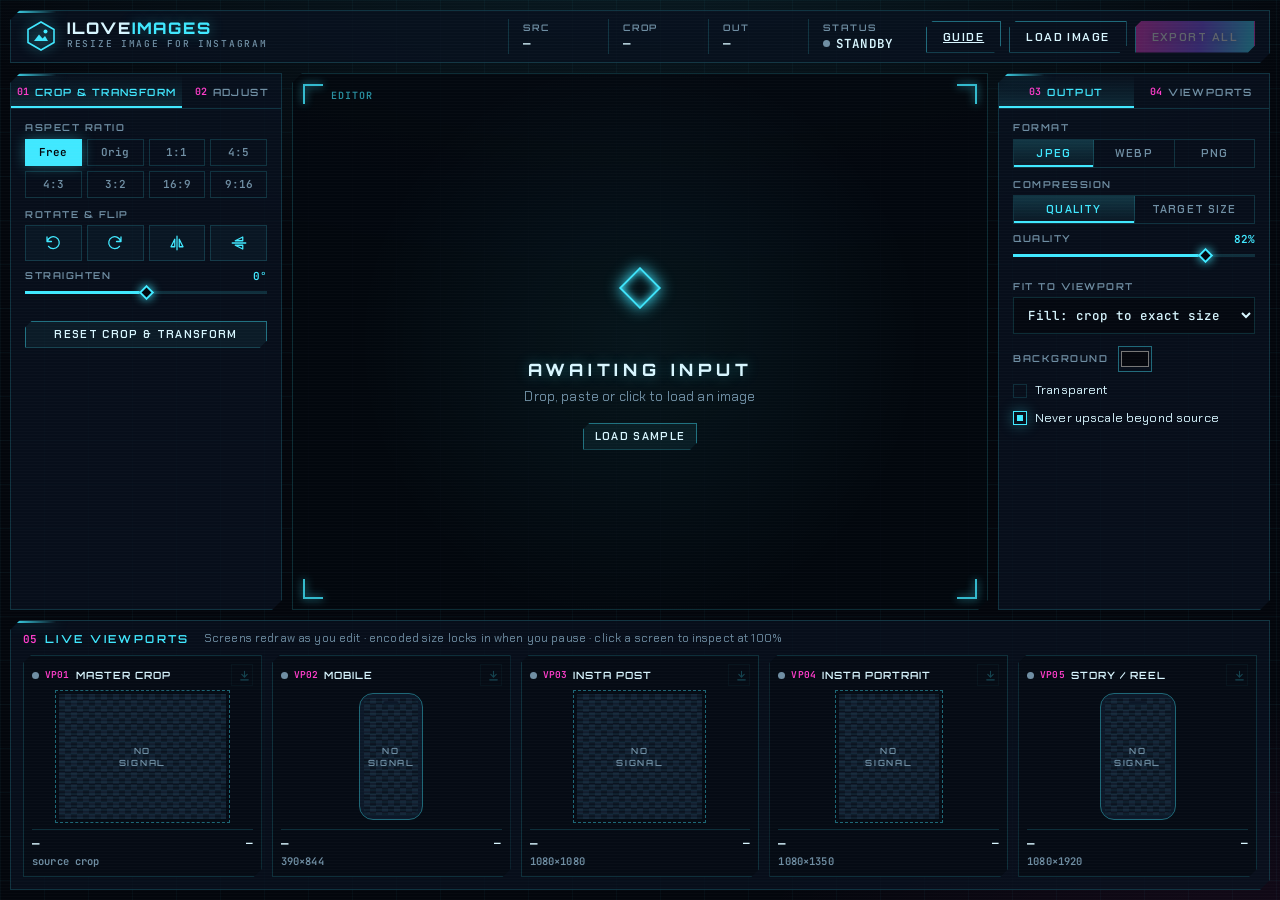
<file: resize-image-for-instagram/index.html>
<!doctype html>
<html lang="en">
<head>
  <meta charset="utf-8">
  <meta name="viewport" content="width=device-width, initial-scale=1">
  <title>Resize Image for Instagram: Post, Portrait &amp; Story | iLoveImages</title>
  <meta name="description" content="Resize photos for Instagram posts (1080×1080), portrait posts (1080×1350) and Stories or Reels (1080×1920) at once. Free, no upload, no watermark.">
  <link rel="canonical" href="https://iloveimages.webappslab.com/resize-image-for-instagram/">
  <meta name="robots" content="index, follow, max-image-preview:large, max-snippet:-1">
  <meta name="theme-color" content="#03060c">
  <meta name="color-scheme" content="dark">
  <meta name="application-name" content="iLoveImages">
  <meta name="apple-mobile-web-app-title" content="iLoveImages">
  <meta name="format-detection" content="telephone=no">

  <!-- Icons & PWA manifest -->
  <link rel="icon" href="/favicon.ico" sizes="48x48">
  <link rel="icon" href="/favicon.svg" type="image/svg+xml">
  <link rel="apple-touch-icon" href="/apple-touch-icon.png">
  <link rel="manifest" href="/site.webmanifest">

  <!-- Open Graph / social previews -->
  <meta property="og:type" content="website">
  <meta property="og:site_name" content="iLoveImages">
  <meta property="og:locale" content="en_US">
  <meta property="og:url" content="https://iloveimages.webappslab.com/resize-image-for-instagram/">
  <meta property="og:title" content="Resize Image for Instagram: Post, Portrait &amp; Story | iLoveImages">
  <meta property="og:description" content="Resize photos for Instagram posts (1080×1080), portrait posts (1080×1350) and Stories or Reels (1080×1920) at once. Free, no upload, no watermark.">
  <meta property="og:image" content="https://iloveimages.webappslab.com/og-image.png">
  <meta property="og:image:width" content="1200">
  <meta property="og:image:height" content="630">
  <meta property="og:image:type" content="image/png">
  <meta property="og:image:alt" content="iLoveImages editor showing one image cropped and resized live for desktop, tablet, phone and social media">
  <meta name="twitter:card" content="summary_large_image">
  <meta name="twitter:title" content="Resize Image for Instagram: Post, Portrait &amp; Story | iLoveImages">
  <meta name="twitter:description" content="Resize photos for Instagram posts (1080×1080), portrait posts (1080×1350) and Stories or Reels (1080×1920) at once. Free, no upload, no watermark.">
  <meta name="twitter:image" content="https://iloveimages.webappslab.com/og-image.png">

  <script type="application/ld+json">
{
  "@context": "https://schema.org",
  "@graph": [
    {
      "@type": "WebApplication",
      "@id": "https://iloveimages.webappslab.com/resize-image-for-instagram/#app",
      "name": "Instagram image resizer",
      "url": "https://iloveimages.webappslab.com/resize-image-for-instagram/",
      "description": "Resize photos for Instagram posts (1080×1080), portrait posts (1080×1350) and Stories or Reels (1080×1920) at once. Free, no upload, no watermark.",
      "applicationCategory": "MultimediaApplication",
      "applicationSubCategory": "Image editor",
      "operatingSystem": "Any",
      "browserRequirements": "Requires JavaScript and a modern web browser",
      "isAccessibleForFree": true,
      "inLanguage": "en",
      "image": "https://iloveimages.webappslab.com/og-image.png",
      "screenshot": "https://iloveimages.webappslab.com/og-image.png",
      "offers": {
        "@type": "Offer",
        "price": "0",
        "priceCurrency": "USD"
      },
      "featureList": [
        "Crop with aspect-ratio lock",
        "Rotate, flip and straighten",
        "Brightness, contrast, saturation, hue and filters",
        "Resize to many screen and social media sizes at once",
        "Compress to a target file size in KB",
        "Export JPEG, WebP, PNG and AVIF",
        "Batch download as ZIP",
        "Runs locally in the browser, no uploads"
      ],
      "publisher": {
        "@id": "https://iloveimages.webappslab.com/#org"
      }
    },
    {
      "@type": "FAQPage",
      "@id": "https://iloveimages.webappslab.com/resize-image-for-instagram/#faq",
      "mainEntity": [
        {
          "@type": "Question",
          "name": "What size should an Instagram post be?",
          "acceptedAnswer": {
            "@type": "Answer",
            "text": "Use 1080 × 1080 px for square posts, 1080 × 1350 px (4:5) for portrait posts, and 1080 × 1920 px (9:16) for Stories and Reels."
          }
        },
        {
          "@type": "Question",
          "name": "Why does Instagram make my photos blurry?",
          "acceptedAnswer": {
            "@type": "Answer",
            "text": "Instagram recompresses images that are larger than 1080 px wide or too heavy. Exporting at exactly 1080 px wide with a sensible JPEG quality keeps them crisp."
          }
        },
        {
          "@type": "Question",
          "name": "Is iLoveImages free?",
          "acceptedAnswer": {
            "@type": "Answer",
            "text": "Yes. Every feature is free with no sign-up, no watermark and no limit on the number of images."
          }
        },
        {
          "@type": "Question",
          "name": "Are my images uploaded to a server?",
          "acceptedAnswer": {
            "@type": "Answer",
            "text": "No. Cropping, editing, resizing and compression all happen on your device using your browser. Your photos never leave your computer or phone, so the tool is private and works even on slow connections once the page has loaded."
          }
        },
        {
          "@type": "Question",
          "name": "Which image formats are supported?",
          "acceptedAnswer": {
            "@type": "Answer",
            "text": "You can open JPG, PNG, WebP, GIF, BMP, AVIF and HEIC (where your browser supports it). You can export to JPEG, WebP and PNG, and to AVIF in browsers that can encode it."
          }
        },
        {
          "@type": "Question",
          "name": "How do I make an image smaller in KB?",
          "acceptedAnswer": {
            "@type": "Answer",
            "text": "Switch Compression to \"Target size\" and enter the maximum file size in KB. The tool finds the highest quality that fits under your limit for every size, and can shrink the dimensions if quality alone is not enough."
          }
        },
        {
          "@type": "Question",
          "name": "Can I resize one image to many sizes at once?",
          "acceptedAnswer": {
            "@type": "Answer",
            "text": "Yes. Turn on any built-in viewports (desktop, tablet, mobile, Instagram, YouTube and more) or add your own width and height, then download each file or all of them as a ZIP."
          }
        },
        {
          "@type": "Question",
          "name": "Will resizing reduce image quality?",
          "acceptedAnswer": {
            "@type": "Answer",
            "text": "Downscaling uses multi-step, high-quality resampling to keep edges sharp, and the \"Never upscale\" option stops small images from being stretched and blurred. You can inspect every output at 100% before downloading."
          }
        }
      ]
    },
    {
      "@type": "Organization",
      "@id": "https://iloveimages.webappslab.com/#org",
      "name": "iLoveImages",
      "url": "https://iloveimages.webappslab.com/",
      "logo": "https://iloveimages.webappslab.com/icon-512.png"
    },
    {
      "@type": "BreadcrumbList",
      "itemListElement": [
        {
          "@type": "ListItem",
          "position": 1,
          "name": "iLoveImages",
          "item": "https://iloveimages.webappslab.com/"
        },
        {
          "@type": "ListItem",
          "position": 2,
          "name": "Resize image for Instagram",
          "item": "https://iloveimages.webappslab.com/resize-image-for-instagram/"
        }
      ]
    }
  ]
}
  </script>
  <link rel="preconnect" href="https://fonts.googleapis.com">
  <link rel="preconnect" href="https://fonts.gstatic.com" crossorigin>
  <!-- Fonts load without blocking first paint -->
  <link rel="preload" as="style" href="https://fonts.googleapis.com/css2?family=Chakra+Petch:wght@400;500;600;700&family=JetBrains+Mono:wght@400;600&family=Orbitron:wght@600;800&display=swap">
  <link rel="stylesheet" href="https://fonts.googleapis.com/css2?family=Chakra+Petch:wght@400;500;600;700&family=JetBrains+Mono:wght@400;600&family=Orbitron:wght@600;800&display=swap" media="print" onload="this.media='all'">
  <noscript><link rel="stylesheet" href="https://fonts.googleapis.com/css2?family=Chakra+Petch:wght@400;500;600;700&family=JetBrains+Mono:wght@400;600&family=Orbitron:wght@600;800&display=swap"></noscript>
  <link rel="stylesheet" href="/styles.css">
</head>
<body data-config="{&quot;enabled&quot;:[&quot;master&quot;,&quot;ig-post&quot;,&quot;ig-portrait&quot;,&quot;story&quot;,&quot;mobile&quot;],&quot;fit&quot;:&quot;cover&quot;}">
  <div class="app">
    <!-- ============ HUD top bar ============ -->
    <header class="hud">
      <a class="logo" href="/" aria-label="iLoveImages home">
        <svg viewBox="0 0 32 32" aria-hidden="true"><path d="M16 2 29 9.5v13L16 30 3 22.5v-13z" fill="none" stroke="currentColor" stroke-width="1.6"/><path d="M9 21l5-6.5 3.5 4 2.5-2.5 3 5z" fill="currentColor"/><circle cx="20.5" cy="11.5" r="2" fill="currentColor"/></svg>
        <div>
          <div class="logo-name">ILOVE<span>IMAGES</span></div>
          <h1 class="logo-sub">Resize image for Instagram</h1>
        </div>
      </a>
      <dl class="readouts">
        <div><dt>SRC</dt><dd id="ro-src">—</dd></div>
        <div><dt>CROP</dt><dd id="ro-crop">—</dd></div>
        <div><dt>OUT</dt><dd id="ro-out">—</dd></div>
        <div><dt>STATUS</dt><dd><span class="led" id="status-led"></span><span id="ro-status">STANDBY</span></dd></div>
      </dl>
      <div class="hud-actions">
        <a class="btn ghost" href="#guide" id="guide-toggle" aria-controls="guide">Guide</a>
        <label class="btn ghost" for="file-input">Load image</label>
        <input type="file" id="file-input" accept="image/*" hidden>
        <button type="button" class="btn primary" id="download-all" disabled>Export all</button>
      </div>
    </header>

    <!-- ============ Left rail: editing tools ============ -->
    <aside class="rail rail-left module" aria-label="Editing tools">
      <div class="tabs" role="tablist">
        <button type="button" role="tab" data-tab="t-crop" aria-selected="true"><i>01</i>Crop &amp; transform</button>
        <button type="button" role="tab" data-tab="t-adjust" aria-selected="false"><i>02</i>Adjust</button>
      </div>

      <div class="tab-panel" id="t-crop" role="tabpanel">
        <span class="field-label">Aspect ratio</span>
        <div class="chips" id="aspect-chips">
          <button type="button" data-aspect="free">Free</button>
          <button type="button" data-aspect="orig">Orig</button>
          <button type="button" data-aspect="1">1:1</button>
          <button type="button" data-aspect="0.8">4:5</button>
          <button type="button" data-aspect="1.3333">4:3</button>
          <button type="button" data-aspect="1.5">3:2</button>
          <button type="button" data-aspect="1.7778">16:9</button>
          <button type="button" data-aspect="0.5625">9:16</button>
        </div>
        <span class="field-label">Rotate &amp; flip</span>
        <div class="tool-row">
          <button type="button" class="icon-btn" id="rot-left" title="Rotate left" aria-label="Rotate left">
            <svg viewBox="0 0 24 24"><path d="M4 4v6h6M4.5 10A8 8 0 1 1 6 16.5"/></svg></button>
          <button type="button" class="icon-btn" id="rot-right" title="Rotate right" aria-label="Rotate right">
            <svg viewBox="0 0 24 24"><path d="M20 4v6h-6M19.5 10A8 8 0 1 0 18 16.5"/></svg></button>
          <button type="button" class="icon-btn" id="flip-h" title="Flip horizontal" aria-label="Flip horizontal">
            <svg viewBox="0 0 24 24"><path d="M12 3v18M9 7 4 17h5zM15 7l5 10h-5z"/></svg></button>
          <button type="button" class="icon-btn" id="flip-v" title="Flip vertical" aria-label="Flip vertical">
            <svg viewBox="0 0 24 24"><path d="M3 12h18M7 9 17 4v5zM7 15l10 5v-5z"/></svg></button>
        </div>
        <div class="slider" data-key="straighten">
          <label>Straighten <output></output></label>
          <input type="range" min="-45" max="45" step="0.5" value="0" aria-label="Straighten angle in degrees">
        </div>
        <button type="button" class="btn small wide" id="crop-reset">Reset crop &amp; transform</button>
      </div>

      <div class="tab-panel" id="t-adjust" role="tabpanel" hidden>
        <span class="field-label">Looks</span>
        <div class="chips" id="look-chips"></div>
        <p class="note" id="filter-note" hidden>Your browser can't apply colour filters on canvas. Vignette still works.</p>
        <div id="adjust-sliders"></div>
        <button type="button" class="btn small wide" id="adjust-reset">Reset adjustments</button>
      </div>
    </aside>

    <!-- ============ Stage: the editable image ============ -->
    <main class="stage" id="stage">
      <div class="stage-hud tl" id="stage-tl">EDITOR</div>
      <div class="stage-hud tr" id="stage-tr"></div>
      <div class="stage-hud bl" id="stage-bl"></div>
      <div class="stage-hud br"><button type="button" class="link" id="reset-all" hidden>Reset all edits</button></div>
      <span class="corner c1"></span><span class="corner c2"></span><span class="corner c3"></span><span class="corner c4"></span>

      <div class="canvas-box" id="canvas-box" hidden>
        <canvas id="stage-canvas"></canvas>
        <div class="crop-layer" id="crop-layer">
          <div class="crop-box" id="crop-box">
            <div class="thirds"></div>
            <span class="h" data-h="nw"></span><span class="h" data-h="n"></span><span class="h" data-h="ne"></span>
            <span class="h" data-h="e"></span><span class="h" data-h="se"></span><span class="h" data-h="s"></span>
            <span class="h" data-h="sw"></span><span class="h" data-h="w"></span>
            <span class="crop-tag" id="crop-tag"></span>
          </div>
        </div>
      </div>

      <label class="intake" id="intake" for="file-input">
        <span class="rings"><i></i><i></i><i></i></span>
        <span class="intake-title">Awaiting input</span>
        <span class="intake-sub">Drop, paste or click to load an image</span>
        <button type="button" class="btn small" id="sample-btn">Load sample</button>
      </label>
    </main>

    <!-- ============ Right rail: output settings ============ -->
    <aside class="rail rail-right module" aria-label="Export settings">
      <div class="tabs" role="tablist">
        <button type="button" role="tab" data-tab="t-output" aria-selected="true"><i>03</i>Output</button>
        <button type="button" role="tab" data-tab="t-vps" aria-selected="false"><i>04</i>Viewports</button>
      </div>

      <div class="tab-panel" id="t-output" role="tabpanel">
        <span class="field-label">Format</span>
        <div class="seg" id="format-seg" role="radiogroup" aria-label="Format"></div>

        <span class="field-label">Compression</span>
        <div class="seg" role="radiogroup" aria-label="Compression mode">
          <button type="button" data-mode="quality" role="radio">Quality</button>
          <button type="button" data-mode="target" role="radio">Target size</button>
        </div>

        <div class="slider" id="quality-field">
          <label>Quality <output id="quality-out"></output></label>
          <input type="range" id="quality" min="5" max="100" step="1" aria-label="Output quality">
        </div>
        <p class="note" id="png-note" hidden>PNG is lossless. Quality has no effect.</p>

        <div id="target-field" hidden>
          <label class="field-label" for="target-kb">Max size per file</label>
          <div class="unit-input"><input type="number" id="target-kb" min="5" step="5" inputmode="numeric"><span>KB</span></div>
          <label class="check"><input type="checkbox" id="allow-downscale"><span></span>Shrink dimensions if needed</label>
        </div>

        <label class="field-label" for="fit">Fit to viewport</label>
        <select id="fit">
          <option value="cover">Fill: crop to exact size</option>
          <option value="contain">Fit inside: keep ratio</option>
          <option value="pad">Pad: exact size + background</option>
          <option value="stretch">Stretch: exact size</option>
        </select>

        <div class="bg-row">
          <span class="field-label">Background</span>
          <input type="color" id="bg" aria-label="Background colour">
          <label class="check"><input type="checkbox" id="transparent"><span></span>Transparent</label>
        </div>
        <label class="check"><input type="checkbox" id="no-upscale"><span></span>Never upscale beyond source</label>
      </div>

      <div class="tab-panel" id="t-vps" role="tabpanel" hidden>
        <div id="vp-toggles"></div>
        <form class="custom-form" id="custom-form">
          <input type="text" id="custom-name" placeholder="Name" maxlength="20" aria-label="Viewport name">
          <input type="number" id="custom-w" placeholder="W" min="1" max="10000" required aria-label="Width">
          <input type="number" id="custom-h" placeholder="H" min="1" max="10000" required aria-label="Height">
          <button type="submit" class="btn small" aria-label="Add viewport">+</button>
        </form>
      </div>
    </aside>

    <!-- ============ Viewport deck: live outputs ============ -->
    <section class="deck" aria-label="Live viewport previews">
      <div class="deck-head">
        <h2><i>05</i>Live viewports</h2>
        <span class="deck-sub" id="deck-sub">Screens redraw as you edit · encoded size locks in when you pause · click a screen to inspect at 100%</span>
      </div>
      <div class="deck-track" id="deck"></div>
    </section>
  </div>

  <!-- ============ Guide: indexable help content ============ -->
  <section class="guide" id="guide" aria-labelledby="guide-title">
    <div class="guide-head">
      <span class="guide-kicker"><i>//</i>Guide</span>
      <button type="button" class="btn small" id="guide-close">Close</button>
    </div>
    <article>
      <nav class="crumbs" aria-label="Breadcrumb"><a href="/">iLoveImages</a> <span aria-hidden="true">/</span> <span aria-current="page">Resize image for Instagram</span></nav>
      <h2 id="guide-title">Resize image for Instagram: free, private and in your browser</h2>
      <p>Get every Instagram size from one photo. The square post, 4:5 portrait post and 9:16 Story/Reel frames update live while you crop, so you can see exactly what will show in the feed and in Stories before you export.</p>
      <p>Images are exported at Instagram's recommended 1080 px width, which avoids the extra compression Instagram applies to oversized uploads.</p>

      <h2>How to resize a photo for Instagram</h2>
      <ol>
        <li>Load the photo you want to post.</li>
        <li>Move the crop box to frame your subject; the post, portrait and story previews update instantly.</li>
        <li>Optionally apply a look such as Vivid or Warm.</li>
        <li>Export JPEG at 80–90% quality for the best balance of sharpness and size.</li>
        <li>Download the size you need, or all three as a ZIP.</li>
      </ol>

      <h2>Features</h2>
      <ul>
        <li><strong>Live multi-size preview:</strong> every viewport redraws as you crop and edit, then shows the real encoded file size.</li>
        <li><strong>Crop &amp; transform:</strong> aspect-ratio lock, rotate, flip and straighten.</li>
        <li><strong>Adjust:</strong> brightness, contrast, saturation, hue, mono, sepia, blur, vignette and one-click looks.</li>
        <li><strong>Compression:</strong> pick a quality, or a maximum size in KB and let the tool find the best quality.</li>
        <li><strong>Formats:</strong> JPEG, WebP, PNG and AVIF (where supported), with transparent backgrounds.</li>
        <li><strong>Private:</strong> no uploads, no account, no watermark.</li>
      </ul>

      <h2>Built-in image sizes</h2>
      <table>
        <thead><tr><th scope="col">Viewport</th><th scope="col">Pixels</th><th scope="col">Best for</th></tr></thead>
        <tbody>
          <tr><td>Desktop</td><td>1920 × 1080</td><td>Full HD screens, hero banners, wallpapers</td></tr>
          <tr><td>Laptop</td><td>1366 × 768</td><td>Common laptop screens</td></tr>
          <tr><td>Tablet</td><td>768 × 1024</td><td>iPad and tablets in portrait</td></tr>
          <tr><td>Mobile</td><td>390 × 844</td><td>Modern phone screens</td></tr>
          <tr><td>Instagram post</td><td>1080 × 1080</td><td>Square feed posts (1:1)</td></tr>
          <tr><td>Instagram portrait</td><td>1080 × 1350</td><td>Portrait feed posts (4:5)</td></tr>
          <tr><td>Story / Reel</td><td>1080 × 1920</td><td>Instagram, Facebook and WhatsApp stories, Reels, Shorts, TikTok (9:16)</td></tr>
          <tr><td>Link preview</td><td>1200 × 630</td><td>Open Graph images for Facebook, LinkedIn, X and Slack</td></tr>
          <tr><td>YouTube thumbnail</td><td>1280 × 720</td><td>Video thumbnails (16:9)</td></tr>
          <tr><td>Thumbnail</td><td>300 × 300</td><td>Product grids and avatars</td></tr>
          <tr><td>App icon</td><td>512 × 512</td><td>PWA and store icons</td></tr>
        </tbody>
      </table>
      <p>Need something else? Add any custom width and height in the Viewports tab.</p>

      <h2>Frequently asked questions</h2>
      <details>
        <summary>What size should an Instagram post be?</summary>
        <p>Use 1080 × 1080 px for square posts, 1080 × 1350 px (4:5) for portrait posts, and 1080 × 1920 px (9:16) for Stories and Reels.</p>
      </details>
      <details>
        <summary>Why does Instagram make my photos blurry?</summary>
        <p>Instagram recompresses images that are larger than 1080 px wide or too heavy. Exporting at exactly 1080 px wide with a sensible JPEG quality keeps them crisp.</p>
      </details>
      <details>
        <summary>Is iLoveImages free?</summary>
        <p>Yes. Every feature is free with no sign-up, no watermark and no limit on the number of images.</p>
      </details>
      <details>
        <summary>Are my images uploaded to a server?</summary>
        <p>No. Cropping, editing, resizing and compression all happen on your device using your browser. Your photos never leave your computer or phone, so the tool is private and works even on slow connections once the page has loaded.</p>
      </details>
      <details>
        <summary>Which image formats are supported?</summary>
        <p>You can open JPG, PNG, WebP, GIF, BMP, AVIF and HEIC (where your browser supports it). You can export to JPEG, WebP and PNG, and to AVIF in browsers that can encode it.</p>
      </details>
      <details>
        <summary>How do I make an image smaller in KB?</summary>
        <p>Switch Compression to &quot;Target size&quot; and enter the maximum file size in KB. The tool finds the highest quality that fits under your limit for every size, and can shrink the dimensions if quality alone is not enough.</p>
      </details>
      <details>
        <summary>Can I resize one image to many sizes at once?</summary>
        <p>Yes. Turn on any built-in viewports (desktop, tablet, mobile, Instagram, YouTube and more) or add your own width and height, then download each file or all of them as a ZIP.</p>
      </details>
      <details>
        <summary>Will resizing reduce image quality?</summary>
        <p>Downscaling uses multi-step, high-quality resampling to keep edges sharp, and the &quot;Never upscale&quot; option stops small images from being stretched and blurred. You can inspect every output at 100% before downloading.</p>
      </details>

      <h2>More free image tools</h2>
      <nav aria-label="Image tools">
        <ul class="tool-links">
          <li><a href="/">Image resizer, cropper &amp; compressor</a></li>
          <li><a href="/resize-image-for-youtube-thumbnail/">YouTube thumbnail resizer</a></li>
          <li><a href="/compress-image-to-100kb/">Compress image to 100 KB</a></li>
          <li><a href="/compress-image-to-50kb/">Compress image to 50 KB</a></li>
          <li><a href="/crop-image/">Crop image online</a></li>
          <li><a href="/convert-image-to-webp/">Convert image to WebP</a></li>
          <li><a href="/responsive-image-generator/">Responsive image generator</a></li>
        </ul>
      </nav>
    </article>
    <footer class="guide-foot">© 2026 iLoveImages · Images are processed on your device and never uploaded.</footer>
  </section>

  <noscript>
    <p class="noscript">iLoveImages runs entirely in your browser and needs JavaScript to resize, crop and compress images. Please enable JavaScript and reload the page.</p>
  </noscript>

  <dialog id="lightbox">
    <div class="lb-head"><span id="lb-title"></span><button type="button" class="btn small" id="lb-close">Close</button></div>
    <div class="lb-body checker"><img id="lb-img" alt=""></div>
  </dialog>

  <script type="module" src="/app.js"></script>
</body>
</html>
</file>
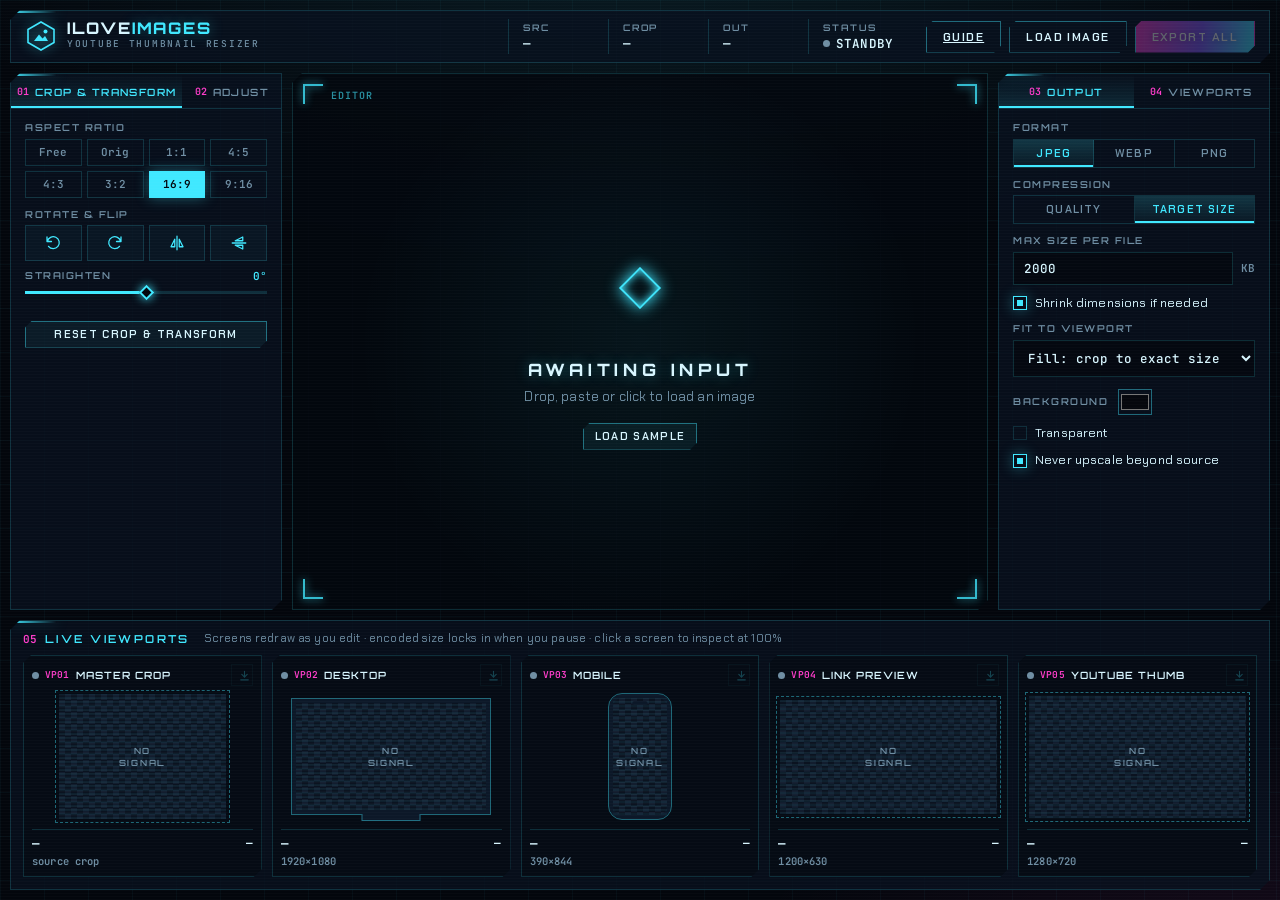
<file: resize-image-for-youtube-thumbnail/index.html>
<!doctype html>
<html lang="en">
<head>
  <meta charset="utf-8">
  <meta name="viewport" content="width=device-width, initial-scale=1">
  <title>YouTube Thumbnail Resizer: 1280×720 Under 2 MB | iLoveImages</title>
  <meta name="description" content="Make a YouTube thumbnail at 1280×720 (16:9) under YouTube's 2 MB limit. Crop, brighten and preview it on desktop and mobile. Free and private.">
  <link rel="canonical" href="https://iloveimages.webappslab.com/resize-image-for-youtube-thumbnail/">
  <meta name="robots" content="index, follow, max-image-preview:large, max-snippet:-1">
  <meta name="theme-color" content="#03060c">
  <meta name="color-scheme" content="dark">
  <meta name="application-name" content="iLoveImages">
  <meta name="apple-mobile-web-app-title" content="iLoveImages">
  <meta name="format-detection" content="telephone=no">

  <!-- Icons & PWA manifest -->
  <link rel="icon" href="/favicon.ico" sizes="48x48">
  <link rel="icon" href="/favicon.svg" type="image/svg+xml">
  <link rel="apple-touch-icon" href="/apple-touch-icon.png">
  <link rel="manifest" href="/site.webmanifest">

  <!-- Open Graph / social previews -->
  <meta property="og:type" content="website">
  <meta property="og:site_name" content="iLoveImages">
  <meta property="og:locale" content="en_US">
  <meta property="og:url" content="https://iloveimages.webappslab.com/resize-image-for-youtube-thumbnail/">
  <meta property="og:title" content="YouTube Thumbnail Resizer: 1280×720 Under 2 MB | iLoveImages">
  <meta property="og:description" content="Make a YouTube thumbnail at 1280×720 (16:9) under YouTube's 2 MB limit. Crop, brighten and preview it on desktop and mobile. Free and private.">
  <meta property="og:image" content="https://iloveimages.webappslab.com/og-image.png">
  <meta property="og:image:width" content="1200">
  <meta property="og:image:height" content="630">
  <meta property="og:image:type" content="image/png">
  <meta property="og:image:alt" content="iLoveImages editor showing one image cropped and resized live for desktop, tablet, phone and social media">
  <meta name="twitter:card" content="summary_large_image">
  <meta name="twitter:title" content="YouTube Thumbnail Resizer: 1280×720 Under 2 MB | iLoveImages">
  <meta name="twitter:description" content="Make a YouTube thumbnail at 1280×720 (16:9) under YouTube's 2 MB limit. Crop, brighten and preview it on desktop and mobile. Free and private.">
  <meta name="twitter:image" content="https://iloveimages.webappslab.com/og-image.png">

  <script type="application/ld+json">
{
  "@context": "https://schema.org",
  "@graph": [
    {
      "@type": "WebApplication",
      "@id": "https://iloveimages.webappslab.com/resize-image-for-youtube-thumbnail/#app",
      "name": "YouTube thumbnail resizer",
      "url": "https://iloveimages.webappslab.com/resize-image-for-youtube-thumbnail/",
      "description": "Make a YouTube thumbnail at 1280×720 (16:9) under YouTube's 2 MB limit. Crop, brighten and preview it on desktop and mobile. Free and private.",
      "applicationCategory": "MultimediaApplication",
      "applicationSubCategory": "Image editor",
      "operatingSystem": "Any",
      "browserRequirements": "Requires JavaScript and a modern web browser",
      "isAccessibleForFree": true,
      "inLanguage": "en",
      "image": "https://iloveimages.webappslab.com/og-image.png",
      "screenshot": "https://iloveimages.webappslab.com/og-image.png",
      "offers": {
        "@type": "Offer",
        "price": "0",
        "priceCurrency": "USD"
      },
      "featureList": [
        "Crop with aspect-ratio lock",
        "Rotate, flip and straighten",
        "Brightness, contrast, saturation, hue and filters",
        "Resize to many screen and social media sizes at once",
        "Compress to a target file size in KB",
        "Export JPEG, WebP, PNG and AVIF",
        "Batch download as ZIP",
        "Runs locally in the browser, no uploads"
      ],
      "publisher": {
        "@id": "https://iloveimages.webappslab.com/#org"
      }
    },
    {
      "@type": "FAQPage",
      "@id": "https://iloveimages.webappslab.com/resize-image-for-youtube-thumbnail/#faq",
      "mainEntity": [
        {
          "@type": "Question",
          "name": "What is the correct YouTube thumbnail size?",
          "acceptedAnswer": {
            "@type": "Answer",
            "text": "1280 × 720 pixels (16:9), with a minimum width of 640 pixels. The file must be under 2 MB and in JPG, PNG or GIF format."
          }
        },
        {
          "@type": "Question",
          "name": "Is iLoveImages free?",
          "acceptedAnswer": {
            "@type": "Answer",
            "text": "Yes. Every feature is free with no sign-up, no watermark and no limit on the number of images."
          }
        },
        {
          "@type": "Question",
          "name": "Are my images uploaded to a server?",
          "acceptedAnswer": {
            "@type": "Answer",
            "text": "No. Cropping, editing, resizing and compression all happen on your device using your browser. Your photos never leave your computer or phone, so the tool is private and works even on slow connections once the page has loaded."
          }
        },
        {
          "@type": "Question",
          "name": "Which image formats are supported?",
          "acceptedAnswer": {
            "@type": "Answer",
            "text": "You can open JPG, PNG, WebP, GIF, BMP, AVIF and HEIC (where your browser supports it). You can export to JPEG, WebP and PNG, and to AVIF in browsers that can encode it."
          }
        },
        {
          "@type": "Question",
          "name": "How do I make an image smaller in KB?",
          "acceptedAnswer": {
            "@type": "Answer",
            "text": "Switch Compression to \"Target size\" and enter the maximum file size in KB. The tool finds the highest quality that fits under your limit for every size, and can shrink the dimensions if quality alone is not enough."
          }
        },
        {
          "@type": "Question",
          "name": "Can I resize one image to many sizes at once?",
          "acceptedAnswer": {
            "@type": "Answer",
            "text": "Yes. Turn on any built-in viewports (desktop, tablet, mobile, Instagram, YouTube and more) or add your own width and height, then download each file or all of them as a ZIP."
          }
        },
        {
          "@type": "Question",
          "name": "Will resizing reduce image quality?",
          "acceptedAnswer": {
            "@type": "Answer",
            "text": "Downscaling uses multi-step, high-quality resampling to keep edges sharp, and the \"Never upscale\" option stops small images from being stretched and blurred. You can inspect every output at 100% before downloading."
          }
        }
      ]
    },
    {
      "@type": "Organization",
      "@id": "https://iloveimages.webappslab.com/#org",
      "name": "iLoveImages",
      "url": "https://iloveimages.webappslab.com/",
      "logo": "https://iloveimages.webappslab.com/icon-512.png"
    },
    {
      "@type": "BreadcrumbList",
      "itemListElement": [
        {
          "@type": "ListItem",
          "position": 1,
          "name": "iLoveImages",
          "item": "https://iloveimages.webappslab.com/"
        },
        {
          "@type": "ListItem",
          "position": 2,
          "name": "YouTube thumbnail resizer",
          "item": "https://iloveimages.webappslab.com/resize-image-for-youtube-thumbnail/"
        }
      ]
    }
  ]
}
  </script>
  <link rel="preconnect" href="https://fonts.googleapis.com">
  <link rel="preconnect" href="https://fonts.gstatic.com" crossorigin>
  <!-- Fonts load without blocking first paint -->
  <link rel="preload" as="style" href="https://fonts.googleapis.com/css2?family=Chakra+Petch:wght@400;500;600;700&family=JetBrains+Mono:wght@400;600&family=Orbitron:wght@600;800&display=swap">
  <link rel="stylesheet" href="https://fonts.googleapis.com/css2?family=Chakra+Petch:wght@400;500;600;700&family=JetBrains+Mono:wght@400;600&family=Orbitron:wght@600;800&display=swap" media="print" onload="this.media='all'">
  <noscript><link rel="stylesheet" href="https://fonts.googleapis.com/css2?family=Chakra+Petch:wght@400;500;600;700&family=JetBrains+Mono:wght@400;600&family=Orbitron:wght@600;800&display=swap"></noscript>
  <link rel="stylesheet" href="/styles.css">
</head>
<body data-config="{&quot;enabled&quot;:[&quot;master&quot;,&quot;yt-thumb&quot;,&quot;og&quot;,&quot;desktop&quot;,&quot;mobile&quot;],&quot;aspect&quot;:1.7778,&quot;mode&quot;:&quot;target&quot;,&quot;targetKB&quot;:2000,&quot;format&quot;:&quot;image/jpeg&quot;}">
  <div class="app">
    <!-- ============ HUD top bar ============ -->
    <header class="hud">
      <a class="logo" href="/" aria-label="iLoveImages home">
        <svg viewBox="0 0 32 32" aria-hidden="true"><path d="M16 2 29 9.5v13L16 30 3 22.5v-13z" fill="none" stroke="currentColor" stroke-width="1.6"/><path d="M9 21l5-6.5 3.5 4 2.5-2.5 3 5z" fill="currentColor"/><circle cx="20.5" cy="11.5" r="2" fill="currentColor"/></svg>
        <div>
          <div class="logo-name">ILOVE<span>IMAGES</span></div>
          <h1 class="logo-sub">YouTube thumbnail resizer</h1>
        </div>
      </a>
      <dl class="readouts">
        <div><dt>SRC</dt><dd id="ro-src">—</dd></div>
        <div><dt>CROP</dt><dd id="ro-crop">—</dd></div>
        <div><dt>OUT</dt><dd id="ro-out">—</dd></div>
        <div><dt>STATUS</dt><dd><span class="led" id="status-led"></span><span id="ro-status">STANDBY</span></dd></div>
      </dl>
      <div class="hud-actions">
        <a class="btn ghost" href="#guide" id="guide-toggle" aria-controls="guide">Guide</a>
        <label class="btn ghost" for="file-input">Load image</label>
        <input type="file" id="file-input" accept="image/*" hidden>
        <button type="button" class="btn primary" id="download-all" disabled>Export all</button>
      </div>
    </header>

    <!-- ============ Left rail: editing tools ============ -->
    <aside class="rail rail-left module" aria-label="Editing tools">
      <div class="tabs" role="tablist">
        <button type="button" role="tab" data-tab="t-crop" aria-selected="true"><i>01</i>Crop &amp; transform</button>
        <button type="button" role="tab" data-tab="t-adjust" aria-selected="false"><i>02</i>Adjust</button>
      </div>

      <div class="tab-panel" id="t-crop" role="tabpanel">
        <span class="field-label">Aspect ratio</span>
        <div class="chips" id="aspect-chips">
          <button type="button" data-aspect="free">Free</button>
          <button type="button" data-aspect="orig">Orig</button>
          <button type="button" data-aspect="1">1:1</button>
          <button type="button" data-aspect="0.8">4:5</button>
          <button type="button" data-aspect="1.3333">4:3</button>
          <button type="button" data-aspect="1.5">3:2</button>
          <button type="button" data-aspect="1.7778">16:9</button>
          <button type="button" data-aspect="0.5625">9:16</button>
        </div>
        <span class="field-label">Rotate &amp; flip</span>
        <div class="tool-row">
          <button type="button" class="icon-btn" id="rot-left" title="Rotate left" aria-label="Rotate left">
            <svg viewBox="0 0 24 24"><path d="M4 4v6h6M4.5 10A8 8 0 1 1 6 16.5"/></svg></button>
          <button type="button" class="icon-btn" id="rot-right" title="Rotate right" aria-label="Rotate right">
            <svg viewBox="0 0 24 24"><path d="M20 4v6h-6M19.5 10A8 8 0 1 0 18 16.5"/></svg></button>
          <button type="button" class="icon-btn" id="flip-h" title="Flip horizontal" aria-label="Flip horizontal">
            <svg viewBox="0 0 24 24"><path d="M12 3v18M9 7 4 17h5zM15 7l5 10h-5z"/></svg></button>
          <button type="button" class="icon-btn" id="flip-v" title="Flip vertical" aria-label="Flip vertical">
            <svg viewBox="0 0 24 24"><path d="M3 12h18M7 9 17 4v5zM7 15l10 5v-5z"/></svg></button>
        </div>
        <div class="slider" data-key="straighten">
          <label>Straighten <output></output></label>
          <input type="range" min="-45" max="45" step="0.5" value="0" aria-label="Straighten angle in degrees">
        </div>
        <button type="button" class="btn small wide" id="crop-reset">Reset crop &amp; transform</button>
      </div>

      <div class="tab-panel" id="t-adjust" role="tabpanel" hidden>
        <span class="field-label">Looks</span>
        <div class="chips" id="look-chips"></div>
        <p class="note" id="filter-note" hidden>Your browser can't apply colour filters on canvas. Vignette still works.</p>
        <div id="adjust-sliders"></div>
        <button type="button" class="btn small wide" id="adjust-reset">Reset adjustments</button>
      </div>
    </aside>

    <!-- ============ Stage: the editable image ============ -->
    <main class="stage" id="stage">
      <div class="stage-hud tl" id="stage-tl">EDITOR</div>
      <div class="stage-hud tr" id="stage-tr"></div>
      <div class="stage-hud bl" id="stage-bl"></div>
      <div class="stage-hud br"><button type="button" class="link" id="reset-all" hidden>Reset all edits</button></div>
      <span class="corner c1"></span><span class="corner c2"></span><span class="corner c3"></span><span class="corner c4"></span>

      <div class="canvas-box" id="canvas-box" hidden>
        <canvas id="stage-canvas"></canvas>
        <div class="crop-layer" id="crop-layer">
          <div class="crop-box" id="crop-box">
            <div class="thirds"></div>
            <span class="h" data-h="nw"></span><span class="h" data-h="n"></span><span class="h" data-h="ne"></span>
            <span class="h" data-h="e"></span><span class="h" data-h="se"></span><span class="h" data-h="s"></span>
            <span class="h" data-h="sw"></span><span class="h" data-h="w"></span>
            <span class="crop-tag" id="crop-tag"></span>
          </div>
        </div>
      </div>

      <label class="intake" id="intake" for="file-input">
        <span class="rings"><i></i><i></i><i></i></span>
        <span class="intake-title">Awaiting input</span>
        <span class="intake-sub">Drop, paste or click to load an image</span>
        <button type="button" class="btn small" id="sample-btn">Load sample</button>
      </label>
    </main>

    <!-- ============ Right rail: output settings ============ -->
    <aside class="rail rail-right module" aria-label="Export settings">
      <div class="tabs" role="tablist">
        <button type="button" role="tab" data-tab="t-output" aria-selected="true"><i>03</i>Output</button>
        <button type="button" role="tab" data-tab="t-vps" aria-selected="false"><i>04</i>Viewports</button>
      </div>

      <div class="tab-panel" id="t-output" role="tabpanel">
        <span class="field-label">Format</span>
        <div class="seg" id="format-seg" role="radiogroup" aria-label="Format"></div>

        <span class="field-label">Compression</span>
        <div class="seg" role="radiogroup" aria-label="Compression mode">
          <button type="button" data-mode="quality" role="radio">Quality</button>
          <button type="button" data-mode="target" role="radio">Target size</button>
        </div>

        <div class="slider" id="quality-field">
          <label>Quality <output id="quality-out"></output></label>
          <input type="range" id="quality" min="5" max="100" step="1" aria-label="Output quality">
        </div>
        <p class="note" id="png-note" hidden>PNG is lossless. Quality has no effect.</p>

        <div id="target-field" hidden>
          <label class="field-label" for="target-kb">Max size per file</label>
          <div class="unit-input"><input type="number" id="target-kb" min="5" step="5" inputmode="numeric"><span>KB</span></div>
          <label class="check"><input type="checkbox" id="allow-downscale"><span></span>Shrink dimensions if needed</label>
        </div>

        <label class="field-label" for="fit">Fit to viewport</label>
        <select id="fit">
          <option value="cover">Fill: crop to exact size</option>
          <option value="contain">Fit inside: keep ratio</option>
          <option value="pad">Pad: exact size + background</option>
          <option value="stretch">Stretch: exact size</option>
        </select>

        <div class="bg-row">
          <span class="field-label">Background</span>
          <input type="color" id="bg" aria-label="Background colour">
          <label class="check"><input type="checkbox" id="transparent"><span></span>Transparent</label>
        </div>
        <label class="check"><input type="checkbox" id="no-upscale"><span></span>Never upscale beyond source</label>
      </div>

      <div class="tab-panel" id="t-vps" role="tabpanel" hidden>
        <div id="vp-toggles"></div>
        <form class="custom-form" id="custom-form">
          <input type="text" id="custom-name" placeholder="Name" maxlength="20" aria-label="Viewport name">
          <input type="number" id="custom-w" placeholder="W" min="1" max="10000" required aria-label="Width">
          <input type="number" id="custom-h" placeholder="H" min="1" max="10000" required aria-label="Height">
          <button type="submit" class="btn small" aria-label="Add viewport">+</button>
        </form>
      </div>
    </aside>

    <!-- ============ Viewport deck: live outputs ============ -->
    <section class="deck" aria-label="Live viewport previews">
      <div class="deck-head">
        <h2><i>05</i>Live viewports</h2>
        <span class="deck-sub" id="deck-sub">Screens redraw as you edit · encoded size locks in when you pause · click a screen to inspect at 100%</span>
      </div>
      <div class="deck-track" id="deck"></div>
    </section>
  </div>

  <!-- ============ Guide: indexable help content ============ -->
  <section class="guide" id="guide" aria-labelledby="guide-title">
    <div class="guide-head">
      <span class="guide-kicker"><i>//</i>Guide</span>
      <button type="button" class="btn small" id="guide-close">Close</button>
    </div>
    <article>
      <nav class="crumbs" aria-label="Breadcrumb"><a href="/">iLoveImages</a> <span aria-hidden="true">/</span> <span aria-current="page">YouTube thumbnail resizer</span></nav>
      <h2 id="guide-title">YouTube thumbnail resizer: free, private and in your browser</h2>
      <p>Turn any screenshot or photo into a YouTube thumbnail that meets every requirement: 1280 × 720 pixels, a 16:9 aspect ratio and a file under 2 MB.</p>
      <p>The crop is locked to 16:9 and the file size target is set to 2 MB, so the export is ready to upload. Live previews show how it reads on a desktop screen and on a phone.</p>

      <h2>How to make a YouTube thumbnail</h2>
      <ol>
        <li>Load your screenshot or design.</li>
        <li>Drag the 16:9 crop box to frame the key moment.</li>
        <li>Boost contrast and saturation so it stands out in search results.</li>
        <li>Keep the 2,000 KB target so the file is accepted by YouTube.</li>
        <li>Download the YouTube thumbnail size.</li>
      </ol>

      <h2>Features</h2>
      <ul>
        <li><strong>Live multi-size preview:</strong> every viewport redraws as you crop and edit, then shows the real encoded file size.</li>
        <li><strong>Crop &amp; transform:</strong> aspect-ratio lock, rotate, flip and straighten.</li>
        <li><strong>Adjust:</strong> brightness, contrast, saturation, hue, mono, sepia, blur, vignette and one-click looks.</li>
        <li><strong>Compression:</strong> pick a quality, or a maximum size in KB and let the tool find the best quality.</li>
        <li><strong>Formats:</strong> JPEG, WebP, PNG and AVIF (where supported), with transparent backgrounds.</li>
        <li><strong>Private:</strong> no uploads, no account, no watermark.</li>
      </ul>

      <h2>Built-in image sizes</h2>
      <table>
        <thead><tr><th scope="col">Viewport</th><th scope="col">Pixels</th><th scope="col">Best for</th></tr></thead>
        <tbody>
          <tr><td>Desktop</td><td>1920 × 1080</td><td>Full HD screens, hero banners, wallpapers</td></tr>
          <tr><td>Laptop</td><td>1366 × 768</td><td>Common laptop screens</td></tr>
          <tr><td>Tablet</td><td>768 × 1024</td><td>iPad and tablets in portrait</td></tr>
          <tr><td>Mobile</td><td>390 × 844</td><td>Modern phone screens</td></tr>
          <tr><td>Instagram post</td><td>1080 × 1080</td><td>Square feed posts (1:1)</td></tr>
          <tr><td>Instagram portrait</td><td>1080 × 1350</td><td>Portrait feed posts (4:5)</td></tr>
          <tr><td>Story / Reel</td><td>1080 × 1920</td><td>Instagram, Facebook and WhatsApp stories, Reels, Shorts, TikTok (9:16)</td></tr>
          <tr><td>Link preview</td><td>1200 × 630</td><td>Open Graph images for Facebook, LinkedIn, X and Slack</td></tr>
          <tr><td>YouTube thumbnail</td><td>1280 × 720</td><td>Video thumbnails (16:9)</td></tr>
          <tr><td>Thumbnail</td><td>300 × 300</td><td>Product grids and avatars</td></tr>
          <tr><td>App icon</td><td>512 × 512</td><td>PWA and store icons</td></tr>
        </tbody>
      </table>
      <p>Need something else? Add any custom width and height in the Viewports tab.</p>

      <h2>Frequently asked questions</h2>
      <details>
        <summary>What is the correct YouTube thumbnail size?</summary>
        <p>1280 × 720 pixels (16:9), with a minimum width of 640 pixels. The file must be under 2 MB and in JPG, PNG or GIF format.</p>
      </details>
      <details>
        <summary>Is iLoveImages free?</summary>
        <p>Yes. Every feature is free with no sign-up, no watermark and no limit on the number of images.</p>
      </details>
      <details>
        <summary>Are my images uploaded to a server?</summary>
        <p>No. Cropping, editing, resizing and compression all happen on your device using your browser. Your photos never leave your computer or phone, so the tool is private and works even on slow connections once the page has loaded.</p>
      </details>
      <details>
        <summary>Which image formats are supported?</summary>
        <p>You can open JPG, PNG, WebP, GIF, BMP, AVIF and HEIC (where your browser supports it). You can export to JPEG, WebP and PNG, and to AVIF in browsers that can encode it.</p>
      </details>
      <details>
        <summary>How do I make an image smaller in KB?</summary>
        <p>Switch Compression to &quot;Target size&quot; and enter the maximum file size in KB. The tool finds the highest quality that fits under your limit for every size, and can shrink the dimensions if quality alone is not enough.</p>
      </details>
      <details>
        <summary>Can I resize one image to many sizes at once?</summary>
        <p>Yes. Turn on any built-in viewports (desktop, tablet, mobile, Instagram, YouTube and more) or add your own width and height, then download each file or all of them as a ZIP.</p>
      </details>
      <details>
        <summary>Will resizing reduce image quality?</summary>
        <p>Downscaling uses multi-step, high-quality resampling to keep edges sharp, and the &quot;Never upscale&quot; option stops small images from being stretched and blurred. You can inspect every output at 100% before downloading.</p>
      </details>

      <h2>More free image tools</h2>
      <nav aria-label="Image tools">
        <ul class="tool-links">
          <li><a href="/">Image resizer, cropper &amp; compressor</a></li>
          <li><a href="/resize-image-for-instagram/">Resize image for Instagram</a></li>
          <li><a href="/compress-image-to-100kb/">Compress image to 100 KB</a></li>
          <li><a href="/compress-image-to-50kb/">Compress image to 50 KB</a></li>
          <li><a href="/crop-image/">Crop image online</a></li>
          <li><a href="/convert-image-to-webp/">Convert image to WebP</a></li>
          <li><a href="/responsive-image-generator/">Responsive image generator</a></li>
        </ul>
      </nav>
    </article>
    <footer class="guide-foot">© 2026 iLoveImages · Images are processed on your device and never uploaded.</footer>
  </section>

  <noscript>
    <p class="noscript">iLoveImages runs entirely in your browser and needs JavaScript to resize, crop and compress images. Please enable JavaScript and reload the page.</p>
  </noscript>

  <dialog id="lightbox">
    <div class="lb-head"><span id="lb-title"></span><button type="button" class="btn small" id="lb-close">Close</button></div>
    <div class="lb-body checker"><img id="lb-img" alt=""></div>
  </dialog>

  <script type="module" src="/app.js"></script>
</body>
</html>
</file>
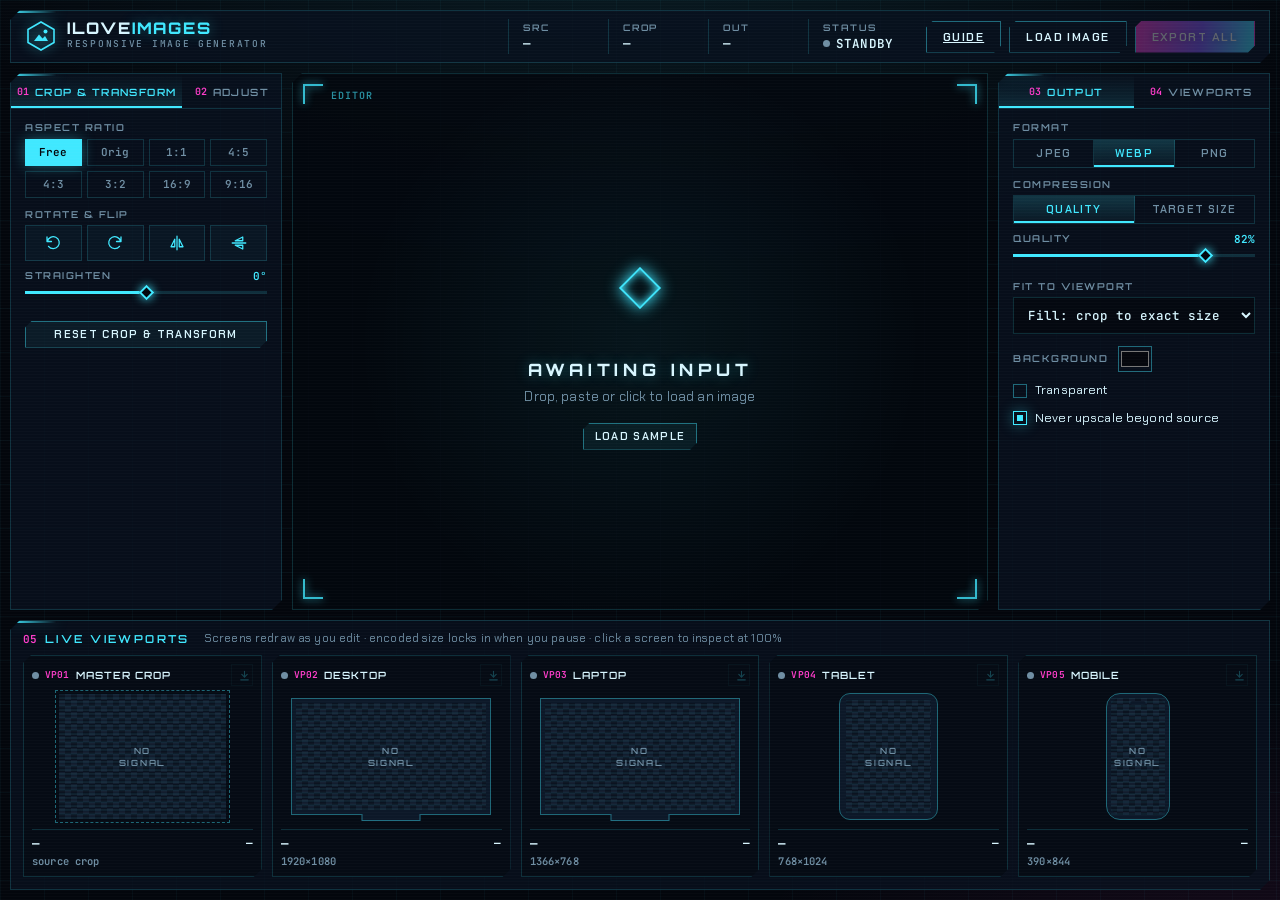
<file: responsive-image-generator/index.html>
<!doctype html>
<html lang="en">
<head>
  <meta charset="utf-8">
  <meta name="viewport" content="width=device-width, initial-scale=1">
  <title>Responsive Image Generator for Desktop &amp; Mobile | iLoveImages</title>
  <meta name="description" content="Generate responsive image sizes for desktop, laptop, tablet and mobile from one picture, preview each crop live and export them all in one ZIP.">
  <link rel="canonical" href="https://iloveimages.webappslab.com/responsive-image-generator/">
  <meta name="robots" content="index, follow, max-image-preview:large, max-snippet:-1">
  <meta name="theme-color" content="#03060c">
  <meta name="color-scheme" content="dark">
  <meta name="application-name" content="iLoveImages">
  <meta name="apple-mobile-web-app-title" content="iLoveImages">
  <meta name="format-detection" content="telephone=no">

  <!-- Icons & PWA manifest -->
  <link rel="icon" href="/favicon.ico" sizes="48x48">
  <link rel="icon" href="/favicon.svg" type="image/svg+xml">
  <link rel="apple-touch-icon" href="/apple-touch-icon.png">
  <link rel="manifest" href="/site.webmanifest">

  <!-- Open Graph / social previews -->
  <meta property="og:type" content="website">
  <meta property="og:site_name" content="iLoveImages">
  <meta property="og:locale" content="en_US">
  <meta property="og:url" content="https://iloveimages.webappslab.com/responsive-image-generator/">
  <meta property="og:title" content="Responsive Image Generator for Desktop &amp; Mobile | iLoveImages">
  <meta property="og:description" content="Generate responsive image sizes for desktop, laptop, tablet and mobile from one picture, preview each crop live and export them all in one ZIP.">
  <meta property="og:image" content="https://iloveimages.webappslab.com/og-image.png">
  <meta property="og:image:width" content="1200">
  <meta property="og:image:height" content="630">
  <meta property="og:image:type" content="image/png">
  <meta property="og:image:alt" content="iLoveImages editor showing one image cropped and resized live for desktop, tablet, phone and social media">
  <meta name="twitter:card" content="summary_large_image">
  <meta name="twitter:title" content="Responsive Image Generator for Desktop &amp; Mobile | iLoveImages">
  <meta name="twitter:description" content="Generate responsive image sizes for desktop, laptop, tablet and mobile from one picture, preview each crop live and export them all in one ZIP.">
  <meta name="twitter:image" content="https://iloveimages.webappslab.com/og-image.png">

  <script type="application/ld+json">
{
  "@context": "https://schema.org",
  "@graph": [
    {
      "@type": "WebApplication",
      "@id": "https://iloveimages.webappslab.com/responsive-image-generator/#app",
      "name": "Responsive image generator",
      "url": "https://iloveimages.webappslab.com/responsive-image-generator/",
      "description": "Generate responsive image sizes for desktop, laptop, tablet and mobile from one picture, preview each crop live and export them all in one ZIP.",
      "applicationCategory": "MultimediaApplication",
      "applicationSubCategory": "Image editor",
      "operatingSystem": "Any",
      "browserRequirements": "Requires JavaScript and a modern web browser",
      "isAccessibleForFree": true,
      "inLanguage": "en",
      "image": "https://iloveimages.webappslab.com/og-image.png",
      "screenshot": "https://iloveimages.webappslab.com/og-image.png",
      "offers": {
        "@type": "Offer",
        "price": "0",
        "priceCurrency": "USD"
      },
      "featureList": [
        "Crop with aspect-ratio lock",
        "Rotate, flip and straighten",
        "Brightness, contrast, saturation, hue and filters",
        "Resize to many screen and social media sizes at once",
        "Compress to a target file size in KB",
        "Export JPEG, WebP, PNG and AVIF",
        "Batch download as ZIP",
        "Runs locally in the browser, no uploads"
      ],
      "publisher": {
        "@id": "https://iloveimages.webappslab.com/#org"
      }
    },
    {
      "@type": "FAQPage",
      "@id": "https://iloveimages.webappslab.com/responsive-image-generator/#faq",
      "mainEntity": [
        {
          "@type": "Question",
          "name": "What image sizes do I need for a responsive website?",
          "acceptedAnswer": {
            "@type": "Answer",
            "text": "A common set is 1920, 1366, 768 and 390 pixels wide, covering desktop, laptop, tablet and mobile screens. Add 2× versions for high-density displays where it matters."
          }
        },
        {
          "@type": "Question",
          "name": "Is iLoveImages free?",
          "acceptedAnswer": {
            "@type": "Answer",
            "text": "Yes. Every feature is free with no sign-up, no watermark and no limit on the number of images."
          }
        },
        {
          "@type": "Question",
          "name": "Are my images uploaded to a server?",
          "acceptedAnswer": {
            "@type": "Answer",
            "text": "No. Cropping, editing, resizing and compression all happen on your device using your browser. Your photos never leave your computer or phone, so the tool is private and works even on slow connections once the page has loaded."
          }
        },
        {
          "@type": "Question",
          "name": "Which image formats are supported?",
          "acceptedAnswer": {
            "@type": "Answer",
            "text": "You can open JPG, PNG, WebP, GIF, BMP, AVIF and HEIC (where your browser supports it). You can export to JPEG, WebP and PNG, and to AVIF in browsers that can encode it."
          }
        },
        {
          "@type": "Question",
          "name": "How do I make an image smaller in KB?",
          "acceptedAnswer": {
            "@type": "Answer",
            "text": "Switch Compression to \"Target size\" and enter the maximum file size in KB. The tool finds the highest quality that fits under your limit for every size, and can shrink the dimensions if quality alone is not enough."
          }
        },
        {
          "@type": "Question",
          "name": "Can I resize one image to many sizes at once?",
          "acceptedAnswer": {
            "@type": "Answer",
            "text": "Yes. Turn on any built-in viewports (desktop, tablet, mobile, Instagram, YouTube and more) or add your own width and height, then download each file or all of them as a ZIP."
          }
        },
        {
          "@type": "Question",
          "name": "Will resizing reduce image quality?",
          "acceptedAnswer": {
            "@type": "Answer",
            "text": "Downscaling uses multi-step, high-quality resampling to keep edges sharp, and the \"Never upscale\" option stops small images from being stretched and blurred. You can inspect every output at 100% before downloading."
          }
        }
      ]
    },
    {
      "@type": "Organization",
      "@id": "https://iloveimages.webappslab.com/#org",
      "name": "iLoveImages",
      "url": "https://iloveimages.webappslab.com/",
      "logo": "https://iloveimages.webappslab.com/icon-512.png"
    },
    {
      "@type": "BreadcrumbList",
      "itemListElement": [
        {
          "@type": "ListItem",
          "position": 1,
          "name": "iLoveImages",
          "item": "https://iloveimages.webappslab.com/"
        },
        {
          "@type": "ListItem",
          "position": 2,
          "name": "Responsive image generator",
          "item": "https://iloveimages.webappslab.com/responsive-image-generator/"
        }
      ]
    }
  ]
}
  </script>
  <link rel="preconnect" href="https://fonts.googleapis.com">
  <link rel="preconnect" href="https://fonts.gstatic.com" crossorigin>
  <!-- Fonts load without blocking first paint -->
  <link rel="preload" as="style" href="https://fonts.googleapis.com/css2?family=Chakra+Petch:wght@400;500;600;700&family=JetBrains+Mono:wght@400;600&family=Orbitron:wght@600;800&display=swap">
  <link rel="stylesheet" href="https://fonts.googleapis.com/css2?family=Chakra+Petch:wght@400;500;600;700&family=JetBrains+Mono:wght@400;600&family=Orbitron:wght@600;800&display=swap" media="print" onload="this.media='all'">
  <noscript><link rel="stylesheet" href="https://fonts.googleapis.com/css2?family=Chakra+Petch:wght@400;500;600;700&family=JetBrains+Mono:wght@400;600&family=Orbitron:wght@600;800&display=swap"></noscript>
  <link rel="stylesheet" href="/styles.css">
</head>
<body data-config="{&quot;enabled&quot;:[&quot;master&quot;,&quot;desktop&quot;,&quot;laptop&quot;,&quot;tablet&quot;,&quot;mobile&quot;],&quot;format&quot;:&quot;image/webp&quot;,&quot;fit&quot;:&quot;cover&quot;}">
  <div class="app">
    <!-- ============ HUD top bar ============ -->
    <header class="hud">
      <a class="logo" href="/" aria-label="iLoveImages home">
        <svg viewBox="0 0 32 32" aria-hidden="true"><path d="M16 2 29 9.5v13L16 30 3 22.5v-13z" fill="none" stroke="currentColor" stroke-width="1.6"/><path d="M9 21l5-6.5 3.5 4 2.5-2.5 3 5z" fill="currentColor"/><circle cx="20.5" cy="11.5" r="2" fill="currentColor"/></svg>
        <div>
          <div class="logo-name">ILOVE<span>IMAGES</span></div>
          <h1 class="logo-sub">Responsive image generator</h1>
        </div>
      </a>
      <dl class="readouts">
        <div><dt>SRC</dt><dd id="ro-src">—</dd></div>
        <div><dt>CROP</dt><dd id="ro-crop">—</dd></div>
        <div><dt>OUT</dt><dd id="ro-out">—</dd></div>
        <div><dt>STATUS</dt><dd><span class="led" id="status-led"></span><span id="ro-status">STANDBY</span></dd></div>
      </dl>
      <div class="hud-actions">
        <a class="btn ghost" href="#guide" id="guide-toggle" aria-controls="guide">Guide</a>
        <label class="btn ghost" for="file-input">Load image</label>
        <input type="file" id="file-input" accept="image/*" hidden>
        <button type="button" class="btn primary" id="download-all" disabled>Export all</button>
      </div>
    </header>

    <!-- ============ Left rail: editing tools ============ -->
    <aside class="rail rail-left module" aria-label="Editing tools">
      <div class="tabs" role="tablist">
        <button type="button" role="tab" data-tab="t-crop" aria-selected="true"><i>01</i>Crop &amp; transform</button>
        <button type="button" role="tab" data-tab="t-adjust" aria-selected="false"><i>02</i>Adjust</button>
      </div>

      <div class="tab-panel" id="t-crop" role="tabpanel">
        <span class="field-label">Aspect ratio</span>
        <div class="chips" id="aspect-chips">
          <button type="button" data-aspect="free">Free</button>
          <button type="button" data-aspect="orig">Orig</button>
          <button type="button" data-aspect="1">1:1</button>
          <button type="button" data-aspect="0.8">4:5</button>
          <button type="button" data-aspect="1.3333">4:3</button>
          <button type="button" data-aspect="1.5">3:2</button>
          <button type="button" data-aspect="1.7778">16:9</button>
          <button type="button" data-aspect="0.5625">9:16</button>
        </div>
        <span class="field-label">Rotate &amp; flip</span>
        <div class="tool-row">
          <button type="button" class="icon-btn" id="rot-left" title="Rotate left" aria-label="Rotate left">
            <svg viewBox="0 0 24 24"><path d="M4 4v6h6M4.5 10A8 8 0 1 1 6 16.5"/></svg></button>
          <button type="button" class="icon-btn" id="rot-right" title="Rotate right" aria-label="Rotate right">
            <svg viewBox="0 0 24 24"><path d="M20 4v6h-6M19.5 10A8 8 0 1 0 18 16.5"/></svg></button>
          <button type="button" class="icon-btn" id="flip-h" title="Flip horizontal" aria-label="Flip horizontal">
            <svg viewBox="0 0 24 24"><path d="M12 3v18M9 7 4 17h5zM15 7l5 10h-5z"/></svg></button>
          <button type="button" class="icon-btn" id="flip-v" title="Flip vertical" aria-label="Flip vertical">
            <svg viewBox="0 0 24 24"><path d="M3 12h18M7 9 17 4v5zM7 15l10 5v-5z"/></svg></button>
        </div>
        <div class="slider" data-key="straighten">
          <label>Straighten <output></output></label>
          <input type="range" min="-45" max="45" step="0.5" value="0" aria-label="Straighten angle in degrees">
        </div>
        <button type="button" class="btn small wide" id="crop-reset">Reset crop &amp; transform</button>
      </div>

      <div class="tab-panel" id="t-adjust" role="tabpanel" hidden>
        <span class="field-label">Looks</span>
        <div class="chips" id="look-chips"></div>
        <p class="note" id="filter-note" hidden>Your browser can't apply colour filters on canvas. Vignette still works.</p>
        <div id="adjust-sliders"></div>
        <button type="button" class="btn small wide" id="adjust-reset">Reset adjustments</button>
      </div>
    </aside>

    <!-- ============ Stage: the editable image ============ -->
    <main class="stage" id="stage">
      <div class="stage-hud tl" id="stage-tl">EDITOR</div>
      <div class="stage-hud tr" id="stage-tr"></div>
      <div class="stage-hud bl" id="stage-bl"></div>
      <div class="stage-hud br"><button type="button" class="link" id="reset-all" hidden>Reset all edits</button></div>
      <span class="corner c1"></span><span class="corner c2"></span><span class="corner c3"></span><span class="corner c4"></span>

      <div class="canvas-box" id="canvas-box" hidden>
        <canvas id="stage-canvas"></canvas>
        <div class="crop-layer" id="crop-layer">
          <div class="crop-box" id="crop-box">
            <div class="thirds"></div>
            <span class="h" data-h="nw"></span><span class="h" data-h="n"></span><span class="h" data-h="ne"></span>
            <span class="h" data-h="e"></span><span class="h" data-h="se"></span><span class="h" data-h="s"></span>
            <span class="h" data-h="sw"></span><span class="h" data-h="w"></span>
            <span class="crop-tag" id="crop-tag"></span>
          </div>
        </div>
      </div>

      <label class="intake" id="intake" for="file-input">
        <span class="rings"><i></i><i></i><i></i></span>
        <span class="intake-title">Awaiting input</span>
        <span class="intake-sub">Drop, paste or click to load an image</span>
        <button type="button" class="btn small" id="sample-btn">Load sample</button>
      </label>
    </main>

    <!-- ============ Right rail: output settings ============ -->
    <aside class="rail rail-right module" aria-label="Export settings">
      <div class="tabs" role="tablist">
        <button type="button" role="tab" data-tab="t-output" aria-selected="true"><i>03</i>Output</button>
        <button type="button" role="tab" data-tab="t-vps" aria-selected="false"><i>04</i>Viewports</button>
      </div>

      <div class="tab-panel" id="t-output" role="tabpanel">
        <span class="field-label">Format</span>
        <div class="seg" id="format-seg" role="radiogroup" aria-label="Format"></div>

        <span class="field-label">Compression</span>
        <div class="seg" role="radiogroup" aria-label="Compression mode">
          <button type="button" data-mode="quality" role="radio">Quality</button>
          <button type="button" data-mode="target" role="radio">Target size</button>
        </div>

        <div class="slider" id="quality-field">
          <label>Quality <output id="quality-out"></output></label>
          <input type="range" id="quality" min="5" max="100" step="1" aria-label="Output quality">
        </div>
        <p class="note" id="png-note" hidden>PNG is lossless. Quality has no effect.</p>

        <div id="target-field" hidden>
          <label class="field-label" for="target-kb">Max size per file</label>
          <div class="unit-input"><input type="number" id="target-kb" min="5" step="5" inputmode="numeric"><span>KB</span></div>
          <label class="check"><input type="checkbox" id="allow-downscale"><span></span>Shrink dimensions if needed</label>
        </div>

        <label class="field-label" for="fit">Fit to viewport</label>
        <select id="fit">
          <option value="cover">Fill: crop to exact size</option>
          <option value="contain">Fit inside: keep ratio</option>
          <option value="pad">Pad: exact size + background</option>
          <option value="stretch">Stretch: exact size</option>
        </select>

        <div class="bg-row">
          <span class="field-label">Background</span>
          <input type="color" id="bg" aria-label="Background colour">
          <label class="check"><input type="checkbox" id="transparent"><span></span>Transparent</label>
        </div>
        <label class="check"><input type="checkbox" id="no-upscale"><span></span>Never upscale beyond source</label>
      </div>

      <div class="tab-panel" id="t-vps" role="tabpanel" hidden>
        <div id="vp-toggles"></div>
        <form class="custom-form" id="custom-form">
          <input type="text" id="custom-name" placeholder="Name" maxlength="20" aria-label="Viewport name">
          <input type="number" id="custom-w" placeholder="W" min="1" max="10000" required aria-label="Width">
          <input type="number" id="custom-h" placeholder="H" min="1" max="10000" required aria-label="Height">
          <button type="submit" class="btn small" aria-label="Add viewport">+</button>
        </form>
      </div>
    </aside>

    <!-- ============ Viewport deck: live outputs ============ -->
    <section class="deck" aria-label="Live viewport previews">
      <div class="deck-head">
        <h2><i>05</i>Live viewports</h2>
        <span class="deck-sub" id="deck-sub">Screens redraw as you edit · encoded size locks in when you pause · click a screen to inspect at 100%</span>
      </div>
      <div class="deck-track" id="deck"></div>
    </section>
  </div>

  <!-- ============ Guide: indexable help content ============ -->
  <section class="guide" id="guide" aria-labelledby="guide-title">
    <div class="guide-head">
      <span class="guide-kicker"><i>//</i>Guide</span>
      <button type="button" class="btn small" id="guide-close">Close</button>
    </div>
    <article>
      <nav class="crumbs" aria-label="Breadcrumb"><a href="/">iLoveImages</a> <span aria-hidden="true">/</span> <span aria-current="page">Responsive image generator</span></nav>
      <h2 id="guide-title">Responsive image generator: free, private and in your browser</h2>
      <p>Serving one huge image to every device slows your site down. Generate a correctly sized file for each breakpoint (1920 px desktop, 1366 px laptop, 768 px tablet and 390 px mobile) and see how each crop looks before you export.</p>
      <p>Use the files with srcset or the picture element so every visitor downloads only the size their screen needs.</p>

      <h2>How to generate responsive images</h2>
      <ol>
        <li>Load your hero or banner image.</li>
        <li>Position the crop so the subject stays visible on wide and tall screens.</li>
        <li>Pick &quot;Fill&quot; to crop each breakpoint exactly, or &quot;Fit inside&quot; to keep the full image.</li>
        <li>Choose WebP or JPEG and a quality.</li>
        <li>Export all sizes as a ZIP and reference them in srcset.</li>
      </ol>

      <h2>Features</h2>
      <ul>
        <li><strong>Live multi-size preview:</strong> every viewport redraws as you crop and edit, then shows the real encoded file size.</li>
        <li><strong>Crop &amp; transform:</strong> aspect-ratio lock, rotate, flip and straighten.</li>
        <li><strong>Adjust:</strong> brightness, contrast, saturation, hue, mono, sepia, blur, vignette and one-click looks.</li>
        <li><strong>Compression:</strong> pick a quality, or a maximum size in KB and let the tool find the best quality.</li>
        <li><strong>Formats:</strong> JPEG, WebP, PNG and AVIF (where supported), with transparent backgrounds.</li>
        <li><strong>Private:</strong> no uploads, no account, no watermark.</li>
      </ul>

      <h2>Built-in image sizes</h2>
      <table>
        <thead><tr><th scope="col">Viewport</th><th scope="col">Pixels</th><th scope="col">Best for</th></tr></thead>
        <tbody>
          <tr><td>Desktop</td><td>1920 × 1080</td><td>Full HD screens, hero banners, wallpapers</td></tr>
          <tr><td>Laptop</td><td>1366 × 768</td><td>Common laptop screens</td></tr>
          <tr><td>Tablet</td><td>768 × 1024</td><td>iPad and tablets in portrait</td></tr>
          <tr><td>Mobile</td><td>390 × 844</td><td>Modern phone screens</td></tr>
          <tr><td>Instagram post</td><td>1080 × 1080</td><td>Square feed posts (1:1)</td></tr>
          <tr><td>Instagram portrait</td><td>1080 × 1350</td><td>Portrait feed posts (4:5)</td></tr>
          <tr><td>Story / Reel</td><td>1080 × 1920</td><td>Instagram, Facebook and WhatsApp stories, Reels, Shorts, TikTok (9:16)</td></tr>
          <tr><td>Link preview</td><td>1200 × 630</td><td>Open Graph images for Facebook, LinkedIn, X and Slack</td></tr>
          <tr><td>YouTube thumbnail</td><td>1280 × 720</td><td>Video thumbnails (16:9)</td></tr>
          <tr><td>Thumbnail</td><td>300 × 300</td><td>Product grids and avatars</td></tr>
          <tr><td>App icon</td><td>512 × 512</td><td>PWA and store icons</td></tr>
        </tbody>
      </table>
      <p>Need something else? Add any custom width and height in the Viewports tab.</p>

      <h2>Frequently asked questions</h2>
      <details>
        <summary>What image sizes do I need for a responsive website?</summary>
        <p>A common set is 1920, 1366, 768 and 390 pixels wide, covering desktop, laptop, tablet and mobile screens. Add 2× versions for high-density displays where it matters.</p>
      </details>
      <details>
        <summary>Is iLoveImages free?</summary>
        <p>Yes. Every feature is free with no sign-up, no watermark and no limit on the number of images.</p>
      </details>
      <details>
        <summary>Are my images uploaded to a server?</summary>
        <p>No. Cropping, editing, resizing and compression all happen on your device using your browser. Your photos never leave your computer or phone, so the tool is private and works even on slow connections once the page has loaded.</p>
      </details>
      <details>
        <summary>Which image formats are supported?</summary>
        <p>You can open JPG, PNG, WebP, GIF, BMP, AVIF and HEIC (where your browser supports it). You can export to JPEG, WebP and PNG, and to AVIF in browsers that can encode it.</p>
      </details>
      <details>
        <summary>How do I make an image smaller in KB?</summary>
        <p>Switch Compression to &quot;Target size&quot; and enter the maximum file size in KB. The tool finds the highest quality that fits under your limit for every size, and can shrink the dimensions if quality alone is not enough.</p>
      </details>
      <details>
        <summary>Can I resize one image to many sizes at once?</summary>
        <p>Yes. Turn on any built-in viewports (desktop, tablet, mobile, Instagram, YouTube and more) or add your own width and height, then download each file or all of them as a ZIP.</p>
      </details>
      <details>
        <summary>Will resizing reduce image quality?</summary>
        <p>Downscaling uses multi-step, high-quality resampling to keep edges sharp, and the &quot;Never upscale&quot; option stops small images from being stretched and blurred. You can inspect every output at 100% before downloading.</p>
      </details>

      <h2>More free image tools</h2>
      <nav aria-label="Image tools">
        <ul class="tool-links">
          <li><a href="/">Image resizer, cropper &amp; compressor</a></li>
          <li><a href="/resize-image-for-instagram/">Resize image for Instagram</a></li>
          <li><a href="/resize-image-for-youtube-thumbnail/">YouTube thumbnail resizer</a></li>
          <li><a href="/compress-image-to-100kb/">Compress image to 100 KB</a></li>
          <li><a href="/compress-image-to-50kb/">Compress image to 50 KB</a></li>
          <li><a href="/crop-image/">Crop image online</a></li>
          <li><a href="/convert-image-to-webp/">Convert image to WebP</a></li>
        </ul>
      </nav>
    </article>
    <footer class="guide-foot">© 2026 iLoveImages · Images are processed on your device and never uploaded.</footer>
  </section>

  <noscript>
    <p class="noscript">iLoveImages runs entirely in your browser and needs JavaScript to resize, crop and compress images. Please enable JavaScript and reload the page.</p>
  </noscript>

  <dialog id="lightbox">
    <div class="lb-head"><span id="lb-title"></span><button type="button" class="btn small" id="lb-close">Close</button></div>
    <div class="lb-body checker"><img id="lb-img" alt=""></div>
  </dialog>

  <script type="module" src="/app.js"></script>
</body>
</html>
</file>
<file: styles.css>
/* =====================================================================
   iLoveImages Forge: sci-fi HUD theme. Single-screen, no scrollbars.
   ===================================================================== */
:root {
  --void: #03060c;
  --panel: rgba(8, 17, 30, 0.8);
  --panel-solid: #08111e;
  --line: rgba(64, 232, 255, 0.16);
  --line-strong: rgba(64, 232, 255, 0.42);
  --cyan: #40e8ff;
  --cyan-dim: rgba(64, 232, 255, 0.6);
  --magenta: #ff3dcb;
  --amber: #ffb547;
  --green: #45ffaa;
  --red: #ff5470;
  --text: #d8f6ff;
  --muted: #6f8ea3;
  --glow: 0 0 14px rgba(64, 232, 255, 0.35);
  --font-ui: "Chakra Petch", system-ui, sans-serif;
  --font-display: "Orbitron", "Chakra Petch", sans-serif;
  --font-mono: "JetBrains Mono", ui-monospace, monospace;
  --cut: 10px;
  --deck-h: clamp(200px, 30vh, 290px);
  color-scheme: dark;
}

* { box-sizing: border-box; }
[hidden] { display: none !important; }

html, body { margin: 0; height: 100%; }
body {
  background:
    radial-gradient(1200px 600px at 50% -10%, rgba(64, 232, 255, 0.10), transparent 60%),
    radial-gradient(900px 500px at 100% 110%, rgba(255, 61, 203, 0.08), transparent 60%),
    linear-gradient(rgba(64, 232, 255, 0.035) 1px, transparent 1px) 0 0 / 44px 44px,
    linear-gradient(90deg, rgba(64, 232, 255, 0.035) 1px, transparent 1px) 0 0 / 44px 44px,
    var(--void);
  color: var(--text);
  font: 14px/1.4 var(--font-ui);
  letter-spacing: 0.01em;
  -webkit-font-smoothing: antialiased;
}
/* faint CRT scanlines */
body::after {
  content: "";
  position: fixed; inset: 0;
  pointer-events: none;
  background: repeating-linear-gradient(0deg, rgba(255, 255, 255, 0.018) 0 1px, transparent 1px 3px);
  z-index: 100;
}

/* ---------------------------------------------------------------------
   Layout: everything fits one screen, nothing scrolls
   --------------------------------------------------------------------- */
.app {
  display: grid;
  grid-template-columns: 272px minmax(0, 1fr) 272px;
  grid-template-rows: auto minmax(0, 1fr) var(--deck-h);
  grid-template-areas:
    "hud  hud   hud"
    "left stage right"
    "deck deck  deck";
  gap: 10px;
  padding: 10px;
  height: 100vh;
  height: 100dvh;
  overflow: hidden;
}
body { overflow: hidden; }
.hud { grid-area: hud; }
.rail-left { grid-area: left; }
.stage { grid-area: stage; }
.rail-right { grid-area: right; }
.deck { grid-area: deck; }

/* Small screens can't hold every panel at once; stack and let the page flow. */
@media (max-width: 1000px), (max-height: 600px) {
  body { overflow: auto; }
  .app {
    height: auto;
    overflow: visible;
    grid-template-columns: minmax(0, 1fr) minmax(0, 1fr);
    grid-template-rows: auto 58vh auto auto;
    grid-template-areas: "hud hud" "stage stage" "deck deck" "left right";
  }
}
@media (max-width: 1000px), (max-height: 600px) {
  .app { grid-template-rows: auto 58vh auto auto; }
}
@media (max-width: 640px) {
  .app {
    grid-template-columns: minmax(0, 1fr);
    grid-template-rows: auto 52vh auto auto auto;
    grid-template-areas: "hud" "stage" "deck" "left" "right";
    padding: 8px; gap: 8px;
  }
}

/* ---------------------------------------------------------------------
   Shared HUD surfaces: angled corners + accent bar
   --------------------------------------------------------------------- */
.hud, .module, .stage, .deck, .vp-card {
  position: relative;
  background: var(--panel);
  border: 1px solid var(--line);
  clip-path: polygon(var(--cut) 0, 100% 0, 100% calc(100% - var(--cut)), calc(100% - var(--cut)) 100%, 0 100%, 0 var(--cut));
}
.module::before, .deck::before, .hud::before {
  content: "";
  position: absolute; top: 0; left: 0;
  width: 46px; height: 2px;
  background: linear-gradient(90deg, var(--cyan), transparent);
  box-shadow: var(--glow);
}

h2 {
  display: flex;
  align-items: center;
  gap: 8px;
  margin: 0;
  font: 600 11px/1 var(--font-display);
  letter-spacing: 0.22em;
  text-transform: uppercase;
  color: var(--cyan);
}
h2 i, .tabs i {
  font-style: normal;
  font-family: var(--font-mono);
  color: var(--magenta);
  letter-spacing: 0;
}

/* ---------------------------------------------------------------------
   HUD bar
   --------------------------------------------------------------------- */
.hud {
  display: flex;
  align-items: center;
  gap: 18px;
  padding: 8px 14px;
  flex-wrap: wrap;
}
.logo { display: flex; align-items: center; gap: 10px; color: var(--cyan); text-decoration: none; }
.logo svg { width: 32px; height: 32px; filter: drop-shadow(0 0 6px rgba(64, 232, 255, 0.6)); }
.logo-name { font: 800 16px/1 var(--font-display); letter-spacing: 0.12em; color: var(--text); }
.logo-name span { color: var(--cyan); text-shadow: var(--glow); }
.logo-sub { margin: 0; font: 500 9.5px/1.7 var(--font-mono); color: var(--muted); letter-spacing: 0.18em; text-transform: uppercase; }

.readouts { display: flex; margin: 0 0 0 auto; flex-wrap: wrap; }
.readouts > div { padding: 2px 14px; border-left: 1px solid var(--line); min-width: 100px; }
.readouts dt { font: 600 9px/1.5 var(--font-display); letter-spacing: 0.2em; color: var(--muted); }
.readouts dd { margin: 0; font: 600 12.5px/1.4 var(--font-mono); white-space: nowrap; display: flex; align-items: center; gap: 6px; }
.hud-actions { display: flex; gap: 8px; }
@media (max-width: 640px) {
  .readouts { margin: 0; width: 100%; }
  .readouts > div { min-width: 0; flex: 1 1 40%; }
  .hud-actions { width: 100%; }
  .hud-actions .btn { flex: 1; }
}

.led { display: inline-block; width: 7px; height: 7px; border-radius: 50%; background: var(--muted); flex: none; }
.led.live { background: var(--amber); box-shadow: 0 0 8px var(--amber); animation: pulse 0.8s ease-in-out infinite; }
.led.ok { background: var(--green); box-shadow: 0 0 8px var(--green); }
.led.err { background: var(--red); box-shadow: 0 0 8px var(--red); }
@keyframes pulse { 50% { opacity: 0.35; } }

/* ---------------------------------------------------------------------
   Rails (tabbed so they never need to scroll)
   --------------------------------------------------------------------- */
.rail { padding: 0 14px 14px; min-width: 0; min-height: 0; overflow: hidden; display: flex; flex-direction: column; }

.tabs { display: flex; margin: 0 -14px 12px; border-bottom: 1px solid var(--line); }
.tabs button {
  flex: 1;
  padding: 13px 6px 11px;
  border: 0;
  background: transparent;
  color: var(--muted);
  font: 600 10px/1 var(--font-display);
  letter-spacing: 0.14em;
  text-transform: uppercase;
  cursor: pointer;
  display: flex; align-items: center; justify-content: center; gap: 6px;
  white-space: nowrap;
}
.tabs button:hover { color: var(--text); }
.tabs button[aria-selected="true"] {
  color: var(--cyan);
  background: linear-gradient(0deg, rgba(64, 232, 255, 0.12), transparent);
  box-shadow: inset 0 -2px 0 var(--cyan);
}

.field-label {
  display: block;
  margin: 12px 0 6px;
  font: 600 9.5px/1 var(--font-display);
  letter-spacing: 0.16em;
  text-transform: uppercase;
  color: var(--muted);
}
.tab-panel > .field-label:first-child { margin-top: 2px; }

.note {
  margin: 8px 0 0;
  padding: 6px 9px;
  border-left: 2px solid var(--amber);
  background: rgba(255, 181, 71, 0.07);
  color: #e9cf9f;
  font-size: 12px;
}

/* ---------------------------------------------------------------------
   Buttons
   --------------------------------------------------------------------- */
.btn {
  --c: 7px;
  display: inline-flex;
  align-items: center;
  justify-content: center;
  gap: 6px;
  padding: 9px 16px;
  border: 1px solid var(--line-strong);
  background: rgba(64, 232, 255, 0.06);
  color: var(--text);
  font: 600 12px/1 var(--font-ui);
  letter-spacing: 0.12em;
  text-transform: uppercase;
  cursor: pointer;
  clip-path: polygon(var(--c) 0, 100% 0, 100% calc(100% - var(--c)), calc(100% - var(--c)) 100%, 0 100%, 0 var(--c));
  transition: background 0.15s, box-shadow 0.15s, color 0.15s;
  white-space: nowrap;
  user-select: none;
}
.btn:hover:not(:disabled) { background: rgba(64, 232, 255, 0.16); color: #fff; box-shadow: inset 0 0 12px rgba(64, 232, 255, 0.25); }
.btn:disabled { opacity: 0.35; cursor: not-allowed; }
.btn.small { padding: 7px 11px; font-size: 11px; }
.btn.wide { width: 100%; margin-top: 14px; }
.btn.primary {
  border-color: transparent;
  background: linear-gradient(100deg, var(--magenta), #8b5cff 55%, var(--cyan));
  color: #fff;
  text-shadow: 0 0 6px rgba(0, 0, 0, 0.4);
}
.btn.primary:hover:not(:disabled) { filter: brightness(1.12); box-shadow: 0 0 18px rgba(255, 61, 203, 0.45); }
.btn.ghost { background: transparent; }

.link {
  border: 0; background: none; padding: 0;
  color: var(--magenta);
  font: 600 10px/1 var(--font-display);
  letter-spacing: 0.16em;
  text-transform: uppercase;
  cursor: pointer;
}
.link:hover { text-shadow: 0 0 8px var(--magenta); }

.chips { display: grid; grid-template-columns: repeat(4, 1fr); gap: 5px; }
.chips button {
  padding: 7px 2px;
  border: 1px solid var(--line);
  background: transparent;
  color: var(--muted);
  font: 600 11px/1 var(--font-mono);
  cursor: pointer;
  transition: all 0.12s;
  white-space: nowrap;
}
.chips button:hover { color: var(--text); border-color: var(--line-strong); }
.chips button[aria-pressed="true"] {
  color: var(--void);
  background: var(--cyan);
  border-color: var(--cyan);
  box-shadow: var(--glow);
}

.tool-row { display: grid; grid-template-columns: repeat(4, 1fr); gap: 5px; }
.icon-btn {
  display: grid; place-items: center;
  height: 36px;
  border: 1px solid var(--line);
  background: rgba(64, 232, 255, 0.04);
  color: var(--cyan);
  cursor: pointer;
  transition: all 0.12s;
}
.icon-btn svg { width: 18px; height: 18px; fill: none; stroke: currentColor; stroke-width: 1.7; stroke-linecap: round; stroke-linejoin: round; }
.icon-btn:hover { background: rgba(64, 232, 255, 0.14); box-shadow: inset 0 0 10px rgba(64, 232, 255, 0.3); }
.icon-btn[aria-pressed="true"] { border-color: var(--magenta); color: var(--magenta); }

.seg { display: flex; border: 1px solid var(--line); }
.seg button {
  flex: 1;
  padding: 8px 4px;
  border: 0;
  border-right: 1px solid var(--line);
  background: transparent;
  color: var(--muted);
  font: 600 11px/1 var(--font-ui);
  letter-spacing: 0.1em;
  text-transform: uppercase;
  cursor: pointer;
}
.seg button:last-child { border-right: 0; }
.seg button:hover:not(:disabled) { color: var(--text); }
.seg button[aria-checked="true"] {
  color: var(--cyan);
  background: linear-gradient(180deg, rgba(64, 232, 255, 0.18), rgba(64, 232, 255, 0.04));
  box-shadow: inset 0 -2px 0 var(--cyan);
}
.seg button:disabled { opacity: 0.3; cursor: not-allowed; }

/* ---------------------------------------------------------------------
   Sliders
   --------------------------------------------------------------------- */
.slider { margin-top: 10px; }
.slider label {
  display: flex;
  justify-content: space-between;
  margin-bottom: 1px;
  font: 600 9.5px/1 var(--font-display);
  letter-spacing: 0.16em;
  text-transform: uppercase;
  color: var(--muted);
}
.slider output { font: 600 11px/1 var(--font-mono); color: var(--cyan); letter-spacing: 0; }
.slider.changed output { color: var(--magenta); }
#adjust-sliders { display: grid; grid-template-columns: 1fr 1fr; gap: 0 14px; margin-top: 4px; }
#adjust-sliders .slider { margin-top: 9px; min-width: 0; }
#adjust-sliders .slider label { letter-spacing: 0.08em; gap: 4px; }

input[type="range"] {
  --p: 50%;
  -webkit-appearance: none;
  appearance: none;
  width: 100%;
  height: 18px;
  background: transparent;
  cursor: pointer;
  margin: 0;
}
input[type="range"]::-webkit-slider-runnable-track {
  height: 3px;
  background: linear-gradient(90deg, var(--cyan) var(--p), rgba(64, 232, 255, 0.15) var(--p));
}
input[type="range"]::-moz-range-track { height: 3px; background: rgba(64, 232, 255, 0.15); }
input[type="range"]::-moz-range-progress { height: 3px; background: var(--cyan); }
input[type="range"]::-webkit-slider-thumb {
  -webkit-appearance: none;
  width: 11px; height: 11px;
  margin-top: -4px;
  background: var(--void);
  border: 2px solid var(--cyan);
  transform: rotate(45deg);
  box-shadow: 0 0 10px var(--cyan);
}
input[type="range"]::-moz-range-thumb {
  width: 8px; height: 8px;
  border-radius: 0;
  background: var(--void);
  border: 2px solid var(--cyan);
  transform: rotate(45deg);
  box-shadow: 0 0 10px var(--cyan);
}
input[type="range"]:disabled { opacity: 0.3; cursor: not-allowed; }

/* ---------------------------------------------------------------------
   Inputs
   --------------------------------------------------------------------- */
select, input[type="number"], input[type="text"] {
  width: 100%;
  padding: 8px 10px;
  border: 1px solid var(--line);
  border-radius: 0;
  background: rgba(3, 6, 12, 0.7);
  color: var(--text);
  font: 500 12.5px/1.2 var(--font-mono);
  outline: none;
}
select:focus, input:focus-visible { border-color: var(--cyan); box-shadow: var(--glow); }
select option { background: var(--panel-solid); }
.unit-input { display: flex; align-items: center; gap: 8px; }
.unit-input span { font: 600 11px var(--font-mono); color: var(--muted); }

input[type="color"] {
  width: 34px; height: 26px;
  padding: 0;
  border: 1px solid var(--line-strong);
  background: none;
  cursor: pointer;
}
input[type="color"]:disabled { opacity: 0.3; }
.bg-row { display: flex; align-items: center; gap: 10px; margin-top: 12px; flex-wrap: wrap; }
.bg-row .field-label { margin: 0; }
.bg-row .check { margin: 0; }

.check {
  display: flex;
  align-items: center;
  gap: 8px;
  margin-top: 10px;
  font-size: 12.5px;
  cursor: pointer;
}
.check input { position: absolute; opacity: 0; pointer-events: none; }
.check span { width: 14px; height: 14px; flex: none; border: 1px solid var(--line-strong); display: grid; place-items: center; }
.check input:checked + span { border-color: var(--cyan); box-shadow: var(--glow); }
.check input:checked + span::after { content: ""; width: 6px; height: 6px; background: var(--cyan); }
.check input:disabled + span { opacity: 0.35; }
.check input:focus-visible + span { outline: 1px solid var(--cyan); outline-offset: 2px; }

/* viewport toggles */
#vp-toggles { display: flex; flex-direction: column; gap: 1px; }
.vp-toggle {
  display: grid;
  grid-template-columns: 12px 1fr auto auto;
  align-items: center;
  gap: 8px;
  padding: 4px 6px;
  border: 1px solid transparent;
  cursor: pointer;
  font-size: 12.5px;
}
.vp-toggle:hover { border-color: var(--line); background: rgba(64, 232, 255, 0.04); }
.vp-toggle input { position: absolute; opacity: 0; pointer-events: none; }
.vp-toggle .box { width: 12px; height: 12px; border: 1px solid var(--line-strong); }
.vp-toggle input:checked ~ .box { background: var(--cyan); border-color: var(--cyan); box-shadow: var(--glow); }
.vp-toggle input:focus-visible ~ .box { outline: 1px solid var(--cyan); outline-offset: 2px; }
.vp-toggle small { font: 500 10.5px var(--font-mono); color: var(--muted); }
.vp-toggle .rm { border: 0; background: none; color: var(--red); cursor: pointer; font: 600 14px/1 var(--font-mono); padding: 0 2px; }
.vp-group-label { margin: 8px 0 2px; font: 600 9px/1 var(--font-display); letter-spacing: 0.2em; color: var(--magenta); opacity: 0.85; }
.vp-group-label:first-child { margin-top: 0; }

.custom-form { display: grid; grid-template-columns: 1.5fr 1fr 1fr auto; gap: 5px; margin-top: 10px; }
.custom-form input { padding: 7px 6px; font-size: 12px; min-width: 0; }

/* ---------------------------------------------------------------------
   Stage
   --------------------------------------------------------------------- */
.stage {
  display: grid;
  place-items: center;
  overflow: hidden;
  min-width: 0;
  min-height: 0;
  background:
    radial-gradient(circle at 50% 50%, rgba(64, 232, 255, 0.06), transparent 65%),
    rgba(3, 7, 14, 0.88);
}
.stage .corner {
  position: absolute;
  width: 20px; height: 20px;
  border: 2px solid var(--cyan);
  filter: drop-shadow(0 0 4px var(--cyan));
  pointer-events: none;
  opacity: 0.8;
}
.corner.c1 { top: 10px; left: 10px; border-right: 0; border-bottom: 0; }
.corner.c2 { top: 10px; right: 10px; border-left: 0; border-bottom: 0; }
.corner.c3 { bottom: 10px; left: 10px; border-right: 0; border-top: 0; }
.corner.c4 { bottom: 10px; right: 10px; border-left: 0; border-top: 0; }

.stage-hud {
  position: absolute;
  z-index: 3;
  font: 600 10px/1.5 var(--font-mono);
  letter-spacing: 0.1em;
  color: var(--cyan-dim);
  text-transform: uppercase;
  pointer-events: none;
  white-space: nowrap;
}
.stage-hud.tl { top: 14px; left: 38px; }
.stage-hud.tr { top: 14px; right: 38px; text-align: right; }
.stage-hud.bl { bottom: 14px; left: 38px; }
.stage-hud.br { bottom: 12px; right: 38px; pointer-events: auto; }

.stage:focus-visible { outline: 1px solid var(--cyan); outline-offset: -4px; }
.canvas-box { position: absolute; }
#stage-canvas { position: absolute; inset: 0; width: 100%; height: 100%; display: block; }

.crop-layer { position: absolute; inset: 0; touch-action: none; overflow: hidden; }
.crop-box {
  position: absolute;
  outline: 1px solid var(--cyan);
  box-shadow: 0 0 0 9999px rgba(2, 5, 12, 0.66), 0 0 16px rgba(64, 232, 255, 0.45);
  cursor: move;
}
.thirds {
  position: absolute; inset: 0;
  pointer-events: none;
  background-image:
    linear-gradient(90deg, rgba(64, 232, 255, 0.4) 1px, transparent 1px),
    linear-gradient(0deg, rgba(64, 232, 255, 0.4) 1px, transparent 1px);
  background-size: 33.333% 33.333%;
  background-position: -1px -1px;
  opacity: 0;
  transition: opacity 0.15s;
}
.crop-layer.dragging .thirds, .crop-box:hover .thirds { opacity: 1; }

.h {
  position: absolute;
  width: 14px; height: 14px;
  margin: -7px 0 0 -7px;
  background: var(--void);
  border: 2px solid var(--cyan);
  box-shadow: 0 0 8px var(--cyan);
  transform: rotate(45deg) scale(0.8);
}
.h::after { content: ""; position: absolute; inset: -10px; } /* larger touch target */
.h[data-h="nw"] { left: 0; top: 0; cursor: nwse-resize; }
.h[data-h="n"] { left: 50%; top: 0; cursor: ns-resize; }
.h[data-h="ne"] { left: 100%; top: 0; cursor: nesw-resize; }
.h[data-h="e"] { left: 100%; top: 50%; cursor: ew-resize; }
.h[data-h="se"] { left: 100%; top: 100%; cursor: nwse-resize; }
.h[data-h="s"] { left: 50%; top: 100%; cursor: ns-resize; }
.h[data-h="sw"] { left: 0; top: 100%; cursor: nesw-resize; }
.h[data-h="w"] { left: 0; top: 50%; cursor: ew-resize; }
.h[data-h="n"], .h[data-h="s"], .h[data-h="e"], .h[data-h="w"] { transform: rotate(45deg) scale(0.6); }

.crop-tag {
  position: absolute;
  left: 50%; top: 50%;
  transform: translate(-50%, -50%);
  padding: 2px 7px;
  background: rgba(3, 6, 12, 0.75);
  border: 1px solid var(--line-strong);
  color: var(--cyan);
  font: 600 10px/1.4 var(--font-mono);
  white-space: nowrap;
  pointer-events: none;
  opacity: 0;
  transition: opacity 0.15s;
}
.crop-layer.dragging .crop-tag { opacity: 1; }

/* empty-state intake */
.intake {
  display: flex;
  flex-direction: column;
  align-items: center;
  gap: 10px;
  padding: 30px;
  cursor: pointer;
  text-align: center;
}
.stage.dragging { box-shadow: inset 0 0 0 2px var(--magenta), inset 0 0 40px rgba(255, 61, 203, 0.25); }
.rings { position: relative; width: 110px; height: 110px; margin-bottom: 8px; }
.rings i {
  position: absolute; inset: 0;
  border: 1px solid var(--cyan);
  border-radius: 50%;
  opacity: 0;
  animation: ring 2.4s linear infinite;
}
.rings i:nth-child(2) { animation-delay: 0.8s; }
.rings i:nth-child(3) { animation-delay: 1.6s; }
.rings::after {
  content: "";
  position: absolute;
  inset: 40px;
  border: 2px solid var(--cyan);
  transform: rotate(45deg);
  box-shadow: 0 0 16px var(--cyan), inset 0 0 10px var(--cyan);
}
@keyframes ring { 0% { transform: scale(0.3); opacity: 0.9; } 100% { transform: scale(1.2); opacity: 0; } }
.intake-title { font: 800 17px/1 var(--font-display); letter-spacing: 0.28em; text-transform: uppercase; text-shadow: var(--glow); }
.intake-sub { color: var(--muted); font-size: 13px; margin-bottom: 6px; }

/* ---------------------------------------------------------------------
   Viewport deck: cards share the width, never scroll
   --------------------------------------------------------------------- */
.deck { display: flex; flex-direction: column; padding: 10px 12px 12px; min-width: 0; min-height: 0; overflow: hidden; }
.deck-head { display: flex; align-items: center; gap: 14px; margin-bottom: 8px; }
.deck-head h2 { flex: none; }
.deck-sub { font-size: 11.5px; color: var(--muted); white-space: nowrap; overflow: hidden; text-overflow: ellipsis; }

.deck-track {
  flex: 1;
  min-height: 0;
  display: flex;
  justify-content: center;
  gap: 10px;
  overflow: hidden;
}
.vp-card {
  --cut: 8px;
  flex: 1 1 0;
  min-width: 0;
  max-width: 250px;
  display: flex;
  flex-direction: column;
  padding: 8px;
  background: rgba(5, 11, 20, 0.92);
  transition: border-color 0.2s;
}
.vp-card:hover { border-color: var(--line-strong); }
.vp-head { display: flex; align-items: center; gap: 6px; margin-bottom: 6px; min-width: 0; }
.vp-id { font: 600 9.5px/1 var(--font-mono); color: var(--magenta); flex: none; }
.vp-name { flex: 1; min-width: 0; font: 600 10px/1.2 var(--font-display); letter-spacing: 0.1em; text-transform: uppercase; white-space: nowrap; overflow: hidden; text-overflow: ellipsis; }
.vp-dl {
  flex: none;
  display: grid; place-items: center;
  width: 22px; height: 22px;
  border: 1px solid var(--line);
  background: transparent;
  color: var(--cyan);
  cursor: pointer;
}
.vp-dl svg { width: 13px; height: 13px; fill: none; stroke: currentColor; stroke-width: 2; stroke-linecap: round; stroke-linejoin: round; }
.vp-dl:hover:not(:disabled) { background: var(--cyan); color: var(--void); box-shadow: var(--glow); }
.vp-dl:disabled { opacity: 0.25; cursor: not-allowed; }

.vp-slot {
  flex: 1;
  min-height: 0;
  display: grid;
  place-items: center;
  cursor: zoom-in;
  position: relative;
}
.vp-screen { position: relative; display: block; }
.vp-screen canvas { display: block; width: 100%; height: 100%; }
.vp-screen.empty canvas { opacity: 0; }
.vp-screen .nosignal {
  position: absolute; inset: 0;
  display: none;
  place-items: center;
  font: 600 8.5px/1.3 var(--font-display);
  letter-spacing: 0.2em;
  color: var(--muted);
  text-align: center;
  background: repeating-linear-gradient(0deg, rgba(64, 232, 255, 0.06) 0 2px, transparent 2px 4px);
}
.vp-screen.empty .nosignal { display: grid; }

/* device bezels */
.vp-screen.k-monitor { border: 4px solid #0c1828; outline: 1px solid var(--line-strong); }
.vp-screen.k-monitor::after {
  content: ""; position: absolute; left: 50%; bottom: -11px;
  width: 30%; height: 6px; transform: translateX(-50%);
  border: 1px solid var(--line-strong); border-top: 0;
  background: #0c1828;
}
.vp-screen.k-tablet { border: 6px solid #0c1828; border-radius: 10px; outline: 1px solid var(--line-strong); }
.vp-screen.k-tablet canvas { border-radius: 2px; }
.vp-screen.k-phone { border: 4px solid #0c1828; border-radius: 13px; outline: 1px solid var(--line-strong); }
.vp-screen.k-phone canvas { border-radius: 9px; }
.vp-screen.k-phone::before {
  content: ""; position: absolute; top: 3px; left: 50%; z-index: 1;
  width: 28%; height: 4px; transform: translateX(-50%);
  border-radius: 4px; background: #0c1828;
}
.vp-screen.k-frame { outline: 1px dashed var(--line-strong); outline-offset: 3px; }

.vp-stats {
  display: grid;
  grid-template-columns: 1fr auto;
  gap: 1px 6px;
  margin-top: 8px;
  padding-top: 6px;
  border-top: 1px solid var(--line);
  font: 600 11px/1.35 var(--font-mono);
}
.vp-stats > * { white-space: nowrap; overflow: hidden; text-overflow: ellipsis; min-width: 0; }
.vp-stats .size { color: var(--text); font-size: 12.5px; }
.vp-stats .delta { text-align: right; }
.vp-stats .dims, .vp-stats .q { color: var(--muted); font-size: 10.5px; }
.vp-stats .q { text-align: right; }
.vp-stats .good { color: var(--green); }
.vp-stats .bad { color: var(--amber); }
.vp-card.flagged .vp-stats .dims { color: var(--amber); }

.checker {
  background-color: #0b1320;
  background-image:
    linear-gradient(45deg, #121d2e 25%, transparent 25%), linear-gradient(-45deg, #121d2e 25%, transparent 25%),
    linear-gradient(45deg, transparent 75%, #121d2e 75%), linear-gradient(-45deg, transparent 75%, #121d2e 75%);
  background-size: 12px 12px;
  background-position: 0 0, 0 6px, 6px -6px, -6px 0;
}

/* ---------------------------------------------------------------------
   Lightbox (the one place panning a 100% image is allowed)
   --------------------------------------------------------------------- */
dialog#lightbox {
  width: min(96vw, 1500px);
  max-height: 92vh;
  padding: 0;
  border: 1px solid var(--line-strong);
  background: var(--panel-solid);
  color: var(--text);
  box-shadow: 0 0 40px rgba(64, 232, 255, 0.2);
}
dialog#lightbox::backdrop { background: rgba(1, 3, 8, 0.82); backdrop-filter: blur(3px); }
.lb-head { display: flex; justify-content: space-between; align-items: center; gap: 12px; padding: 10px 14px; border-bottom: 1px solid var(--line); font: 600 12px var(--font-mono); }
.lb-body { overflow: auto; max-height: calc(92vh - 52px); display: grid; place-items: center; scrollbar-width: none; }
.lb-body::-webkit-scrollbar { display: none; }
.lb-body img { display: block; max-width: 100%; max-height: calc(92vh - 52px); object-fit: contain; cursor: zoom-in; }
.lb-body img.actual { max-width: none; max-height: none; cursor: zoom-out; }

@media (prefers-reduced-motion: reduce) {
  *, *::before, *::after { animation: none !important; transition: none !important; }
}

/* Small screens: the deck wraps into a grid instead of squeezing cards. */
@media (max-width: 1000px), (max-height: 600px) {
  .deck-track { flex-wrap: wrap; }
  .vp-card { flex: 0 0 calc(25% - 7.5px); max-width: none; height: 240px; }
  .deck-sub { white-space: normal; }
}
@media (max-width: 640px) {
  .vp-card { flex-basis: calc(50% - 5px); height: 230px; }
  .deck-head { flex-wrap: wrap; row-gap: 4px; }
}

/* ---------------------------------------------------------------------
   Guide: slide-over drawer on desktop, normal page section on small screens
   --------------------------------------------------------------------- */
.guide {
  position: fixed;
  z-index: 60;
  top: 10px; right: 10px; bottom: 10px;
  width: min(560px, calc(100vw - 20px));
  display: flex;
  flex-direction: column;
  background: rgba(5, 11, 20, 0.97);
  border: 1px solid var(--line-strong);
  box-shadow: 0 0 40px rgba(64, 232, 255, 0.18);
  transform: translateX(calc(100% + 20px));
  visibility: hidden;
  transition: transform 0.25s ease, visibility 0s linear 0.25s;
}
.guide.open { transform: none; visibility: visible; transition: transform 0.25s ease; }
.guide-head {
  display: flex; align-items: center; justify-content: space-between;
  padding: 10px 14px;
  border-bottom: 1px solid var(--line);
}
.guide-kicker { font: 600 11px/1 var(--font-display); letter-spacing: 0.22em; text-transform: uppercase; color: var(--cyan); }
.guide-kicker i { font-style: normal; color: var(--magenta); margin-right: 6px; }
.guide article {
  flex: 1;
  overflow-y: auto;
  padding: 6px 20px 20px;
  scrollbar-width: thin;
  scrollbar-color: var(--line-strong) transparent;
  font-size: 14.5px;
  line-height: 1.6;
  color: #b9d6e3;
}
.guide h2 {
  margin: 22px 0 10px;
  font-size: 12px;
  line-height: 1.5;
}
.guide h2:first-of-type { margin-top: 14px; }
.guide p { margin: 0 0 10px; }
.guide ol, .guide ul { margin: 0 0 10px; padding-left: 20px; }
.guide li { margin: 4px 0; }
.guide li::marker { color: var(--cyan); font-family: var(--font-mono); }
.guide strong { color: var(--text); }
.guide a { color: var(--cyan); text-underline-offset: 3px; }
.guide a:hover { color: #fff; text-shadow: var(--glow); }
.guide table { width: 100%; border-collapse: collapse; margin: 0 0 10px; font-size: 13px; }
.guide th, .guide td { text-align: left; padding: 6px 8px; border-bottom: 1px solid var(--line); vertical-align: top; }
.guide th { font: 600 9.5px/1.4 var(--font-display); letter-spacing: 0.14em; text-transform: uppercase; color: var(--muted); }
.guide td:nth-child(2) { font-family: var(--font-mono); color: var(--text); white-space: nowrap; }
.guide details { border: 1px solid var(--line); margin: 0 0 6px; }
.guide summary {
  padding: 9px 12px;
  cursor: pointer;
  color: var(--text);
  font-weight: 600;
  list-style: none;
}
.guide summary::-webkit-details-marker { display: none; }
.guide summary::before { content: "+"; display: inline-block; width: 18px; color: var(--magenta); font-family: var(--font-mono); }
.guide details[open] summary::before { content: "−"; }
.guide details p { padding: 0 12px 10px 30px; margin: 0; }
.guide .tool-links { list-style: none; padding: 0; display: grid; grid-template-columns: 1fr 1fr; gap: 6px; }
.guide .tool-links a {
  display: block;
  padding: 8px 10px;
  border: 1px solid var(--line);
  text-decoration: none;
  font-size: 13px;
}
.guide .tool-links a:hover { border-color: var(--cyan); background: rgba(64, 232, 255, 0.08); }
.crumbs { margin-top: 14px; font: 500 11px/1.4 var(--font-mono); color: var(--muted); }
.crumbs a { color: var(--muted); }
.guide-foot { padding: 10px 20px; border-top: 1px solid var(--line); font-size: 11.5px; color: var(--muted); }

@media (max-width: 1000px), (max-height: 600px) {
  .guide {
    position: static;
    width: auto;
    margin: 0 10px 10px;
    transform: none;
    visibility: visible;
    box-shadow: none;
    border-color: var(--line);
    background: var(--panel);
  }
  .guide article { overflow: visible; }
  #guide-close { display: none; }
}
@media (max-width: 640px) {
  .guide { margin: 0 8px 8px; }
  .guide article { padding: 4px 14px 16px; }
  .guide .tool-links { grid-template-columns: 1fr; }
}

.noscript { margin: 10px; padding: 12px 14px; border-left: 2px solid var(--amber); background: rgba(255, 181, 71, 0.08); }
</file>
